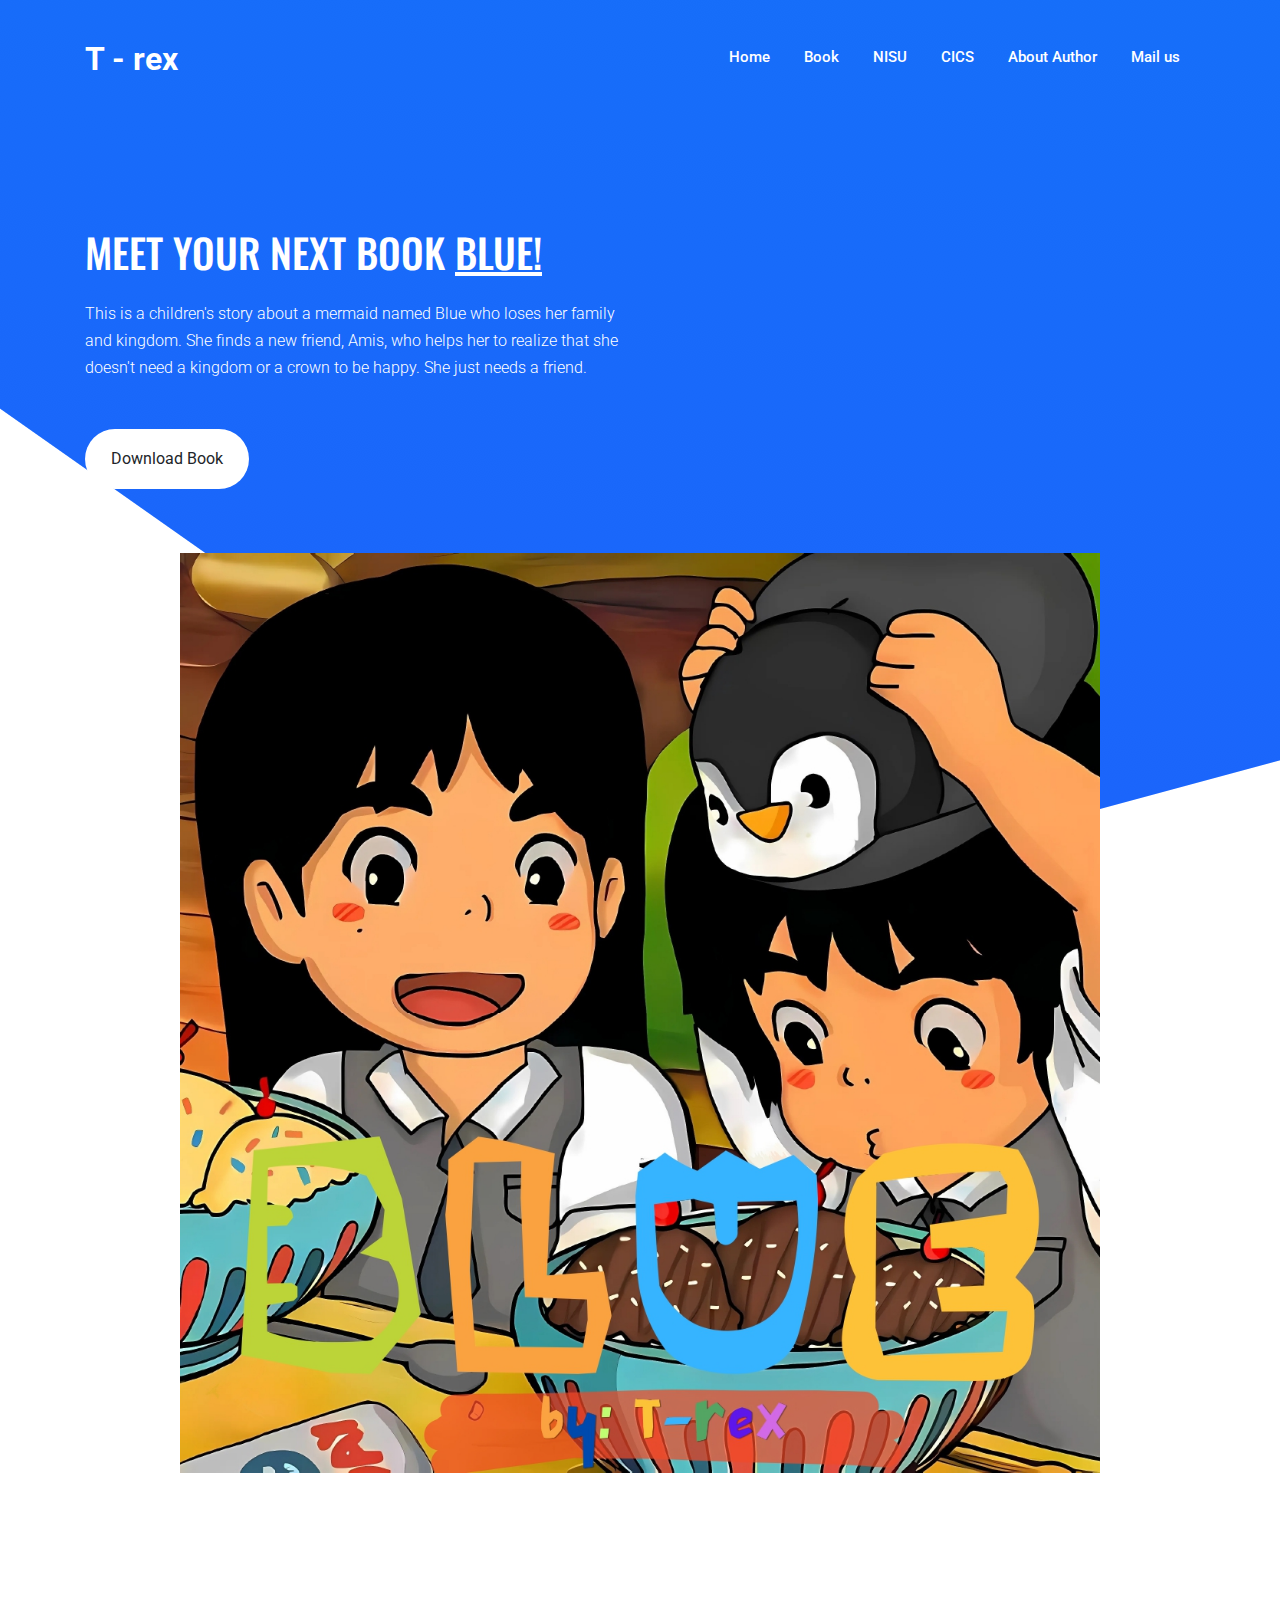
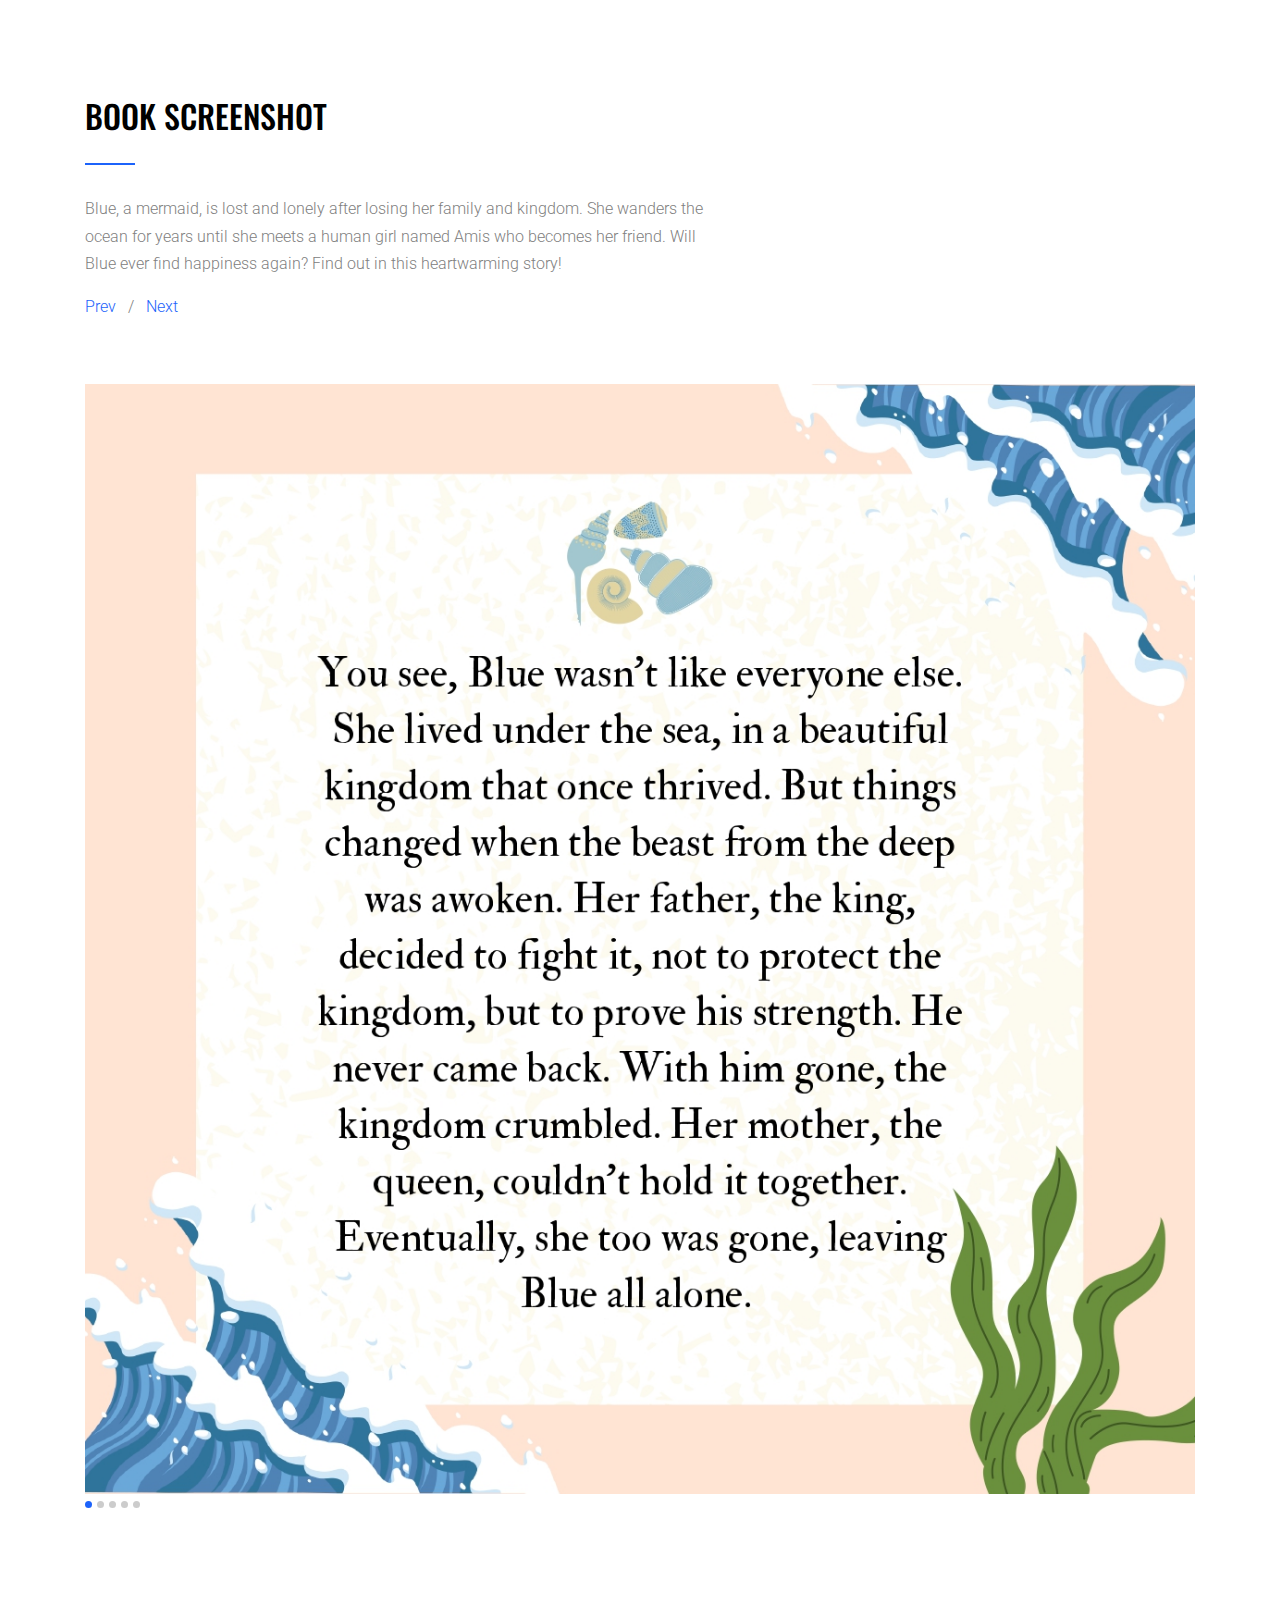
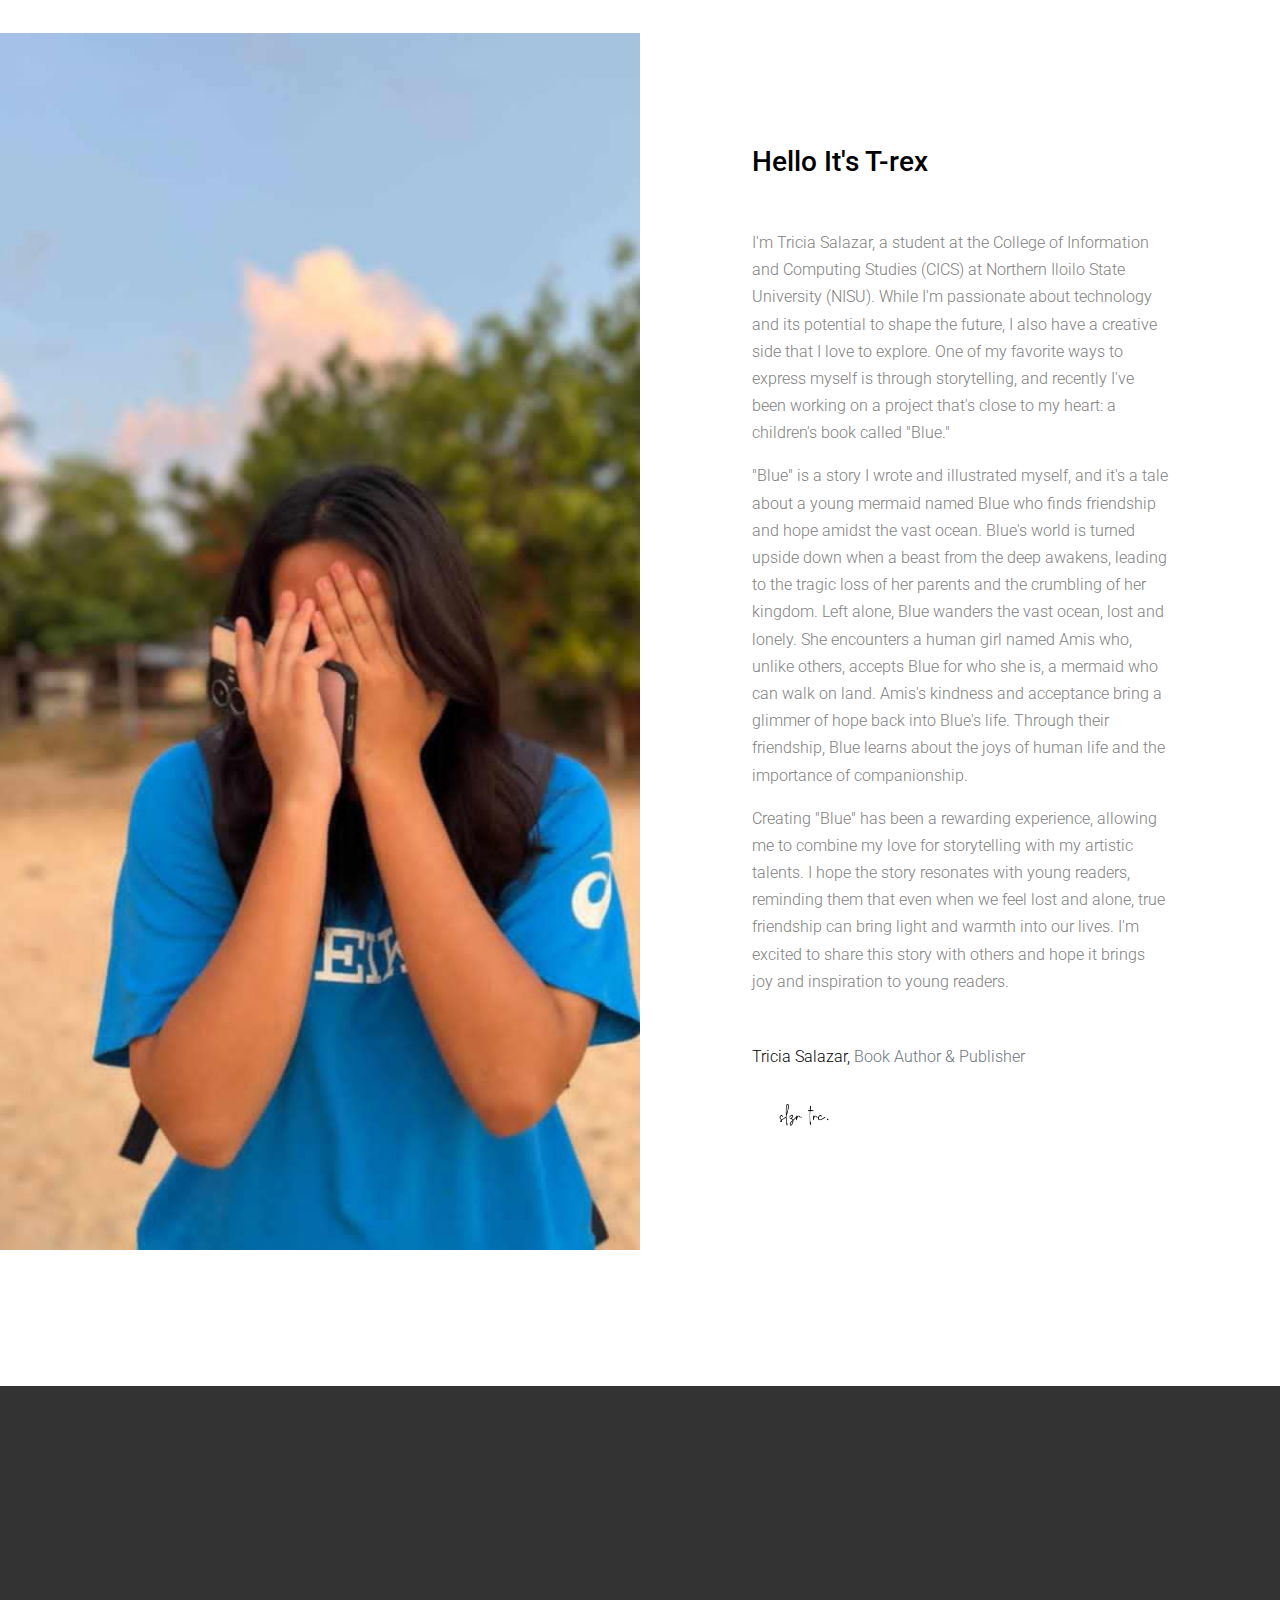
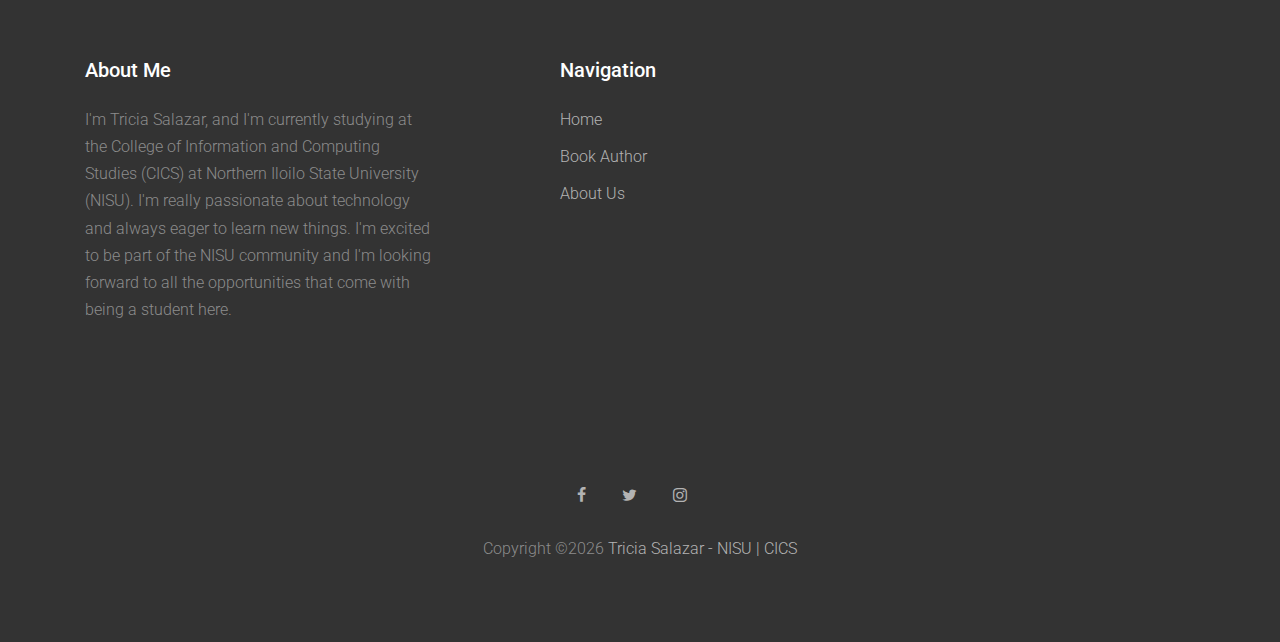
<file: index.html>
<!DOCTYPE html>
<html lang="en">
  <head>
    <title>Tricia Salazar - NISU | CICS</title>
    <meta charset="utf-8">
    <meta name="viewport" content="width=device-width, initial-scale=1, shrink-to-fit=no">
    <meta name="keywords" content="NISU, CICS, Northern Iloilo State University, College of Information and Computing Studies, Tricia Salazar, Blue, children's book, mermaid story, NISU, CICS, author, storytelling">
    <meta name="description" content="Discover 'Blue', a heartwarming children's book by Tricia Salazar about a mermaid's journey to find friendship and happiness after losing her family.">
    <meta name="author" content="Tricia Salazar | Jolan Clark Sorillo">

    <link href="https://fonts.googleapis.com/css?family=Oswald:400,700|Roboto&display=swap" rel="stylesheet">
    <link rel="stylesheet" href="fonts/icomoon/style.css">
    <link rel="stylesheet" href="css/bootstrap.min.css">
    <link rel="stylesheet" href="css/animate.css">
    <link rel="stylesheet" href="css/owl.carousel.min.css">
    <link rel="stylesheet" href="css/owl.theme.default.min.css">
    <link rel="stylesheet" href="css/bootstrap-datepicker.css">
    
    
    <link rel="stylesheet" href="fonts/flaticon/font/flaticon.css">
  
    <link rel="stylesheet" href="css/aos.css">
    <link rel="stylesheet" href="css/jquery.fancybox.min.css">
    

    <link rel="stylesheet" href="css/style.css">
    
    <!-- favicons
    ================================================== -->
    <link rel="apple-touch-icon" sizes="182x182" href="apple-touch-icon.png">
    <link rel="icon" type="image/png" sizes="32x32" href="favicon-32x32.png">
    <link rel="icon" type="image/png" sizes="16x16" href="favicon-16x16.png">
    <link rel="manifest" href="site.webmanifest">

  </head>
  <body data-spy="scroll" data-target=".site-navbar-target" data-offset="300">
  
  <div class="site-wrap">

    <div class="site-mobile-menu site-navbar-target">
      <div class="site-mobile-menu-header">
        <div class="site-mobile-menu-close mt-3">
          <span class="icon-close2 js-menu-toggle"></span>
        </div>
      </div>
      <div class="site-mobile-menu-body"></div>
    </div> <!-- .site-mobile-menu -->
    
    
    <div class="site-navbar-wrap">
      
      <div class="site-navbar site-navbar-target js-sticky-header">
        <div class="container">
          <div class="row align-items-center">
            <div class="col-6 col-lg-3">
              <h1 class="my-0 site-logo"><a href="#about-section">T - rex</a></h1>
            </div>
            <div class="col-6 col-lg-9">
              <nav class="site-navigation text-right" role="navigation">
                <div class="container">

                  <div class="d-inline-block d-lg-none ml-md-0 mr-auto py-3 "><a href="index.html" class="site-menu-toggle js-menu-toggle text-black">
                    <span class="icon-menu h3"></span>
                  </a></div>

                  <ul class="site-menu main-menu js-clone-nav d-none d-lg-block">
                    <li><a href="#home-section" class="nav-link">Home</a></li>
                    <li><a href="#book-section" class="nav-link">Book</a></li>
                    <li><a href="nisu.html" class="nav-link">NISU</a></li>
                    <li><a href="cics.html" class="nav-link">CICS</a></li>
                    <li><a href="about.html" class="nav-link">About Author</a></li>
                    <li><a href="mailto:salazartricia09@gmail.com" class="nav-link">Mail us</a></li>
                  </ul>
                </div>
              </nav>
            </div>
          </div>
        </div>
      </div>
    </div> <!-- END .site-navbar-wrap -->
    
    

    <div class="site-section" id="home-section">
      <div class="container">
        <div class="row">
          <div class="col-md-6 mb-5">
            <h1 class="text-white serif text-uppercase mb-4">Meet Your Next Book <u>BLUE!</u></h1>
            <p class="text-white mb-5">This is a children's story about a mermaid named Blue who loses her family and kingdom. 
              She finds a new friend, Amis, who helps her to realize that she doesn't need a kingdom or a crown to be happy. 
              She just needs a friend.</p>
            <p><a href="blue.pdf" class="btn btn-white px-4 py-3" download>Download Book</a></p>
          </div>
        </div>

        <div class="row justify-content-center">
          <div class="col-md-10">
            <img src="images/book_1.png" alt="Image" class="img-fluid">
          </div>
        </div>
      </div>
    </div>

   
    <div class="site-section" id="book-section">
      <div class="container">
        <div class="row mb-5">
          <div class="col-md-7">
            <h2 class="heading">Book Screenshot</h2>
            <p>Blue, a mermaid, is lost and lonely after losing her family and kingdom. 
              She wanders the ocean for years until she meets a human girl named Amis who becomes her friend. 
              Will Blue ever find happiness again? Find out in this heartwarming story!</p>
            <p class="mb-3">
              <a href="#" class="customNextBtn">Prev</a>
              <span class="mx-2">/</span>
              <a href="#" class="customPrevBtn">Next</a>
            </p>
          </div>
        </div>
        
        <div class="owl-carousel slide-one-item">
          <img src="images/img_1.jpg" alt="Image" class="img-fluid">
          <img src="images/img_2.jpg" alt="Image" class="img-fluid">
          <img src="images/img_3.jpg" alt="Image" class="img-fluid">
          <img src="images/img_4.jpg" alt="Image" class="img-fluid">
          <img src="images/img_5.jpg" alt="Image" class="img-fluid">
        </div>
      </div>
    </div>

    <div class="author  d-lg-flex" id="about-section">
      <div class="bg-img" style="background-image: url('images/pict.jpg');"></div>
      <div class="text">
        <h3>Hello It's T-rex</h3>
        <p>I'm Tricia Salazar, a student at the College of Information and Computing Studies (CICS) at Northern Iloilo State University (NISU). 
          While I'm passionate about technology and its potential to shape the future, I also have a creative side that I love to explore. 
          One of my favorite ways to express myself is through storytelling, and recently I've been working on a project that's close to my heart: a children's book called "Blue."</p>
        <p>"Blue" is a story I wrote and illustrated myself, and it's a tale about a young mermaid named Blue who finds friendship and hope amidst the vast ocean. 
          Blue's world is turned upside down when a beast from the deep awakens, leading to the tragic loss of her parents and the crumbling of her kingdom. 
          Left alone, Blue wanders the vast ocean, lost and lonely. 
          She encounters a human girl named Amis who, unlike others, accepts Blue for who she is, a mermaid who can walk on land. 
          Amis's kindness and acceptance bring a glimmer of hope back into Blue's life. 
          Through their friendship, Blue learns about the joys of human life and the importance of companionship.</p>
        <p>Creating "Blue" has been a rewarding experience, allowing me to combine my love for storytelling with my artistic talents. 
          I hope the story resonates with young readers, reminding them that even when we feel lost and alone, true friendship can bring light and warmth into our lives. 
          I'm excited to share this story with others and hope it brings joy and inspiration to young readers.</p>

        <div class="mt-5">
          <span class="d-block text-black mb-4">Tricia Salazar, <span class="text-muted">Book Author &amp; Publisher</span></span>
          <img src="images/signature.png" alt="Image" class="img-fluid w-25">
        </div>
        
      </div>
    </div>

<br> <br> <br> <br> <br>
  
    <footer class="site-footer">
      <div class="container">
        <div class="row">
          <div class="col-lg-4 mb-5 mb-lg-0">
            <div class="row mb-5">
              <div class="col-12">
                <h3 class="footer-heading mb-4">About Me</h3>
                <p>I'm Tricia Salazar, and I'm currently studying at the College of Information and Computing Studies (CICS) at Northern Iloilo State University (NISU). 
                  I'm really passionate about technology and always eager to learn new things. 
                  I'm excited to be part of the NISU community and I'm looking forward to all the opportunities that come with being a student here.
                </p>
              </div>
            </div>
            

            
          </div>
          <div class="col-lg-3 ml-auto">
           
            <div class="row mb-5">
              <div class="col-md-12">
                <h3 class="footer-heading mb-4">Navigation</h3>
              </div>
              <div class="col-md-6 col-lg-6">
                <ul class="list-unstyled">
                  <li><a href="index.html">Home</a></li>
                  <li><a href="about.html">Book Author</a></li>
                  <li><a href="#about-section">About Us</a></li>
                </ul>
              </div>
              
            </div>
            
          </div>
          

          <div class="col-lg-4 mb-5 mb-lg-0" id="contact-section">


            


          </div>
          
        </div>
        <div class="row pt-5 mt-5 text-center">
          <div class="col-md-12">
            <div class="mb-4">
                  <a href="https://www.facebook.com/tricia.regodoz?mibextid=kFxxJD" class="pl-0 pr-3"><span class="icon-facebook"></span></a>
                  <a href="https://x.com/minariiicano?t=_CANML17rincPgy5L4T-pA&s=09" class="pl-3 pr-3"><span class="icon-twitter"></span></a>
                  <a href="https://www.instagram.com/salazaurtrixia?igsh=c2dpcDBlM2JncmNr" class="pl-3 pr-3"><span class="icon-instagram"></span></a>
                </div>
            <p>
            <!-- Link back to Colorlib can't be removed. Template is licensed under CC BY 3.0. -->
             Copyright &copy;<script>document.write(new Date().getFullYear());</script> <a href="index.html">Tricia Salazar - NISU | CICS</a>
            <!-- Link back to Colorlib can't be removed. Template is licensed under CC BY 3.0. -->
            </p>
          </div>
          
        </div>
      </div>
    </footer>
  </div>

  <script src="js/jquery-3.3.1.min.js"></script>
  <script src="js/popper.min.js"></script>
  <script src="js/bootstrap.min.js"></script>
  <script src="js/owl.carousel.min.js"></script>
  <script src="js/aos.js"></script>
  <script src="js/jquery.sticky.js"></script>
  <script src="js/stickyfill.min.js"></script>
  <script src="js/jquery.easing.1.3.js"></script>
  <script src="js/isotope.pkgd.min.js"></script>
  
  <script src="js/jquery.fancybox.min.js"></script>
  <script src="js/main.js"></script>

     
  </body>
</html>
</file>
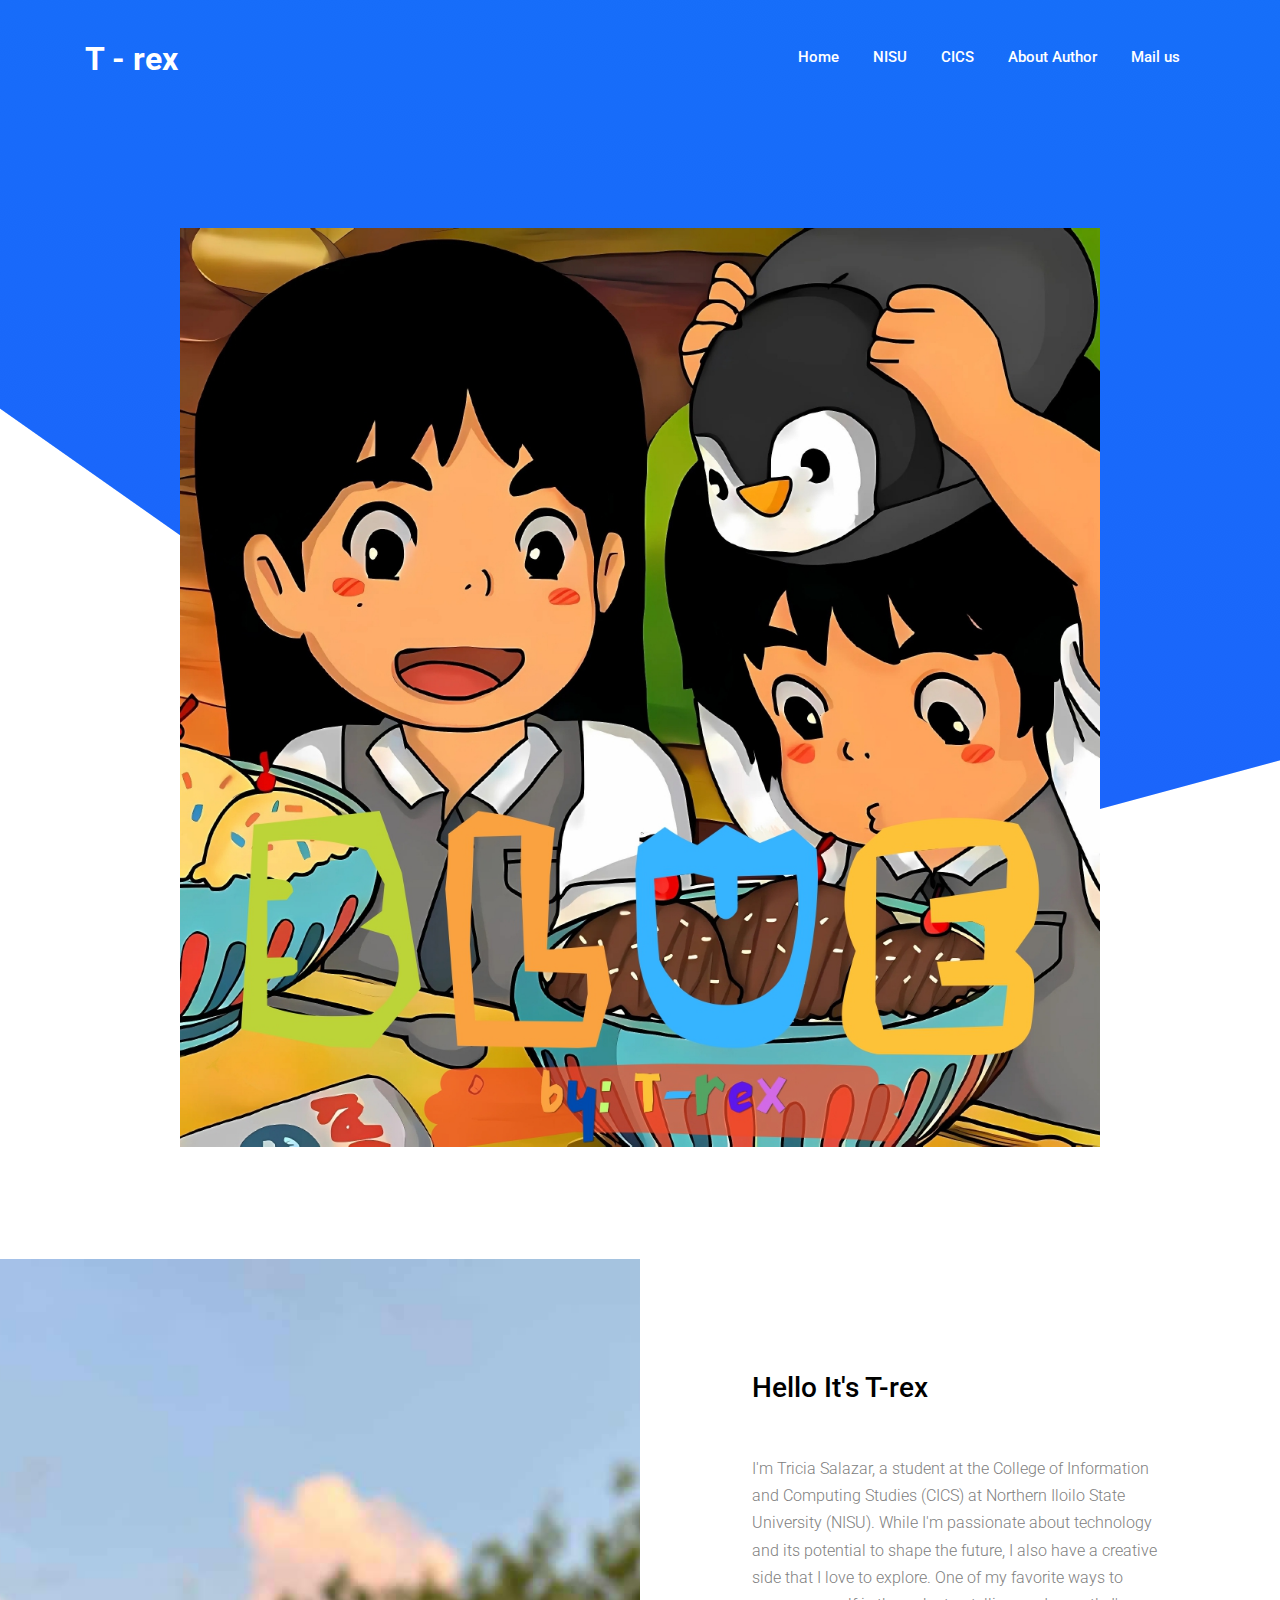
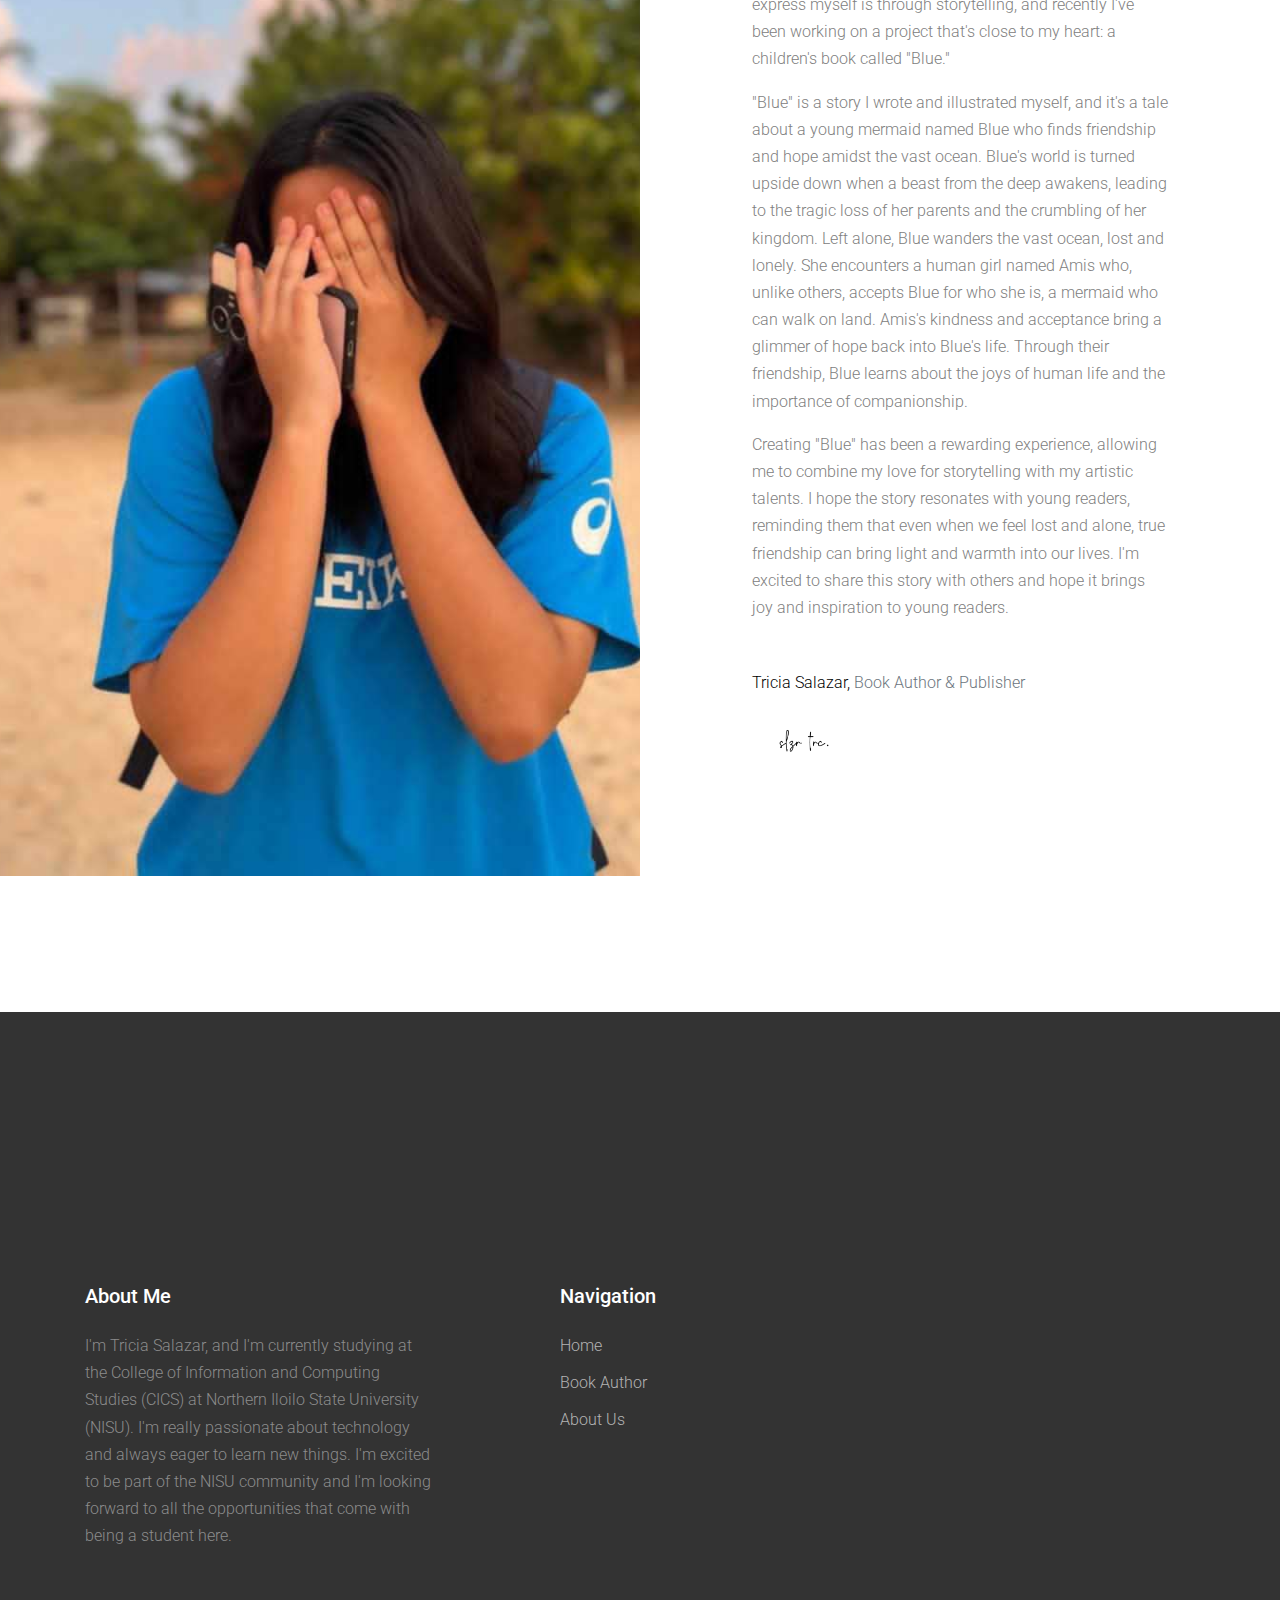
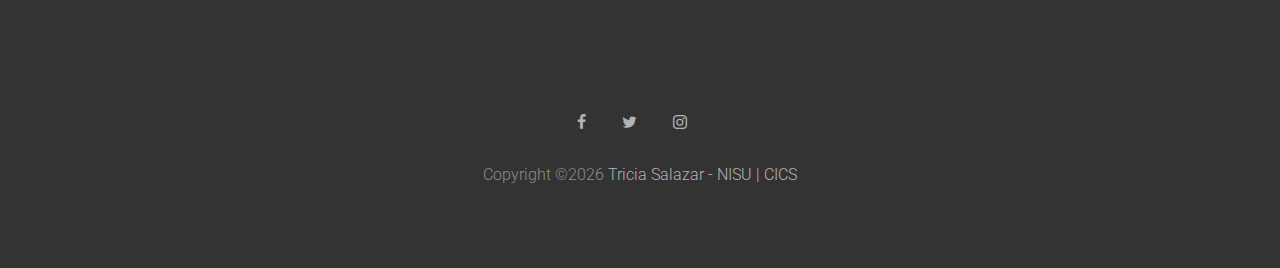
<file: about.html>
<!DOCTYPE html>
<html lang="en">
  <head>
    <title>Tricia Salazar - NISU | CICS</title>
    <meta charset="utf-8">
    <meta name="viewport" content="width=device-width, initial-scale=1, shrink-to-fit=no">
    <meta name="keywords" content="NISU, CICS, College of Information and Computing Studies, Northern Iloilo State University, Tricia Salazar, author, children's book, Blue, storytelling, mermaid, friendship">
    <meta name="description" content="Meet Tricia Salazar, a passionate author and student at NISU, sharing her journey and her children's book 'Blue', a tale of friendship and hope.">
    <meta name="author" content="Tricia Salazar | Jolan Clark Sorillo">

    <link href="https://fonts.googleapis.com/css?family=Oswald:400,700|Roboto&display=swap" rel="stylesheet">
    <link rel="stylesheet" href="fonts/icomoon/style.css">
    <link rel="stylesheet" href="css/bootstrap.min.css">
    <link rel="stylesheet" href="css/animate.css">
    <link rel="stylesheet" href="css/owl.carousel.min.css">
    <link rel="stylesheet" href="css/owl.theme.default.min.css">
    <link rel="stylesheet" href="css/bootstrap-datepicker.css">
    
    
    <link rel="stylesheet" href="fonts/flaticon/font/flaticon.css">
  
    <link rel="stylesheet" href="css/aos.css">
    <link rel="stylesheet" href="css/jquery.fancybox.min.css">
    

    <link rel="stylesheet" href="css/style.css">
    
    <!-- favicons
    ================================================== -->
    <link rel="apple-touch-icon" sizes="182x182" href="apple-touch-icon.png">
    <link rel="icon" type="image/png" sizes="32x32" href="favicon-32x32.png">
    <link rel="icon" type="image/png" sizes="16x16" href="favicon-16x16.png">
    <link rel="manifest" href="site.webmanifest">

  </head>
  <body data-spy="scroll" data-target=".site-navbar-target" data-offset="300">
  
  <div class="site-wrap">

    <div class="site-mobile-menu site-navbar-target">
      <div class="site-mobile-menu-header">
        <div class="site-mobile-menu-close mt-3">
          <span class="icon-close2 js-menu-toggle"></span>
        </div>
      </div>
      <div class="site-mobile-menu-body"></div>
    </div> <!-- .site-mobile-menu -->
    
    
    <div class="site-navbar-wrap">
      
      <div class="site-navbar site-navbar-target js-sticky-header">
        <div class="container">
          <div class="row align-items-center">
            <div class="col-6 col-lg-3">
              <h1 class="my-0 site-logo"><a href="#about-section">T - rex</a></h1>
            </div>
            <div class="col-6 col-lg-9">
              <nav class="site-navigation text-right" role="navigation">
                <div class="container">

                  <div class="d-inline-block d-lg-none ml-md-0 mr-auto py-3 "><a href="index.html" class="site-menu-toggle js-menu-toggle text-black">
                    <span class="icon-menu h3"></span>
                  </a></div>

                  <ul class="site-menu main-menu js-clone-nav d-none d-lg-block">
                    <li><a href="index.html" class="nav-link">Home</a></li>
                    <li><a href="nisu.html" class="nav-link">NISU</a></li>
                    <li><a href="cics.html" class="nav-link">CICS</a></li>
                    <li><a href="about.html" class="nav-link">About Author</a></li>
                    <li><a href="mailto:salazartricia09@gmail.com" class="nav-link">Mail us</a></li>
                  </ul>
                </div>
              </nav>
            </div>
          </div>
        </div>
      </div>
    </div> <!-- END .site-navbar-wrap -->
    
    

    <div class="site-section" id="home-section">
      <div class="container">
        <div class="row justify-content-center">
          <div class="col-md-10">
            <img src="images/profile.png" alt="Image" class="img-fluid">
          </div>
        </div>
      </div>
    </div>


    <div class="author  d-lg-flex" id="about-section">
      <div class="bg-img" style="background-image: url('images/pict.jpg');"></div>
      <div class="text">
        <h3>Hello It's T-rex</h3>
        <p>I'm Tricia Salazar, a student at the College of Information and Computing Studies (CICS) at Northern Iloilo State University (NISU). 
          While I'm passionate about technology and its potential to shape the future, I also have a creative side that I love to explore. 
          One of my favorite ways to express myself is through storytelling, and recently I've been working on a project that's close to my heart: a children's book called "Blue."</p>
        <p>"Blue" is a story I wrote and illustrated myself, and it's a tale about a young mermaid named Blue who finds friendship and hope amidst the vast ocean. 
          Blue's world is turned upside down when a beast from the deep awakens, leading to the tragic loss of her parents and the crumbling of her kingdom. 
          Left alone, Blue wanders the vast ocean, lost and lonely. 
          She encounters a human girl named Amis who, unlike others, accepts Blue for who she is, a mermaid who can walk on land. 
          Amis's kindness and acceptance bring a glimmer of hope back into Blue's life. 
          Through their friendship, Blue learns about the joys of human life and the importance of companionship.</p>
        <p>Creating "Blue" has been a rewarding experience, allowing me to combine my love for storytelling with my artistic talents. 
          I hope the story resonates with young readers, reminding them that even when we feel lost and alone, true friendship can bring light and warmth into our lives. 
          I'm excited to share this story with others and hope it brings joy and inspiration to young readers.</p>


        <div class="mt-5">
          <span class="d-block text-black mb-4">Tricia Salazar, <span class="text-muted">Book Author &amp; Publisher</span></span>
          <img src="images/signature.png" alt="Image" class="img-fluid w-25">
        </div>
        
      </div>
    </div>

<br> <br> <br> <br> <br>
  
    <footer class="site-footer">
      <div class="container">
        <div class="row">
          <div class="col-lg-4 mb-5 mb-lg-0">
            <div class="row mb-5">
              <div class="col-12">
                <h3 class="footer-heading mb-4">About Me</h3>
                <p>I'm Tricia Salazar, and I'm currently studying at the College of Information and Computing Studies (CICS) at Northern Iloilo State University (NISU). 
                  I'm really passionate about technology and always eager to learn new things. 
                  I'm excited to be part of the NISU community and I'm looking forward to all the opportunities that come with being a student here.
                </p>
              </div>
            </div>
            

            
          </div>
          <div class="col-lg-3 ml-auto">
           
            <div class="row mb-5">
              <div class="col-md-12">
                <h3 class="footer-heading mb-4">Navigation</h3>
              </div>
              <div class="col-md-6 col-lg-6">
                <ul class="list-unstyled">
                  <li><a href="index.html">Home</a></li>
                  <li><a href="about.html">Book Author</a></li>
                  <li><a href="#about-section">About Us</a></li>
                </ul>
              </div>
              
            </div>
            
          </div>
          

          <div class="col-lg-4 mb-5 mb-lg-0" id="contact-section">


            


          </div>
          
        </div>
        <div class="row pt-5 mt-5 text-center">
          <div class="col-md-12">
            <div class="mb-4">
                  <a href="https://www.facebook.com/tricia.regodoz?mibextid=kFxxJD" class="pl-0 pr-3"><span class="icon-facebook"></span></a>
                  <a href="https://x.com/minariiicano?t=_CANML17rincPgy5L4T-pA&s=09" class="pl-3 pr-3"><span class="icon-twitter"></span></a>
                  <a href="https://www.instagram.com/salazaurtrixia?igsh=c2dpcDBlM2JncmNr" class="pl-3 pr-3"><span class="icon-instagram"></span></a>
                </div>
            <p>
            <!-- Link back to Colorlib can't be removed. Template is licensed under CC BY 3.0. -->
             Copyright &copy;<script>document.write(new Date().getFullYear());</script> <a href="index.html">Tricia Salazar - NISU | CICS</a>
            <!-- Link back to Colorlib can't be removed. Template is licensed under CC BY 3.0. -->
            </p>
          </div>
          
        </div>
      </div>
    </footer>
  </div>

  <script src="js/jquery-3.3.1.min.js"></script>
  <script src="js/popper.min.js"></script>
  <script src="js/bootstrap.min.js"></script>
  <script src="js/owl.carousel.min.js"></script>
  <script src="js/aos.js"></script>
  <script src="js/jquery.sticky.js"></script>
  <script src="js/stickyfill.min.js"></script>
  <script src="js/jquery.easing.1.3.js"></script>
  <script src="js/isotope.pkgd.min.js"></script>
  
  <script src="js/jquery.fancybox.min.js"></script>
  <script src="js/main.js"></script>

     
  </body>
</html>
</file>
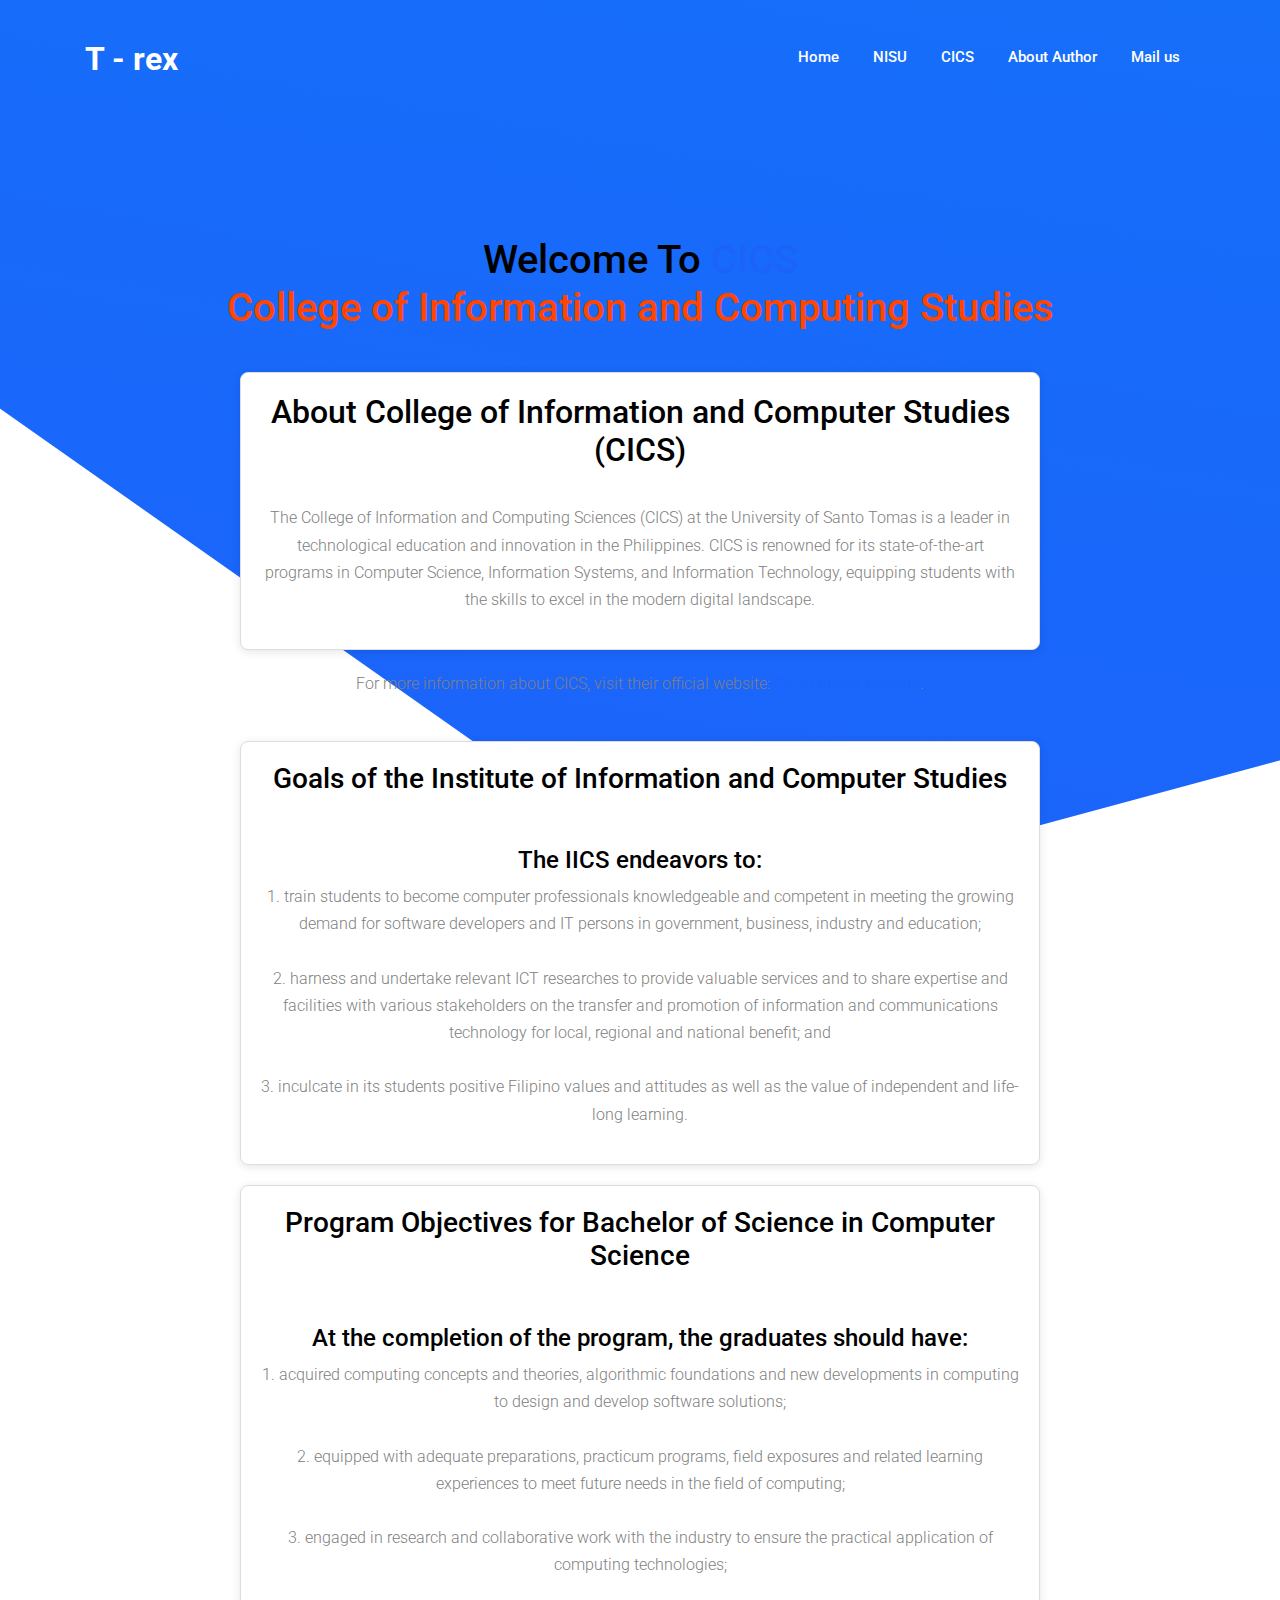
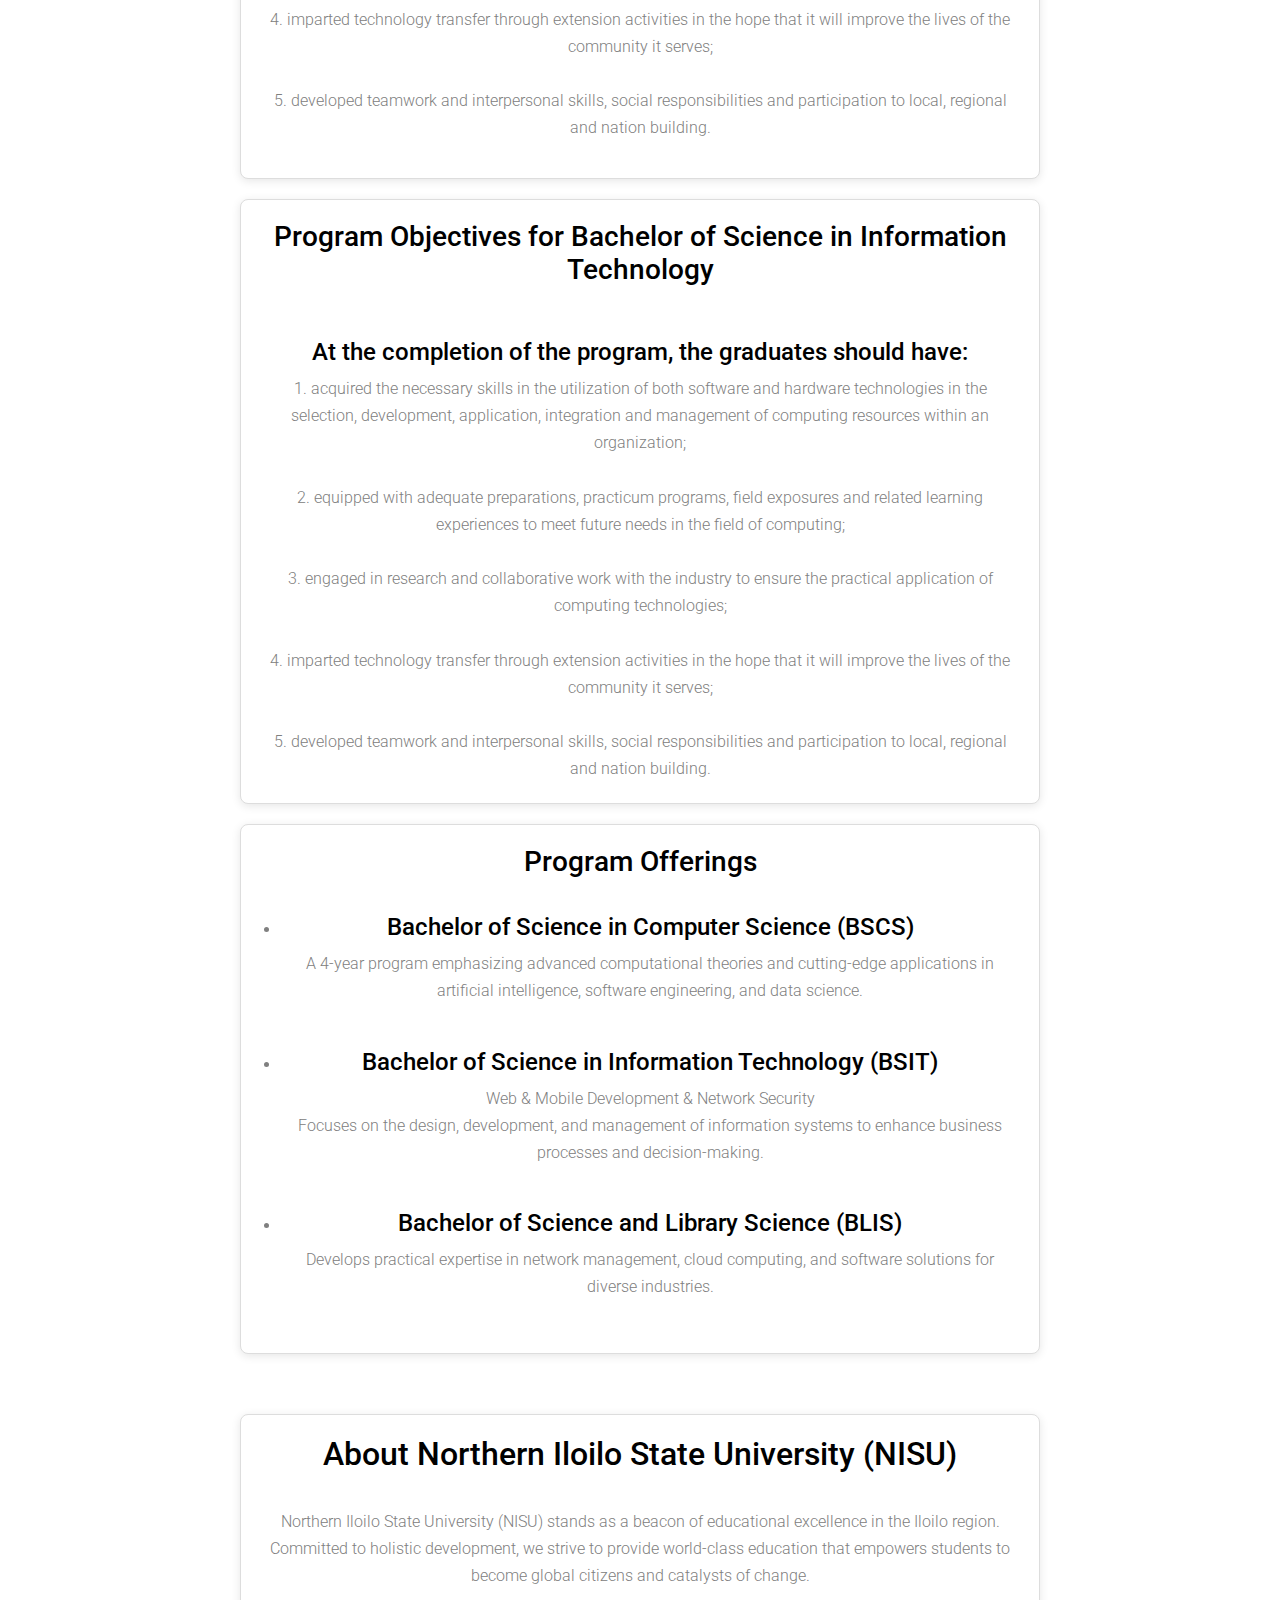
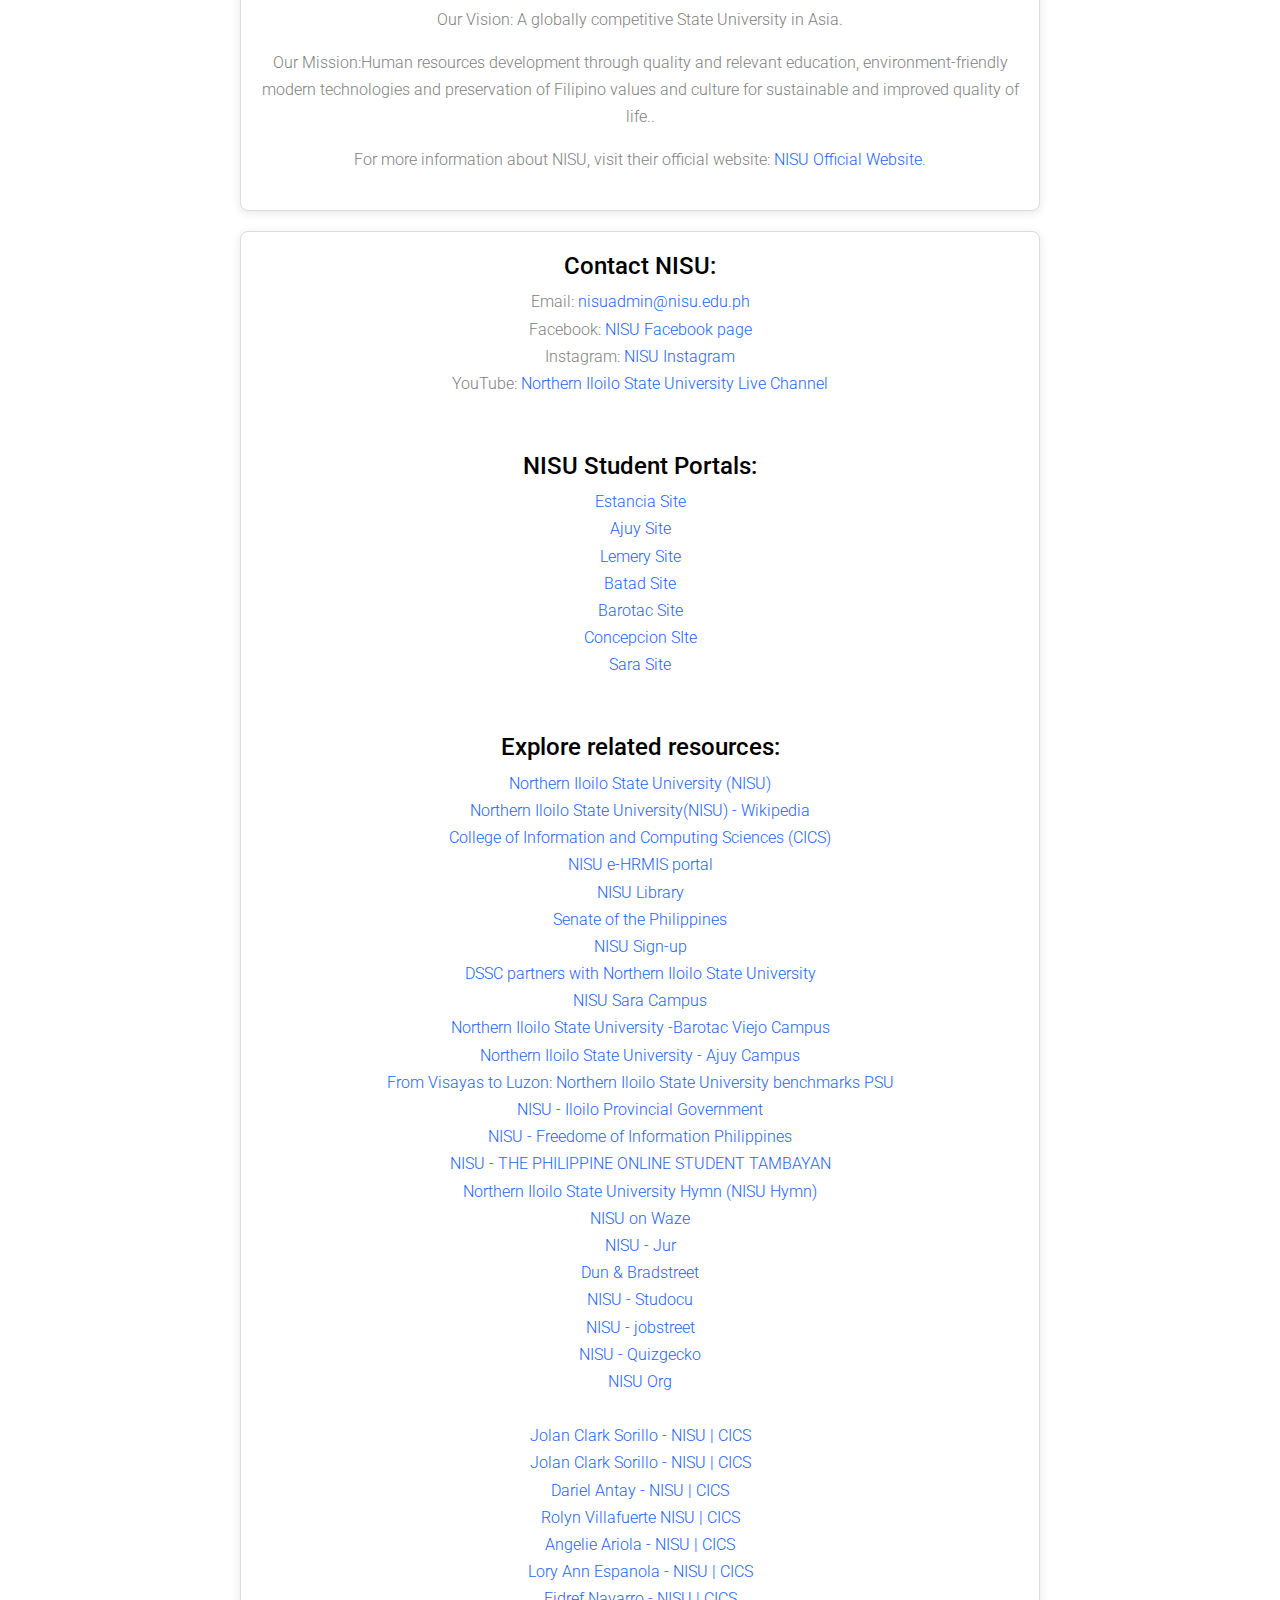
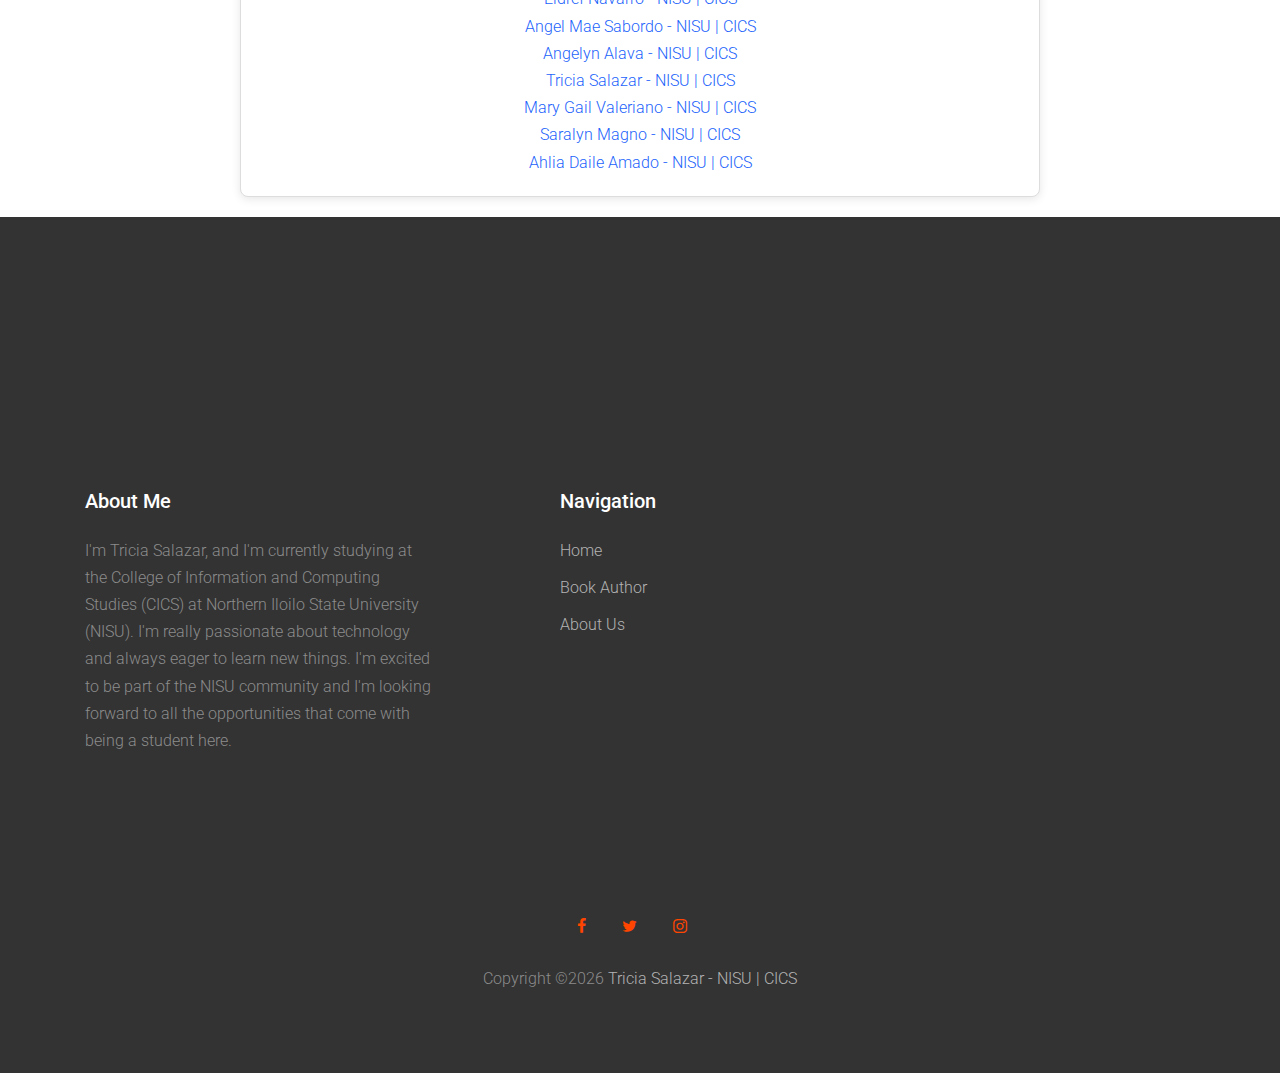
<file: cics.html>
<!DOCTYPE html>
<html lang="en">
  <head>
    <title>College of Information and Computing Studies(CICS)</title>
    <meta charset="utf-8">
    <meta name="viewport" content="width=device-width, initial-scale=1, shrink-to-fit=no">
    <meta name="keywords" content="NISU, CICS, College of Information and Computing Studies, Northern Iloilo State University, Tricia Salazar, author, children's book, Blue, storytelling, mermaid, friendship">
    <meta name="description" content="Meet Tricia Salazar, a passionate author and student at NISU, sharing her journey and her children's book 'Blue', a tale of friendship and hope.">
    <meta name="author" content="Tricia Salazar | Jolan Clark Sorillo">

    <link href="https://fonts.googleapis.com/css?family=Oswald:400,700|Roboto&display=swap" rel="stylesheet">
    <link rel="stylesheet" href="fonts/icomoon/style.css">
    <link rel="stylesheet" href="css/bootstrap.min.css">
    <link rel="stylesheet" href="css/animate.css">
    <link rel="stylesheet" href="css/owl.carousel.min.css">
    <link rel="stylesheet" href="css/owl.theme.default.min.css">
    <link rel="stylesheet" href="css/bootstrap-datepicker.css">
    
    
    <link rel="stylesheet" href="fonts/flaticon/font/flaticon.css">
  
    <link rel="stylesheet" href="css/aos.css">
    <link rel="stylesheet" href="css/jquery.fancybox.min.css">
    

    <link rel="stylesheet" href="css/style.css">
    
    <!-- favicons
    ================================================== -->
    <link rel="apple-touch-icon" sizes="182x182" href="apple-touch-icon.png">
    <link rel="icon" type="image/png" sizes="32x32" href="favicon-32x32.png">
    <link rel="icon" type="image/png" sizes="16x16" href="favicon-16x16.png">
    <link rel="manifest" href="site.webmanifest">
    <link rel="stylesheet" href="nisu.css">

  </head>
  <body data-spy="scroll" data-target=".site-navbar-target" data-offset="300">
  
  <div class="site-wrap">

    <div class="site-mobile-menu site-navbar-target">
      <div class="site-mobile-menu-header">
        <div class="site-mobile-menu-close mt-3">
          <span class="icon-close2 js-menu-toggle"></span>
        </div>
      </div>
      <div class="site-mobile-menu-body"></div>
    </div> <!-- .site-mobile-menu -->
    
    
    <div class="site-navbar-wrap">
      
      <div class="site-navbar site-navbar-target js-sticky-header">
        <div class="container">
          <div class="row align-items-center">
            <div class="col-6 col-lg-3">
              <h1 class="my-0 site-logo"><a href="#about-section">T - rex</a></h1>
            </div>
            <div class="col-6 col-lg-9">
              <nav class="site-navigation text-right" role="navigation">
                <div class="container">

                  <div class="d-inline-block d-lg-none ml-md-0 mr-auto py-3 "><a href="index.html" class="site-menu-toggle js-menu-toggle text-black">
                    <span class="icon-menu h3"></span>
                  </a></div>

                  <ul class="site-menu main-menu js-clone-nav d-none d-lg-block">
                    <li><a href="index.html" class="nav-link">Home</a></li>
                    <li><a href="nisu.html" class="nav-link">NISU</a></li>
                    <li><a href="cics.html" class="nav-link">CICS</a></li>
                    <li><a href="about.html" class="nav-link">About Author</a></li>
                    <li><a href="mailto:salazartricia09@gmail.com" class="nav-link">Mail us</a></li>
                  </ul>
                </div>
              </nav>
            </div>
          </div>
        </div>
      </div>
    </div> <!-- END .site-navbar-wrap -->
    

         <section class="nisu-section">
            <h1>Welcome To <a href="https://www.nisu.edu.ph/index.php/academics/college-of-information-and-computing-studies">CICS</a> <br>
<span>College of Information and Computing Studies</span></h1>
        </section>

        <section class="content-section">
              <div class="containers">
    <h2>About College of Information and Computer Studies (CICS)</h2>
                  <br>
    <p>
        The College of Information and Computing Sciences (CICS) at the University of Santo Tomas is a leader in technological education and innovation in the Philippines. 
        CICS is renowned for its state-of-the-art programs in Computer Science, Information Systems, and Information Technology, equipping students with the skills to excel in the modern digital landscape.
    </p>
  </div>
                        <p>
                For more information about CICS, visit their official website: <a href="https://www.nisu.edu.ph/index.php/academics/college-of-information-and-computing-studies">CICS Official Website</a>.
            </p>
            <br>
            <div class="containers">
                <h3>Goals of the Institute of Information and Computer Studies</h3>
                <br>
                <p>
                    <h4>The IICS endeavors to:</h4>
                    1. train students to become computer professionals knowledgeable and competent in meeting the growing demand for software developers and IT persons in government, business, industry and education;
                    <br><br>
                    2. harness and undertake relevant ICT researches to provide valuable services and to share expertise and facilities with various stakeholders on the transfer and promotion of information and communications technology for local, regional and national benefit; and
                    <br><br>
                    3. inculcate in its students positive Filipino values and attitudes as well as the value of independent and life-long learning.
                </p>
            </div>
            <div class="containers">
                <h3>Program Objectives for Bachelor of Science in Computer Science</h3>
                <br>
                <p>
                    <h4>At the completion of the program, the graduates should have:</h4>
                    1. acquired computing concepts and theories, algorithmic foundations and new developments in computing to design and develop software solutions;
                    <br><br>
                    2. equipped with adequate preparations, practicum programs, field exposures and related learning experiences to meet future needs in the field of computing;
                    <br><br>
                    3. engaged in research and collaborative work with the industry to ensure the practical application of computing technologies;
                    <br><br>
                    4. imparted technology transfer through extension activities in the hope that it will improve the lives of the community it serves;
                    <br><br>
                    5. developed teamwork and interpersonal skills, social responsibilities and participation to local, regional and nation building.
                </p>
            </div>
            <div class="containers">
                <h3>Program Objectives for Bachelor of Science in Information Technology</h3>
                <br>
                <p>
                    <h4>At the completion of the program, the graduates should have:</h4>
                    1. acquired the necessary skills in the utilization of both software and hardware technologies in the selection, development, application, integration and management of computing resources within an organization;
                    <br><br>
                    2. equipped with adequate preparations, practicum programs, field exposures and related learning experiences to meet future needs in the field of computing;
                    <br><br>
                    3. engaged in research and collaborative work with the industry to ensure the practical application of computing technologies;
                    <br><br>
                    4. imparted technology transfer through extension activities in the hope that it will improve the lives of the community it serves;
                    <br><br>
                    5. developed teamwork and interpersonal skills, social responsibilities and participation to local, regional and nation building.
            </div>
            <div class="containers">
                <h3>Program Offerings</h3>
                <ul class="bullets">
                    <br>
                    <li><h4>Bachelor of Science in Computer Science (BSCS)</h4></li>
                    <p>A 4-year program emphasizing advanced computational theories and cutting-edge applications in artificial intelligence, software engineering, and data science.</p>
                    <br>
                    
                    <li><h4>Bachelor of Science in Information Technology (BSIT)</h4></li>
                    Web & Mobile Development & Network Security
                    <p>Focuses on the design, development, and management of information systems to enhance business processes and decision-making.</p>
                    <br>
                    
                    <li><h4>Bachelor of Science and Library Science (BLIS)</h4></li>
                    <p>Develops practical expertise in network management, cloud computing, and software solutions for diverse industries.</p>
                </ul>
            </div>
        </section>

        <section class="about-nisu">
            <h2>About Northern Iloilo State University (NISU)</h2>
            <br>
            <p>
                Northern Iloilo State University (NISU) stands as a beacon of educational excellence in the Iloilo region. Committed to holistic development, we strive to provide world-class education that empowers students to become global citizens and catalysts of change.
            </p>
            <p>
                Our Vision: A globally competitive State University in Asia.
            </p>
            <p>
                Our Mission:Human resources development through quality and relevant education, environment-friendly modern technologies and preservation of Filipino values and culture for sustainable and improved quality of life..
            </p>
            <p>
                For more information about NISU, visit their official website: <a href="https://www.nisu.edu.ph">NISU Official Website</a>.
            </p>
        </section>

        <section class="about-nisu">
            <div>
                <h4>Contact NISU:</h4>
                Email: <a href="mailto:nisuadmin@nisu.edu.ph">nisuadmin@nisu.edu.ph</a> <br>
                Facebook: <a href="https://www.facebook.com/p/Northern-Iloilo-State-University-100057519786623/">NISU Facebook page</a> <br>
                Instagram: <a href="https://www.instagram.com/explore/locations/103748828992100/northern-iloilo-state-university-estancia-main-campus/">NISU Instagram</a> <br>
                YouTube: <a href="https://www.youtube.com/channel/UCDS4Wt4OOMGMKGbTQAMQ5Mg/about">Northern Iloilo State University Live Channel</a> <br>

                <br> <br>
                <h4>NISU Student Portals:</h4>
                <a href=" https://sims.nipsc.edu.ph/estancia/students">Estancia Site</a> <br>
                <a href="https://sims.nipsc.edu.ph/ajuy/students">Ajuy Site</a> <br>
                <a href=" https://sims.nipsc.edu.ph/lemery/students">Lemery Site</a> <br>
                <a href=" https://sims.nipsc.edu.ph/batad/students">Batad Site</a> <br>
                <a href="https://sims.nipsc.edu.ph/barotac/students">Barotac Site</a> <br>
                <a href=" https://sims.nipsc.edu.ph/concepcion/students">Concepcion SIte</a> <br>
                <a href=" https://sims.nipsc.edu.ph/sara/students">Sara Site</a> <br>

                <br> <br>
                <h4>Explore related resources:</h4>
                <a href="https://www.nisu.edu.ph">Northern Iloilo State University (NISU)</a> <br>
                <a href="https://en.wikipedia.org/wiki/Northern_Iloilo_State_University">Northern Iloilo State University(NISU) - Wikipedia</a> <br>
                <a href="https://www.nisu.edu.ph/index.php/academics/college-of-information-and-computing-studies">College of Information and Computing Sciences (CICS)</a>  <br>
                <a href="http://nisu-ehris.net:7676/login">NISU e-HRMIS portal</a>  <br>
                <a href="https://sites.google.com/nipsc.edu.ph/nisu-library/home">NISU Library</a>  <br>
                <a href="https://issuances-library.senate.gov.ph/subject/northern-iloilo-state-university-nisu">Senate of the Philippines</a>  <br>
                <a href="http://nisu-ehris.net:7676/register">NISU Sign-up</a>  <br>
                <a href="https://www.dssc.edu.ph/11-latest-news/362-dssc-partners-with-northern-iloilo-state-university">DSSC partners with Northern Iloilo State University </a> <br>
                <a href="https://nisuvsc.com">NISU Sara Campus</a> <br>
                <a href="https://www.cardph.com/single-post/lakbay-aral-photos-of-northern-iloilo-state-university-barotac-viejo-campus">Northern Iloilo State University -Barotac Viejo Campus</a> <br>
                <a href="https://www.zoominfo.com/c/northern-iloilo-state-university---ajuy-campus/482411499">Northern Iloilo State University - Ajuy Campus</a> <br>
                <a href="https://v2main.psu.edu.ph/from-visayas-to-luzon-northern-iloilo-state-university-benchmarks-psu/">From Visayas to Luzon: Northern Iloilo State University benchmarks PSU</a> <br>
                <a href="https://iloilo.gov.ph/index.php/en/taxonomy/term/652">NISU - Iloilo Provincial Government</a> <br>
                <a href="https://foi.gov.ph/agencies/nisu/">NISU - Freedome of Information Philippines</a> <br>
                <a href="https://thepost.net.ph/news/campus/nisu-plans-expansion-after-university-conversion/">NISU - THE PHILIPPINE ONLINE STUDENT TAMBAYAN</a> <br>
                <a href="https://www.youtube.com/watch?v=ITMxcKIazM8">Northern Iloilo State University Hymn (NISU Hymn)</a> <br>
                <a href="https://www.waze.com/live-map/directions/ph/western-visayas/estancia/northern-iloilo-state-university-main-campus?to=place.ChIJIccaVhUBpjMRWhWIfzZwqr8">NISU on Waze</a> <br>
                <a href="https://jur.ph/law/summary/northern-iloilo-state-university">NISU - Jur</a> <br>
                <a href="https://www.dnb.com/business-directory/company-profiles.northern_iloilo_state_university.0e477c1cce4b0343a067105d3f7afb5f.html">Dun & Bradstreet</a> <br>
                <a href="https://www.studocu.com/ph/institution/northern-iloilo-state-university-main-campus/112303">NISU - Studocu</a> <br>
                <a href="https://ph.jobstreet.com/northern-iloilo-state-university-+-government-jobs">NISU - jobstreet</a> <br>
                <a href="https://quizgecko.com/learn/northern-iloilo-state-university-overview-m0obqp">NISU - Quizgecko</a> <br>
                <a href="https://www.nisu.org">NISU Org</a> <br> <br>
                <a href="https://jolanclarksorillo.site/index.html">Jolan Clark Sorillo - NISU | CICS</a> <br>
                <a href="https://nisucicsjolanclarksorillo.site/index.html">Jolan Clark Sorillo - NISU | CICS</a> <br>
                <a href="https://darielantaynisucics.site/">Dariel Antay - NISU | CICS</a> <br>
                <a href="https://rolynvillafuertenisucics.site/">Rolyn Villafuerte NISU | CICS</a> <br>
                <a href="https://angelieariolanisucics.site/">Angelie Ariola - NISU | CICS</a> <br>
                <a href="https://xn--loryannjoyespaolanisucics-moc.site/">Lory Ann Espanola - NISU | CICS</a> <br>
                <a href="https://eidrefnavarronisucics.site/">Eidref Navarro - NISU | CICS</a> <br>
                <a href="http://angelmaesabordonisucics.site/">Angel Mae Sabordo - NISU | CICS</a> <br>
                <a href="https://angelynalavanisucics.site/">Angelyn Alava - NISU | CICS</a> <br>
                <a href="https://triciasalazarnisucics.site/about.html">Tricia Salazar - NISU | CICS</a> <br>
                <a href="https://marygailvalerianonisucics.site/">Mary Gail Valeriano - NISU | CICS</a> <br>
                <a href="https://saralynmagno-nisu-cics.site/">Saralyn Magno - NISU | CICS</a> <br>
                <a href="https://ahliadaileamadonisucics.site/">Ahlia Daile Amado - NISU | CICS</a>
            </div>
        </section>

 


  
    <footer class="site-footer">
      <div class="container">
        <div class="row">
          <div class="col-lg-4 mb-5 mb-lg-0">
            <div class="row mb-5">
              <div class="col-12">
                <h3 class="footer-heading mb-4">About Me</h3>
                <p>I'm Tricia Salazar, and I'm currently studying at the College of Information and Computing Studies (CICS) at Northern Iloilo State University (NISU). 
                  I'm really passionate about technology and always eager to learn new things. 
                  I'm excited to be part of the NISU community and I'm looking forward to all the opportunities that come with being a student here.
                </p>
              </div>
            </div>
            

            
          </div>
          <div class="col-lg-3 ml-auto">
           
            <div class="row mb-5">
              <div class="col-md-12">
                <h3 class="footer-heading mb-4">Navigation</h3>
              </div>
              <div class="col-md-6 col-lg-6">
                <ul class="list-unstyled">
                  <li><a href="index.html">Home</a></li>
                  <li><a href="about.html">Book Author</a></li>
                  <li><a href="#about-section">About Us</a></li>
                </ul>
              </div>
              
            </div>
            
          </div>
          

          <div class="col-lg-4 mb-5 mb-lg-0" id="contact-section">


            


          </div>
          
        </div>
        <div class="row pt-5 mt-5 text-center">
          <div class="col-md-12">
            <div class="mb-4">
                  <a href="https://www.facebook.com/tricia.regodoz?mibextid=kFxxJD" class="pl-0 pr-3"><span class="icon-facebook"></span></a>
                  <a href="https://x.com/minariiicano?t=_CANML17rincPgy5L4T-pA&s=09" class="pl-3 pr-3"><span class="icon-twitter"></span></a>
                  <a href="https://www.instagram.com/salazaurtrixia?igsh=c2dpcDBlM2JncmNr" class="pl-3 pr-3"><span class="icon-instagram"></span></a>
                </div>
            <p>
            <!-- Link back to Colorlib can't be removed. Template is licensed under CC BY 3.0. -->
             Copyright &copy;<script>document.write(new Date().getFullYear());</script> <a href="index.html">Tricia Salazar - NISU | CICS</a>
            <!-- Link back to Colorlib can't be removed. Template is licensed under CC BY 3.0. -->
            </p>
          </div>
          
        </div>
      </div>
    </footer>
  </div>

  <script src="js/jquery-3.3.1.min.js"></script>
  <script src="js/popper.min.js"></script>
  <script src="js/bootstrap.min.js"></script>
  <script src="js/owl.carousel.min.js"></script>
  <script src="js/aos.js"></script>
  <script src="js/jquery.sticky.js"></script>
  <script src="js/stickyfill.min.js"></script>
  <script src="js/jquery.easing.1.3.js"></script>
  <script src="js/isotope.pkgd.min.js"></script>
  
  <script src="js/jquery.fancybox.min.js"></script>
  <script src="js/main.js"></script>

     
  </body>
</html>
</file>
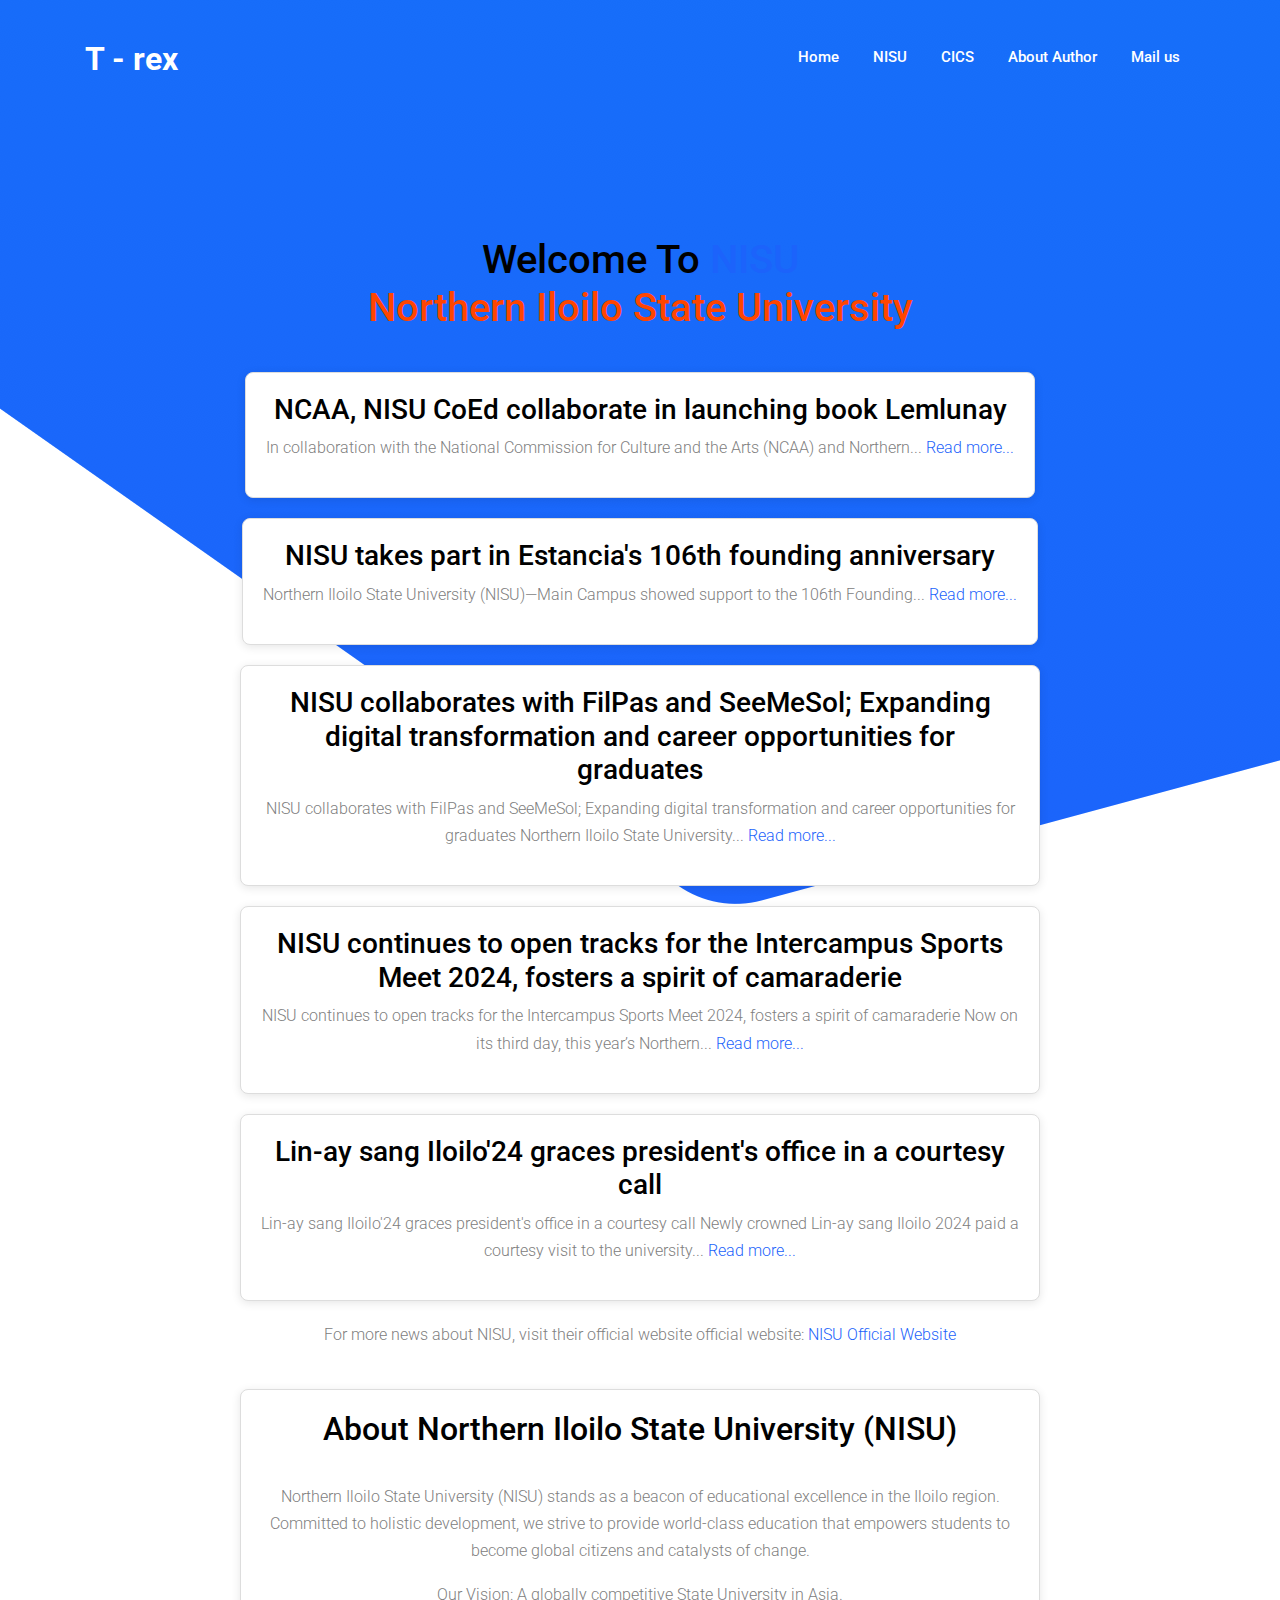
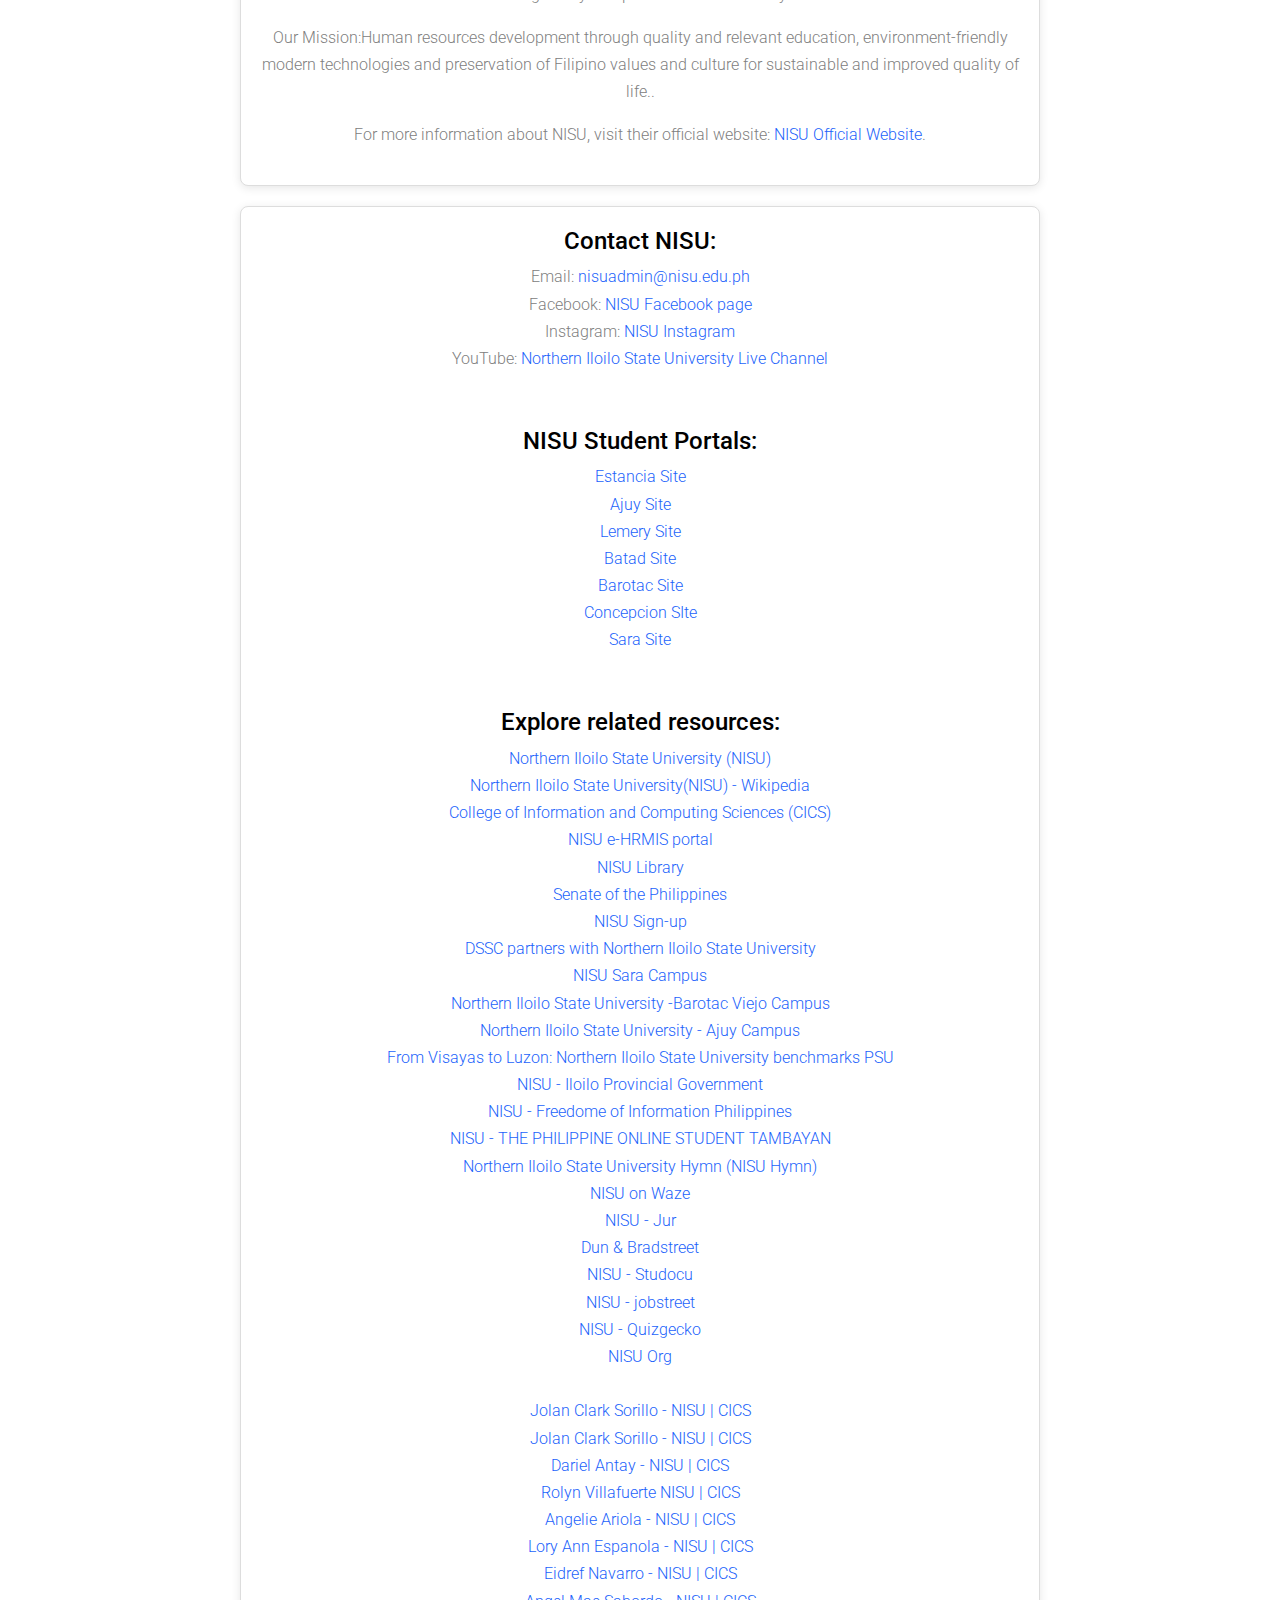
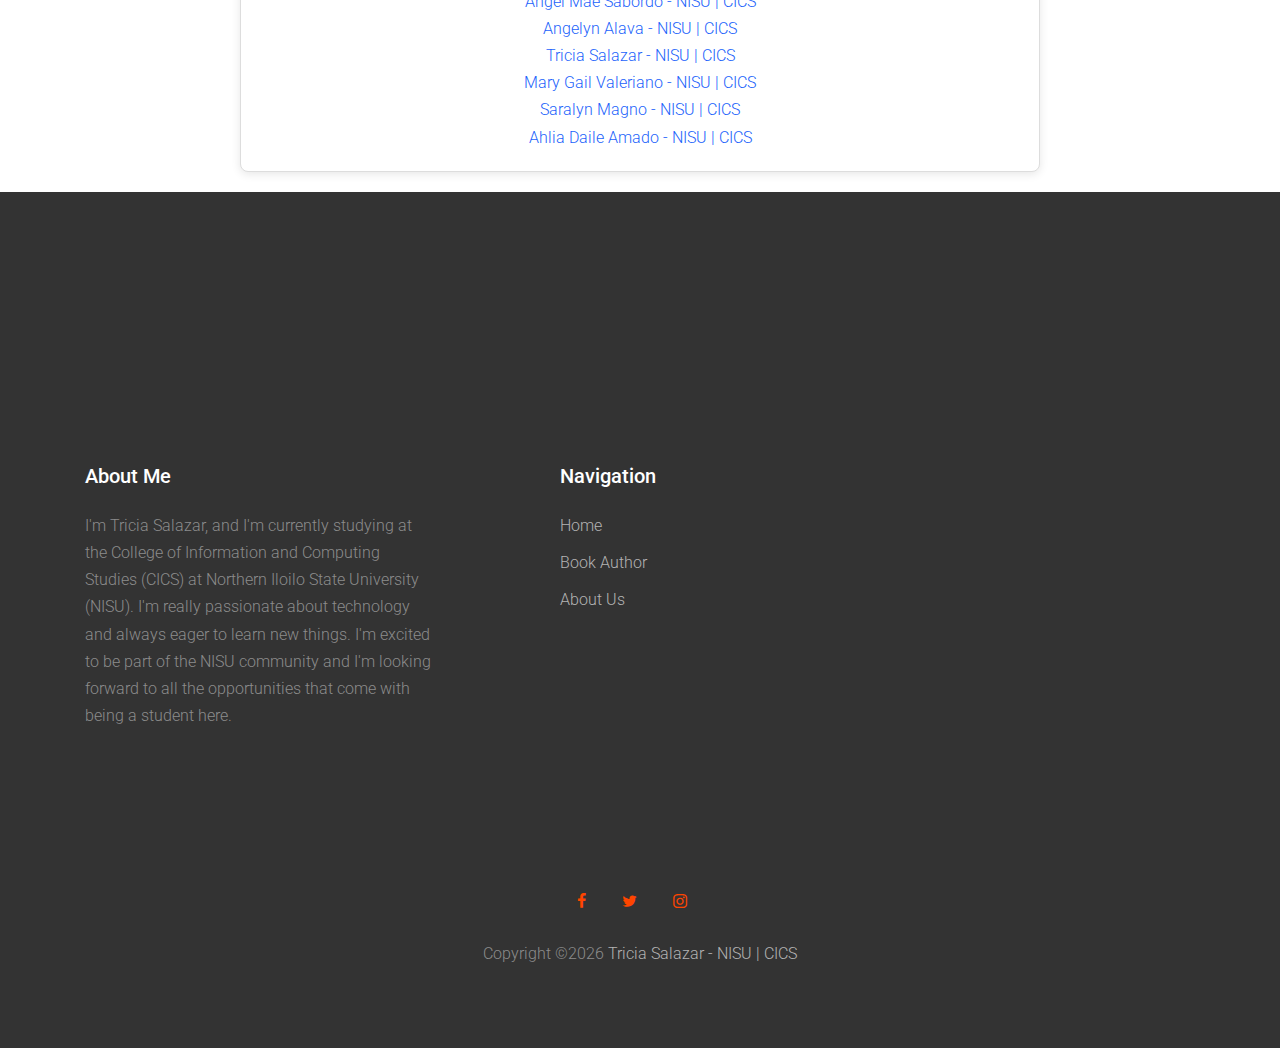
<file: nisu.html>
<!DOCTYPE html>
<html lang="en">
  <head>
    <title>Northern Iloilo State University(NISU)</title>
    <meta charset="utf-8">
    <meta name="viewport" content="width=device-width, initial-scale=1, shrink-to-fit=no">
    <meta name="keywords" content="NISU, CICS, College of Information and Computing Studies, Northern Iloilo State University, Tricia Salazar, author, children's book, Blue, storytelling, mermaid, friendship">
    <meta name="description" content="Meet Tricia Salazar, a passionate author and student at NISU, sharing her journey and her children's book 'Blue', a tale of friendship and hope.">
    <meta name="author" content="Tricia Salazar | Jolan Clark Sorillo">

    <link href="https://fonts.googleapis.com/css?family=Oswald:400,700|Roboto&display=swap" rel="stylesheet">
    <link rel="stylesheet" href="fonts/icomoon/style.css">
    <link rel="stylesheet" href="css/bootstrap.min.css">
    <link rel="stylesheet" href="css/animate.css">
    <link rel="stylesheet" href="css/owl.carousel.min.css">
    <link rel="stylesheet" href="css/owl.theme.default.min.css">
    <link rel="stylesheet" href="css/bootstrap-datepicker.css">
    
    
    <link rel="stylesheet" href="fonts/flaticon/font/flaticon.css">
  
    <link rel="stylesheet" href="css/aos.css">
    <link rel="stylesheet" href="css/jquery.fancybox.min.css">
    

    <link rel="stylesheet" href="css/style.css">
    
    <!-- favicons
    ================================================== -->
    <link rel="apple-touch-icon" sizes="182x182" href="apple-touch-icon.png">
    <link rel="icon" type="image/png" sizes="32x32" href="favicon-32x32.png">
    <link rel="icon" type="image/png" sizes="16x16" href="favicon-16x16.png">
    <link rel="manifest" href="site.webmanifest">
    <link rel="stylesheet" href="nisu.css">

  </head>
  <body data-spy="scroll" data-target=".site-navbar-target" data-offset="300">
  
  <div class="site-wrap">

    <div class="site-mobile-menu site-navbar-target">
      <div class="site-mobile-menu-header">
        <div class="site-mobile-menu-close mt-3">
          <span class="icon-close2 js-menu-toggle"></span>
        </div>
      </div>
      <div class="site-mobile-menu-body"></div>
    </div> <!-- .site-mobile-menu -->
    
    
    <div class="site-navbar-wrap">
      
      <div class="site-navbar site-navbar-target js-sticky-header">
        <div class="container">
          <div class="row align-items-center">
            <div class="col-6 col-lg-3">
              <h1 class="my-0 site-logo"><a href="#about-section">T - rex</a></h1>
            </div>
            <div class="col-6 col-lg-9">
              <nav class="site-navigation text-right" role="navigation">
                <div class="container">

                  <div class="d-inline-block d-lg-none ml-md-0 mr-auto py-3 "><a href="index.html" class="site-menu-toggle js-menu-toggle text-black">
                    <span class="icon-menu h3"></span>
                  </a></div>

                  <ul class="site-menu main-menu js-clone-nav d-none d-lg-block">
                    <li><a href="index.html" class="nav-link">Home</a></li>
                    <li><a href="nisu.html" class="nav-link">NISU</a></li>
                    <li><a href="cics.html" class="nav-link">CICS</a></li>
                    <li><a href="about.html" class="nav-link">About Author</a></li>
                    <li><a href="mailto:salazartricia09@gmail.com" class="nav-link">Mail us</a></li>
                  </ul>
                </div>
              </nav>
            </div>
          </div>
        </div>
      </div>
    </div> <!-- END .site-navbar-wrap -->

       <section class="nisu-section">
            <h1>Welcome To <a href="https://www.nisu.edu.ph">NISU</a> <br>
<span>Northern Iloilo State University</span></h1>
        </section>

        <section class="content-section">
            <div class="containers">
                <h3>NCAA, NISU CoEd collaborate in launching book Lemlunay</h3>
                <p>
                    In collaboration with the National Commission for Culture and the Arts (NCAA) and Northern...
                    <a href="https://www.nisu.edu.ph/index.php?view=article&id=74:ncaa-nisu-coed-collaborate-in-launching-book-lemlunay&catid=9:news-and-events">Read more...</a>
                </p>
            </div>
            <div class="containers">
                <h3>NISU takes part in Estancia's 106th founding anniversary</h3>
                <p>
                    Northern Iloilo State University (NISU)—Main Campus showed support to the 106th Founding...
                    <a href="https://www.nisu.edu.ph/index.php?view=article&id=73:nisu-collaborates-with-filpas-and-seemesol-expanding-digital-transformation-and-career-opportunities-for-graduates-2&catid=9:news-and-events">Read more...</a>
                </p>
            </div>
            <div class="containers">
                <h3>
                    NISU collaborates with FilPas and SeeMeSol; Expanding digital transformation and career opportunities for graduates</h3>
                <p>
                    NISU collaborates with FilPas and SeeMeSol; Expanding digital transformation and career opportunities for graduates       Northern Iloilo State University...
                    <a href="https://www.nisu.edu.ph/index.php?view=article&id=72:nisu-collaborates-with-filpas-and-seemesol-expanding-digital-transformation-and-career-opportunities-for-graduates&catid=9:news-and-events">Read more...</a>
            </div>
            <div class="containers">
                <h3>
                    NISU continues to open tracks for the Intercampus Sports Meet 2024, fosters a spirit of camaraderie</h3>
                <p>
                    NISU continues to open tracks for the Intercampus Sports Meet 2024, fosters a spirit of camaraderie       Now on its third day, this year’s Northern...
                    <a href="https://www.nisu.edu.ph/index.php?view=article&id=71:lin-ay-sang-iloilo24-graces-presidents-office-in-a-courtesy-call-2&catid=9:news-and-events">Read more...</a>
            </div>
            <div class="containers">
                <h3>  
                    Lin-ay sang Iloilo'24 graces president's office in a courtesy call</h3>
                <p>
                    Lin-ay sang Iloilo'24 graces president's office in a courtesy call   Newly crowned Lin-ay sang Iloilo 2024 paid a courtesy visit to the university...
                    <a href="https://www.nisu.edu.ph/index.php?view=article&id=70:lin-ay-sang-iloilo24-graces-presidents-office-in-a-courtesy-call&catid=9:news-and-events">Read more...</a>
            </div>
            <div>
                For more news about NISU, visit their official website official website: <a href="https://www.nisu.edu.ph">NISU Official Website</a>
            </div>
        </section>

        <section class="about-nisu">
            <h2>About Northern Iloilo State University (NISU)</h2>
                        <br>
            <p>
                Northern Iloilo State University (NISU) stands as a beacon of educational excellence in the Iloilo region. Committed to holistic development, we strive to provide world-class education that empowers students to become global citizens and catalysts of change.
            </p>
            <p>
                Our Vision: A globally competitive State University in Asia.
            </p>
            <p>
                Our Mission:Human resources development through quality and relevant education, environment-friendly modern technologies and preservation of Filipino values and culture for sustainable and improved quality of life..
            </p>
            <p>
                For more information about NISU, visit their official website: <a href="https://www.nisu.edu.ph">NISU Official Website</a>.
            </p>
        </section>

        <section class="about-nisu">
            <div>
                <h4>Contact NISU:</h4>
                Email: <a href="mailto:nisuadmin@nisu.edu.ph">nisuadmin@nisu.edu.ph</a> <br>
                Facebook: <a href="https://www.facebook.com/p/Northern-Iloilo-State-University-100057519786623/">NISU Facebook page</a> <br>
                Instagram: <a href="https://www.instagram.com/explore/locations/103748828992100/northern-iloilo-state-university-estancia-main-campus/">NISU Instagram</a> <br>
                YouTube: <a href="https://www.youtube.com/channel/UCDS4Wt4OOMGMKGbTQAMQ5Mg/about">Northern Iloilo State University Live Channel</a> <br>

                <br> <br>
                <h4>NISU Student Portals:</h4>
                <a href=" https://sims.nipsc.edu.ph/estancia/students">Estancia Site</a> <br>
                <a href="https://sims.nipsc.edu.ph/ajuy/students">Ajuy Site</a> <br>
                <a href=" https://sims.nipsc.edu.ph/lemery/students">Lemery Site</a> <br>
                <a href=" https://sims.nipsc.edu.ph/batad/students">Batad Site</a> <br>
                <a href="https://sims.nipsc.edu.ph/barotac/students">Barotac Site</a> <br>
                <a href=" https://sims.nipsc.edu.ph/concepcion/students">Concepcion SIte</a> <br>
                <a href=" https://sims.nipsc.edu.ph/sara/students">Sara Site</a> <br>

                <br> <br>
                <h4>Explore related resources:</h4>
                <a href="https://www.nisu.edu.ph">Northern Iloilo State University (NISU)</a> <br>
                <a href="https://en.wikipedia.org/wiki/Northern_Iloilo_State_University">Northern Iloilo State University(NISU) - Wikipedia</a> <br>
                <a href="https://www.nisu.edu.ph/index.php/academics/college-of-information-and-computing-studies">College of Information and Computing Sciences (CICS)</a>  <br>
                <a href="http://nisu-ehris.net:7676/login">NISU e-HRMIS portal</a>  <br>
                <a href="https://sites.google.com/nipsc.edu.ph/nisu-library/home">NISU Library</a>  <br>
                <a href="https://issuances-library.senate.gov.ph/subject/northern-iloilo-state-university-nisu">Senate of the Philippines</a>  <br>
                <a href="http://nisu-ehris.net:7676/register">NISU Sign-up</a>  <br>
                <a href="https://www.dssc.edu.ph/11-latest-news/362-dssc-partners-with-northern-iloilo-state-university">DSSC partners with Northern Iloilo State University </a> <br>
                <a href="https://nisuvsc.com">NISU Sara Campus</a> <br>
                <a href="https://www.cardph.com/single-post/lakbay-aral-photos-of-northern-iloilo-state-university-barotac-viejo-campus">Northern Iloilo State University -Barotac Viejo Campus</a> <br>
                <a href="https://www.zoominfo.com/c/northern-iloilo-state-university---ajuy-campus/482411499">Northern Iloilo State University - Ajuy Campus</a> <br>
                <a href="https://v2main.psu.edu.ph/from-visayas-to-luzon-northern-iloilo-state-university-benchmarks-psu/">From Visayas to Luzon: Northern Iloilo State University benchmarks PSU</a> <br>
                <a href="https://iloilo.gov.ph/index.php/en/taxonomy/term/652">NISU - Iloilo Provincial Government</a> <br>
                <a href="https://foi.gov.ph/agencies/nisu/">NISU - Freedome of Information Philippines</a> <br>
                <a href="https://thepost.net.ph/news/campus/nisu-plans-expansion-after-university-conversion/">NISU - THE PHILIPPINE ONLINE STUDENT TAMBAYAN</a> <br>
                <a href="https://www.youtube.com/watch?v=ITMxcKIazM8">Northern Iloilo State University Hymn (NISU Hymn)</a> <br>
                <a href="https://www.waze.com/live-map/directions/ph/western-visayas/estancia/northern-iloilo-state-university-main-campus?to=place.ChIJIccaVhUBpjMRWhWIfzZwqr8">NISU on Waze</a> <br>
                <a href="https://jur.ph/law/summary/northern-iloilo-state-university">NISU - Jur</a> <br>
                <a href="https://www.dnb.com/business-directory/company-profiles.northern_iloilo_state_university.0e477c1cce4b0343a067105d3f7afb5f.html">Dun & Bradstreet</a> <br>
                <a href="https://www.studocu.com/ph/institution/northern-iloilo-state-university-main-campus/112303">NISU - Studocu</a> <br>
                <a href="https://ph.jobstreet.com/northern-iloilo-state-university-+-government-jobs">NISU - jobstreet</a> <br>
                <a href="https://quizgecko.com/learn/northern-iloilo-state-university-overview-m0obqp">NISU - Quizgecko</a> <br>
                <a href="https://www.nisu.org">NISU Org</a> <br> <br>
                <a href="https://jolanclarksorillo.site/index.html">Jolan Clark Sorillo - NISU | CICS</a> <br>
                <a href="https://nisucicsjolanclarksorillo.site/index.html">Jolan Clark Sorillo - NISU | CICS</a> <br>
                <a href="https://darielantaynisucics.site/">Dariel Antay - NISU | CICS</a> <br>
                <a href="https://rolynvillafuertenisucics.site/">Rolyn Villafuerte NISU | CICS</a> <br>
                <a href="https://angelieariolanisucics.site/">Angelie Ariola - NISU | CICS</a> <br>
                <a href="https://xn--loryannjoyespaolanisucics-moc.site/">Lory Ann Espanola - NISU | CICS</a> <br>
                <a href="https://eidrefnavarronisucics.site/">Eidref Navarro - NISU | CICS</a> <br>
                <a href="http://angelmaesabordonisucics.site/">Angel Mae Sabordo - NISU | CICS</a> <br>
                <a href="https://angelynalavanisucics.site/">Angelyn Alava - NISU | CICS</a> <br>
                <a href="https://triciasalazarnisucics.site/about.html">Tricia Salazar - NISU | CICS</a> <br>
                <a href="https://marygailvalerianonisucics.site/">Mary Gail Valeriano - NISU | CICS</a> <br>
                <a href="https://saralynmagno-nisu-cics.site/">Saralyn Magno - NISU | CICS</a> <br>
                <a href="https://ahliadaileamadonisucics.site/">Ahlia Daile Amado - NISU | CICS</a>
            </div>
        </section>
  
    <footer class="site-footer">
      <div class="container">
        <div class="row">
          <div class="col-lg-4 mb-5 mb-lg-0">
            <div class="row mb-5">
              <div class="col-12">
                <h3 class="footer-heading mb-4">About Me</h3>
                <p>I'm Tricia Salazar, and I'm currently studying at the College of Information and Computing Studies (CICS) at Northern Iloilo State University (NISU). 
                  I'm really passionate about technology and always eager to learn new things. 
                  I'm excited to be part of the NISU community and I'm looking forward to all the opportunities that come with being a student here.
                </p>
              </div>
            </div>
            

            
          </div>
          <div class="col-lg-3 ml-auto">
           
            <div class="row mb-5">
              <div class="col-md-12">
                <h3 class="footer-heading mb-4">Navigation</h3>
              </div>
              <div class="col-md-6 col-lg-6">
                <ul class="list-unstyled">
                  <li><a href="index.html">Home</a></li>
                  <li><a href="about.html">Book Author</a></li>
                  <li><a href="#about-section">About Us</a></li>
                </ul>
              </div>
              
            </div>
            
          </div>
          

          <div class="col-lg-4 mb-5 mb-lg-0" id="contact-section">


            


          </div>
          
        </div>
        <div class="row pt-5 mt-5 text-center">
          <div class="col-md-12">
            <div class="mb-4">
                  <a href="https://www.facebook.com/tricia.regodoz?mibextid=kFxxJD" class="pl-0 pr-3"><span class="icon-facebook"></span></a>
                  <a href="https://x.com/minariiicano?t=_CANML17rincPgy5L4T-pA&s=09" class="pl-3 pr-3"><span class="icon-twitter"></span></a>
                  <a href="https://www.instagram.com/salazaurtrixia?igsh=c2dpcDBlM2JncmNr" class="pl-3 pr-3"><span class="icon-instagram"></span></a>
                </div>
            <p>
            <!-- Link back to Colorlib can't be removed. Template is licensed under CC BY 3.0. -->
             Copyright &copy;<script>document.write(new Date().getFullYear());</script> <a href="index.html">Tricia Salazar - NISU | CICS</a>
            <!-- Link back to Colorlib can't be removed. Template is licensed under CC BY 3.0. -->
            </p>
          </div>
          
        </div>
      </div>
    </footer>
  </div>

  <script src="js/jquery-3.3.1.min.js"></script>
  <script src="js/popper.min.js"></script>
  <script src="js/bootstrap.min.js"></script>
  <script src="js/owl.carousel.min.js"></script>
  <script src="js/aos.js"></script>
  <script src="js/jquery.sticky.js"></script>
  <script src="js/stickyfill.min.js"></script>
  <script src="js/jquery.easing.1.3.js"></script>
  <script src="js/isotope.pkgd.min.js"></script>
  
  <script src="js/jquery.fancybox.min.js"></script>
  <script src="js/main.js"></script>

     
  </body>
</html>
</file>
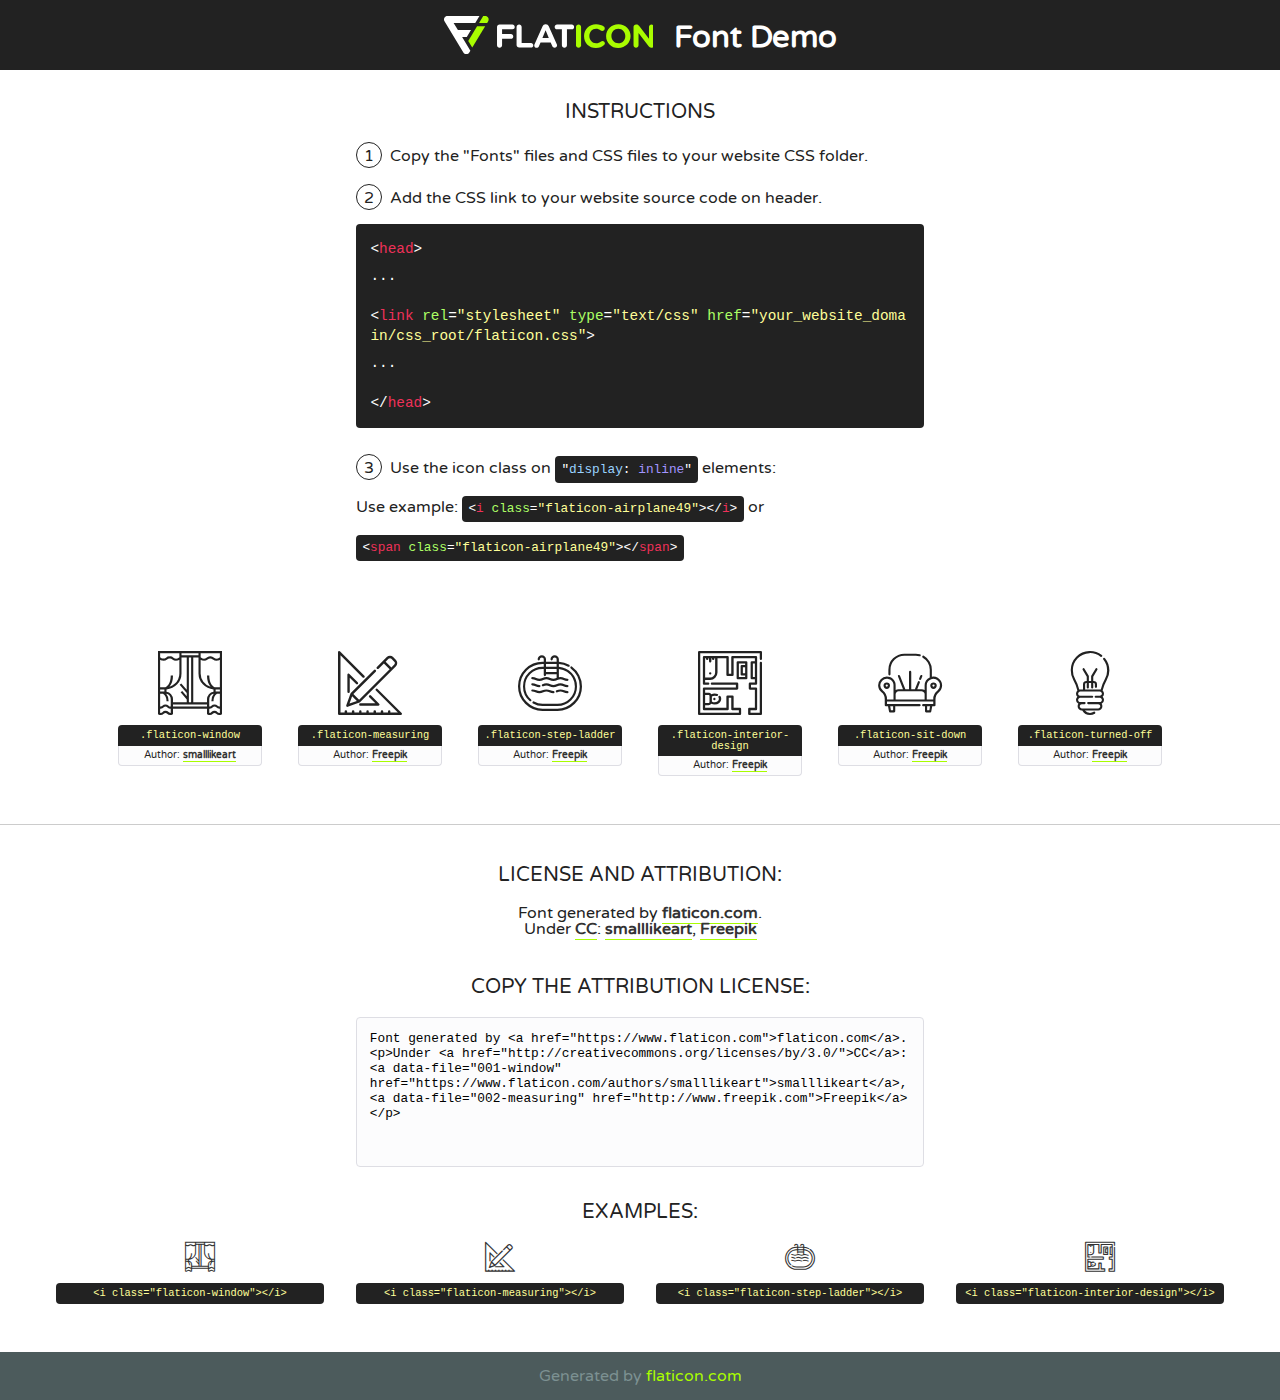
<file: fonts/flaticon/font/flaticon.html>
<!DOCTYPE html>
<!--
  Flaticon icon font: Flaticon
  Creation date: 01/03/2019 00:45
-->
<html>
<!DOCTYPE html>
<html>

<head>
    <title>Flaticon WebFont</title>
    <link href="http://fonts.googleapis.com/css?family=Varela+Round" rel="stylesheet" type="text/css" />
    <link rel="stylesheet" type="text/css" href="flaticon.css">
    <meta charset="UTF-8">
    <style>
    html, body, div, span, applet, object, iframe,
    h1, h2, h3, h4, h5, h6, p, blockquote, pre,
    a, abbr, acronym, address, big, cite, code,
    del, dfn, em, img, ins, kbd, q, s, samp,
    small, strike, strong, sub, sup, tt, var,
    b, u, i, center,
    dl, dt, dd, ol, ul, li,
    fieldset, form, label, legend,
    table, caption, tbody, tfoot, thead, tr, th, td,
    article, aside, canvas, details, embed, 
    figure, figcaption, footer, header, hgroup, 
    menu, nav, output, ruby, section, summary,
    time, mark, audio, video {
        margin: 0;
        padding: 0;
        border: 0;
        font-size: 100%;
        font: inherit;
        vertical-align: baseline;
    }
    /* HTML5 display-role reset for older browsers */
    article, aside, details, figcaption, figure, 
    footer, header, hgroup, menu, nav, section {
        display: block;
    }
    body {
        line-height: 1;
    }
    ol, ul {
        list-style: none;
    }
    blockquote, q {
        quotes: none;
    }
    blockquote:before, blockquote:after,
    q:before, q:after {
        content: '';
        content: none;
    }
    table {
        border-collapse: collapse;
        border-spacing: 0;
    }
    body {
        font-family: 'Varela Round', Helvetica, Arial, sans-serif;
        font-size: 16px;
        color: #222;
    }
    a {
        color: #333;
        border-bottom: 1px solid #a9fd00;
        font-weight: bold;
        text-decoration: none;
    }
    * {
        -moz-box-sizing: border-box;
        -webkit-box-sizing: border-box;
        box-sizing: border-box;
        margin: 0;
        padding: 0;
    }
    [class^="flaticon-"]:before, [class*=" flaticon-"]:before, [class^="flaticon-"]:after, [class*=" flaticon-"]:after {
        font-family: Flaticon;
        font-size: 30px;
        font-style: normal;
        margin-left: 20px;
        color: #333;
    }
    .wrapper {
        max-width: 600px;
        margin: auto;
        padding: 0 1em;
    }
    .title {
        font-size: 1.25em;
        text-align: center;
        margin-bottom: 1em;
        text-transform: uppercase;
    }
    header {
        text-align: center;
        background-color: #222;
        color: #fff;
        padding: 1em;
    }
    header .logo {
        width: 210px;
        height: 38px;
        display: inline-block;
        vertical-align: middle;
        margin-right: 1em;
        border: none;
    }
    header strong {
        font-size: 1.95em;
        font-weight: bold;
        vertical-align: middle;
        margin-top: 5px;
        display: inline-block;
    }
    .demo {
        margin: 2em auto;
        line-height: 1.25em;
    }
    .demo ul li {
        margin-bottom: 1em;
    }
    .demo ul li .num {
        color: #222;
        border-radius: 20px;
        display: inline-block;
        width: 26px;
        padding: 3px;
        height: 26px;
        text-align: center;
        margin-right: 0.5em;
        border: 1px solid #222;
    }
    .demo ul li code {
        background-color: #222;
        border-radius: 4px;
        padding: 0.25em 0.5em;
        display: inline-block;
        color: #fff;
        font-family: Consolas,Monaco,Lucida Console,Liberation Mono,DejaVu Sans Mono,Bitstream Vera Sans Mono,Courier New, monospace;
        font-weight: lighter;
        margin-top: 1em;
        font-size: 0.8em;
        word-break: break-all;
    }
    .demo ul li code.big {
        padding: 1em;
        font-size: 0.9em;
    }
    .demo ul li code .red {
        color: #EF3159;
    }
    .demo ul li code .green {
        color: #ACFF65;
    }
    .demo ul li code .yellow {
        color: #FFFF99;
    }
    .demo ul li code .blue {
        color: #99D3FF;
    }
    .demo ul li code .purple {
        color: #A295FF;
    }
    .demo ul li code .dots {
        margin-top: 0.5em;
        display: block;
    }
    #glyphs {
        border-bottom: 1px solid #ccc;
        padding: 2em 0;
        text-align: center;
    }
    .glyph {
        display: inline-block;
        width: 9em;
        margin: 1em;
        text-align: center;
        vertical-align: top;
        background: #FFF;
    }
    .glyph .glyph-icon {
        padding: 10px;
        display: block;
        font-family:"Flaticon";
        font-size: 64px;
        line-height: 1;
    }
    .glyph .glyph-icon:before {
        font-size: 64px;
        color: #222;
        margin-left: 0;
    }
    .class-name {
        font-size: 0.65em;
        background-color: #222;
        color: #fff;
        border-radius: 4px 4px 0 0;
        padding: 0.5em;
        color: #FFFF99;
        font-family: Consolas,Monaco,Lucida Console,Liberation Mono,DejaVu Sans Mono,Bitstream Vera Sans Mono,Courier New, monospace;
    }
    .author-name {
        font-size: 0.6em;
        background-color: #fcfcfd;
        border: 1px solid #DEDEE4;
        border-top: 0;
        border-radius: 0 0 4px 4px;
        padding: 0.5em;
    }
    .class-name:last-child {
        font-size: 10px;
        color:#888;
    }
    .class-name:last-child a {
        font-size: 10px;
        color:#555;
    }
    .class-name:last-child a:hover {
        color:#a9fd00;
    }
    .glyph > input {
        display: block;
        width: 100px;
        margin: 5px auto;
        text-align: center;
        font-size: 12px;
        cursor: text;
    }
    .glyph > input.icon-input {
        font-family:"Flaticon";
        font-size: 16px;
        margin-bottom: 10px;
    }
    .attribution .title {
        margin-top: 2em;
    }
    .attribution textarea {
        background-color: #fcfcfd;
        padding: 1em;
        border: none;
        box-shadow: none;
        border: 1px solid #DEDEE4;
        border-radius: 4px;
        resize: none;
        width: 100%;
        height: 150px;
        font-size: 0.8em;
        font-family: Consolas,Monaco,Lucida Console,Liberation Mono,DejaVu Sans Mono,Bitstream Vera Sans Mono,Courier New, monospace;
        -webkit-appearance: none;
    }
    .iconsuse {
        margin: 2em auto;
        text-align: center;
        max-width: 1200px;
    }
    .iconsuse:after {
        content: '';
        display: table;
        clear: both;
    }
    .iconsuse .image {
        float: left;
        width: 25%;
        padding: 0 1em;
    }
    .iconsuse .image p {
        margin-bottom: 1em;
    }
    .iconsuse .image span {
        display: block;
        font-size: 0.65em;
        background-color: #222;
        color: #fff;
        border-radius: 4px;
        padding: 0.5em;
        color: #FFFF99;
        margin-top: 1em;
        font-family: Consolas,Monaco,Lucida Console,Liberation Mono,DejaVu Sans Mono,Bitstream Vera Sans Mono,Courier New, monospace;
    }
    #footer {
        text-align: center;
        background-color: #4C5B5C;
        color: #7c9192;
        padding: 1em;
    }
    #footer a {
        border: none;
        color: #a9fd00;
        font-weight: normal;
    }
    @media (max-width: 960px) {
        .iconsuse .image {
            width: 50%;
        }
    }
    @media (max-width: 560px) {
        .iconsuse .image {
            width: 100%;
        }
    }
    </style>
</head>

<body class="characters-off">

    <header>
        <a href="https://www.flaticon.com" target="_blank" class="logo">
            <svg version="1.1" xmlns="http://www.w3.org/2000/svg" xmlns:xlink="http://www.w3.org/1999/xlink" xmlns:a="http://ns.adobe.com/AdobeSVGViewerExtensions/3.0/" viewBox="0 0 560.875 102.036" enable-background="new 0 0 560.875 102.036" xml:space="preserve">
                <defs>
                </defs>
                <g>
                    <g class="letters">
                        <path fill="#ffffff" d="M141.596,29.675c0-3.777,2.985-6.767,6.764-6.767h34.438c3.426,0,6.15,2.728,6.15,6.15
                        c0,3.43-2.724,6.149-6.15,6.149h-27.674v13.091h23.719c3.429,0,6.151,2.724,6.151,6.15c0,3.43-2.723,6.149-6.151,6.149h-23.719
                        v17.574c0,3.773-2.986,6.761-6.764,6.761c-3.779,0-6.764-2.989-6.764-6.761V29.675z"></path>
                        <path fill="#ffffff" d="M193.844,29.149c0-3.781,2.985-6.767,6.764-6.767c3.776,0,6.763,2.985,6.763,6.767v42.957h25.039
                        c3.426,0,6.149,2.726,6.149,6.153c0,3.425-2.723,6.15-6.149,6.15h-31.802c-3.779,0-6.764-2.986-6.764-6.768V29.149z"></path>
                        <path fill="#ffffff" d="M241.891,75.71l21.438-48.407c1.492-3.341,4.215-5.357,7.906-5.357h0.792
                        c3.686,0,6.323,2.017,7.815,5.357l21.439,48.407c0.436,0.967,0.701,1.845,0.701,2.723c0,3.602-2.809,6.501-6.414,6.501
                        c-3.161,0-5.269-1.845-6.499-4.655l-4.132-9.661h-27.059l-4.301,10.102c-1.144,2.631-3.426,4.214-6.237,4.214
                        c-3.517,0-6.24-2.81-6.24-6.325C241.1,77.64,241.451,76.677,241.891,75.71z M279.932,58.666l-8.521-20.297l-8.526,20.297H279.932
                        z"></path>
                        <path fill="#ffffff" d="M314.864,35.387H301.86c-3.429,0-6.239-2.813-6.239-6.238c0-3.429,2.811-6.24,6.239-6.24h39.533
                        c3.426,0,6.237,2.811,6.237,6.24c0,3.425-2.811,6.238-6.237,6.238h-13.001v42.785c0,3.773-2.99,6.761-6.764,6.761
                        c-3.779,0-6.764-2.989-6.764-6.761V35.387z"></path>
                        <path fill="#A9FD00" d="M352.615,29.149c0-3.781,2.985-6.767,6.767-6.767c3.774,0,6.761,2.985,6.761,6.767v49.024
                        c0,3.773-2.987,6.761-6.761,6.761c-3.781,0-6.767-2.989-6.767-6.761V29.149z"></path>
                        <path fill="#A9FD00" d="M374.132,53.836v-0.179c0-17.481,13.178-31.801,32.065-31.801c9.22,0,15.459,2.458,20.557,6.238
                        c1.402,1.054,2.637,2.985,2.637,5.357c0,3.692-2.985,6.59-6.681,6.59c-1.845,0-3.071-0.702-4.044-1.319
                        c-3.776-2.813-7.729-4.393-12.562-4.393c-10.364,0-17.831,8.611-17.831,19.154v0.173c0,10.542,7.291,19.329,17.831,19.329
                        c5.715,0,9.492-1.756,13.359-4.834c1.049-0.874,2.458-1.491,4.039-1.491c3.429,0,6.325,2.813,6.325,6.236
                        c0,2.106-1.056,3.78-2.282,4.834c-5.539,4.834-12.036,7.733-21.878,7.733C387.572,85.464,374.132,71.493,374.132,53.836z"></path>
                        <path fill="#A9FD00" d="M433.009,53.836v-0.179c0-17.481,13.79-31.801,32.766-31.801c18.981,0,32.592,14.143,32.592,31.628v0.173
                        c0,17.483-13.785,31.807-32.769,31.807C446.625,85.464,433.009,71.32,433.009,53.836z M484.224,53.836v-0.179
                        c0-10.539-7.725-19.326-18.626-19.326c-10.893,0-18.449,8.611-18.449,19.154v0.173c0,10.542,7.73,19.329,18.626,19.329
                        C476.676,72.986,484.224,64.378,484.224,53.836z"></path>
                        <path fill="#A9FD00" d="M506.233,29.321c0-3.774,2.99-6.763,6.767-6.763h1.401c3.252,0,5.183,1.583,7.029,3.953l26.093,34.265
                        V29.059c0-3.692,2.99-6.677,6.681-6.677c3.683,0,6.671,2.985,6.671,6.677v48.934c0,3.78-2.987,6.765-6.764,6.765h-0.436
                        c-3.257,0-5.188-1.581-7.034-3.953l-27.056-35.492v32.944c0,3.687-2.985,6.676-6.678,6.676c-3.683,0-6.673-2.989-6.673-6.676
                        V29.321z"></path>
                    </g>
                    <g class="insignia">
                        <path fill="#ffffff" d="M48.372,56.137h12.517l11.156-18.537H37.186L25.688,18.539h57.825L94.668,0H9.271
                        C5.925,0,2.842,1.801,1.198,4.716c-1.644,2.907-1.593,6.482,0.134,9.343l50.38,83.501c1.678,2.781,4.689,4.476,7.938,4.476
                        c3.246,0,6.257-1.695,7.935-4.476l2.898-4.804L48.372,56.137z"></path>
                        <g class="i">
                            <path fill="#A9FD00" d="M93.575,18.539h0.031v0.004l21.652,0.004l2.705-4.488c1.727-2.861,1.778-6.436,0.133-9.343
                            C116.454,1.801,113.371,0,110.026,0h-5.294L93.575,18.539z"></path>
                            <polygon fill="#A9FD00" points="88.291,27.356 64.725,66.486 75.519,84.404 109.942,27.356"></polygon>
                        </g>
                    </g>
                </g>
            </svg>
        </a>
        <strong>Font Demo</strong>
    </header>


    <section class="demo wrapper">

        <p class="title">Instructions</p>

        <ul>
            <li>
                <span class="num">1</span>Copy the "Fonts" files and CSS files to your website CSS folder.
            </li>
            <li>
                <span class="num">2</span>Add the CSS link to your website source code on header.
                <code class="big">
                    &lt;<span class="red">head</span>&gt;
                    <br/><span class="dots">...</span>
                    <br/>&lt;<span class="red">link</span> <span class="green">rel</span>=<span class="yellow">"stylesheet"</span> <span class="green">type</span>=<span class="yellow">"text/css"</span> <span class="green">href</span>=<span class="yellow">"your_website_domain/css_root/flaticon.css"</span>&gt;
                    <br/><span class="dots">...</span>
                    <br/>&lt;/<span class="red">head</span>&gt;
                </code>
            </li>

            <li>
                <p>
                    <span class="num">3</span>Use the icon class on <code>"<span class="blue">display</span>:<span class="purple"> inline</span>"</code> elements:
                    <br />
                    Use example: <code>&lt;<span class="red">i</span> <span class="green">class</span>=<span class="yellow">&quot;flaticon-airplane49&quot;</span>&gt;&lt;/<span class="red">i</span>&gt;</code> or <code>&lt;<span class="red">span</span> <span class="green">class</span>=<span class="yellow">&quot;flaticon-airplane49&quot;</span>&gt;&lt;/<span class="red">span</span>&gt;</code>
            </li>
        </ul>

    </section>




   <section id="glyphs">          
    
      
        <div class="glyph"><div class="glyph-icon flaticon-window"></div>
            <div class="class-name">.flaticon-window</div>
            <div class="author-name">Author: <a data-file="001-window" href="https://www.flaticon.com/authors/smalllikeart">smalllikeart</a> </div> 
        </div>        
        
        <div class="glyph"><div class="glyph-icon flaticon-measuring"></div>
            <div class="class-name">.flaticon-measuring</div>
            <div class="author-name">Author: <a data-file="002-measuring" href="http://www.freepik.com">Freepik</a> </div> 
        </div>        
        
        <div class="glyph"><div class="glyph-icon flaticon-step-ladder"></div>
            <div class="class-name">.flaticon-step-ladder</div>
            <div class="author-name">Author: <a data-file="003-step-ladder" href="http://www.freepik.com">Freepik</a> </div> 
        </div>        
        
        <div class="glyph"><div class="glyph-icon flaticon-interior-design"></div>
            <div class="class-name">.flaticon-interior-design</div>
            <div class="author-name">Author: <a data-file="004-interior-design" href="http://www.freepik.com">Freepik</a> </div> 
        </div>        
        
        <div class="glyph"><div class="glyph-icon flaticon-sit-down"></div>
            <div class="class-name">.flaticon-sit-down</div>
            <div class="author-name">Author: <a data-file="005-sit-down" href="http://www.freepik.com">Freepik</a> </div> 
        </div>        
        
        <div class="glyph"><div class="glyph-icon flaticon-turned-off"></div>
            <div class="class-name">.flaticon-turned-off</div>
            <div class="author-name">Author: <a data-file="006-turned-off" href="http://www.freepik.com">Freepik</a> </div> 
        </div>        
        

    </section>



    <section class="attribution wrapper"   style="text-align:center;">

      <div class="title">License and attribution:</div><div class="attrDiv">Font generated by <a href="https://www.flaticon.com">flaticon.com</a>. <div><p>Under <a href="http://creativecommons.org/licenses/by/3.0/">CC</a>: <a data-file="001-window" href="https://www.flaticon.com/authors/smalllikeart">smalllikeart</a>, <a data-file="002-measuring" href="http://www.freepik.com">Freepik</a></p>  </div>
      </div>
      <div class="title">Copy the Attribution License:</div>

    <textarea onclick="this.focus();this.select();">Font generated by &lt;a href=&quot;https://www.flaticon.com&quot;&gt;flaticon.com&lt;/a&gt;. <p>Under <a href="http://creativecommons.org/licenses/by/3.0/">CC</a>: <a data-file="001-window" href="https://www.flaticon.com/authors/smalllikeart">smalllikeart</a>, <a data-file="002-measuring" href="http://www.freepik.com">Freepik</a></p>  
     </textarea>

    </section>

    <section class="iconsuse">

          <div class="title">Examples:</div>            
             
            <div class="image">
                <p>
                    <i class="glyph-icon flaticon-window"></i> 
                    <span>&lt;i class=&quot;flaticon-window&quot;&gt;&lt;/i&gt;</span>
                </p>
            </div>
            
            <div class="image">
                <p>
                    <i class="glyph-icon flaticon-measuring"></i> 
                    <span>&lt;i class=&quot;flaticon-measuring&quot;&gt;&lt;/i&gt;</span>
                </p>
            </div>
            
            <div class="image">
                <p>
                    <i class="glyph-icon flaticon-step-ladder"></i> 
                    <span>&lt;i class=&quot;flaticon-step-ladder&quot;&gt;&lt;/i&gt;</span>
                </p>
            </div>
            
            <div class="image">
                <p>
                    <i class="glyph-icon flaticon-interior-design"></i> 
                    <span>&lt;i class=&quot;flaticon-interior-design&quot;&gt;&lt;/i&gt;</span>
                </p>
            </div>
                       
        </div>
                            
    </section>

<div id="footer">
    <div>Generated by <a href="https://www.flaticon.com">flaticon.com</a>
    </div>
</div>



</body>
</html>
</file>
<file: fonts/icomoon/style.css>
@font-face {
  font-family: 'icomoon';
  src:  url('fonts/icomoon.eot?10si43');
  src:  url('fonts/icomoon.eot?10si43#iefix') format('embedded-opentype'),
    url('fonts/icomoon.ttf?10si43') format('truetype'),
    url('fonts/icomoon.woff?10si43') format('woff'),
    url('fonts/icomoon.svg?10si43#icomoon') format('svg');
  font-weight: normal;
  font-style: normal;
}

[class^="icon-"], [class*=" icon-"] {
  /* use !important to prevent issues with browser extensions that change fonts */
  font-family: 'icomoon' !important;
  speak: none;
  font-style: normal;
  font-weight: normal;
  font-variant: normal;
  text-transform: none;
  line-height: 1;

  /* Better Font Rendering =========== */
  -webkit-font-smoothing: antialiased;
  -moz-osx-font-smoothing: grayscale;
}

.icon-asterisk:before {
  content: "\f069";
}
.icon-plus:before {
  content: "\f067";
}
.icon-question:before {
  content: "\f128";
}
.icon-minus:before {
  content: "\f068";
}
.icon-glass:before {
  content: "\f000";
}
.icon-music:before {
  content: "\f001";
}
.icon-search:before {
  content: "\f002";
}
.icon-envelope-o:before {
  content: "\f003";
}
.icon-heart:before {
  content: "\f004";
}
.icon-star:before {
  content: "\f005";
}
.icon-star-o:before {
  content: "\f006";
}
.icon-user:before {
  content: "\f007";
}
.icon-film:before {
  content: "\f008";
}
.icon-th-large:before {
  content: "\f009";
}
.icon-th:before {
  content: "\f00a";
}
.icon-th-list:before {
  content: "\f00b";
}
.icon-check:before {
  content: "\f00c";
}
.icon-close:before {
  content: "\f00d";
}
.icon-remove:before {
  content: "\f00d";
}
.icon-times:before {
  content: "\f00d";
}
.icon-search-plus:before {
  content: "\f00e";
}
.icon-search-minus:before {
  content: "\f010";
}
.icon-power-off:before {
  content: "\f011";
}
.icon-signal:before {
  content: "\f012";
}
.icon-cog:before {
  content: "\f013";
}
.icon-gear:before {
  content: "\f013";
}
.icon-trash-o:before {
  content: "\f014";
}
.icon-home:before {
  content: "\f015";
}
.icon-file-o:before {
  content: "\f016";
}
.icon-clock-o:before {
  content: "\f017";
}
.icon-road:before {
  content: "\f018";
}
.icon-download:before {
  content: "\f019";
}
.icon-arrow-circle-o-down:before {
  content: "\f01a";
}
.icon-arrow-circle-o-up:before {
  content: "\f01b";
}
.icon-inbox:before {
  content: "\f01c";
}
.icon-play-circle-o:before {
  content: "\f01d";
}
.icon-repeat:before {
  content: "\f01e";
}
.icon-rotate-right:before {
  content: "\f01e";
}
.icon-refresh:before {
  content: "\f021";
}
.icon-list-alt:before {
  content: "\f022";
}
.icon-lock:before {
  content: "\f023";
}
.icon-flag:before {
  content: "\f024";
}
.icon-headphones:before {
  content: "\f025";
}
.icon-volume-off:before {
  content: "\f026";
}
.icon-volume-down:before {
  content: "\f027";
}
.icon-volume-up:before {
  content: "\f028";
}
.icon-qrcode:before {
  content: "\f029";
}
.icon-barcode:before {
  content: "\f02a";
}
.icon-tag:before {
  content: "\f02b";
}
.icon-tags:before {
  content: "\f02c";
}
.icon-book:before {
  content: "\f02d";
}
.icon-bookmark:before {
  content: "\f02e";
}
.icon-print:before {
  content: "\f02f";
}
.icon-camera:before {
  content: "\f030";
}
.icon-font:before {
  content: "\f031";
}
.icon-bold:before {
  content: "\f032";
}
.icon-italic:before {
  content: "\f033";
}
.icon-text-height:before {
  content: "\f034";
}
.icon-text-width:before {
  content: "\f035";
}
.icon-align-left:before {
  content: "\f036";
}
.icon-align-center:before {
  content: "\f037";
}
.icon-align-right:before {
  content: "\f038";
}
.icon-align-justify:before {
  content: "\f039";
}
.icon-list:before {
  content: "\f03a";
}
.icon-dedent:before {
  content: "\f03b";
}
.icon-outdent:before {
  content: "\f03b";
}
.icon-indent:before {
  content: "\f03c";
}
.icon-video-camera:before {
  content: "\f03d";
}
.icon-image:before {
  content: "\f03e";
}
.icon-photo:before {
  content: "\f03e";
}
.icon-picture-o:before {
  content: "\f03e";
}
.icon-pencil:before {
  content: "\f040";
}
.icon-map-marker:before {
  content: "\f041";
}
.icon-adjust:before {
  content: "\f042";
}
.icon-tint:before {
  content: "\f043";
}
.icon-edit:before {
  content: "\f044";
}
.icon-pencil-square-o:before {
  content: "\f044";
}
.icon-share-square-o:before {
  content: "\f045";
}
.icon-check-square-o:before {
  content: "\f046";
}
.icon-arrows:before {
  content: "\f047";
}
.icon-step-backward:before {
  content: "\f048";
}
.icon-fast-backward:before {
  content: "\f049";
}
.icon-backward:before {
  content: "\f04a";
}
.icon-play:before {
  content: "\f04b";
}
.icon-pause:before {
  content: "\f04c";
}
.icon-stop:before {
  content: "\f04d";
}
.icon-forward:before {
  content: "\f04e";
}
.icon-fast-forward:before {
  content: "\f050";
}
.icon-step-forward:before {
  content: "\f051";
}
.icon-eject:before {
  content: "\f052";
}
.icon-chevron-left:before {
  content: "\f053";
}
.icon-chevron-right:before {
  content: "\f054";
}
.icon-plus-circle:before {
  content: "\f055";
}
.icon-minus-circle:before {
  content: "\f056";
}
.icon-times-circle:before {
  content: "\f057";
}
.icon-check-circle:before {
  content: "\f058";
}
.icon-question-circle:before {
  content: "\f059";
}
.icon-info-circle:before {
  content: "\f05a";
}
.icon-crosshairs:before {
  content: "\f05b";
}
.icon-times-circle-o:before {
  content: "\f05c";
}
.icon-check-circle-o:before {
  content: "\f05d";
}
.icon-ban:before {
  content: "\f05e";
}
.icon-arrow-left:before {
  content: "\f060";
}
.icon-arrow-right:before {
  content: "\f061";
}
.icon-arrow-up:before {
  content: "\f062";
}
.icon-arrow-down:before {
  content: "\f063";
}
.icon-mail-forward:before {
  content: "\f064";
}
.icon-share:before {
  content: "\f064";
}
.icon-expand:before {
  content: "\f065";
}
.icon-compress:before {
  content: "\f066";
}
.icon-exclamation-circle:before {
  content: "\f06a";
}
.icon-gift:before {
  content: "\f06b";
}
.icon-leaf:before {
  content: "\f06c";
}
.icon-fire:before {
  content: "\f06d";
}
.icon-eye:before {
  content: "\f06e";
}
.icon-eye-slash:before {
  content: "\f070";
}
.icon-exclamation-triangle:before {
  content: "\f071";
}
.icon-warning:before {
  content: "\f071";
}
.icon-plane:before {
  content: "\f072";
}
.icon-calendar:before {
  content: "\f073";
}
.icon-random:before {
  content: "\f074";
}
.icon-comment:before {
  content: "\f075";
}
.icon-magnet:before {
  content: "\f076";
}
.icon-chevron-up:before {
  content: "\f077";
}
.icon-chevron-down:before {
  content: "\f078";
}
.icon-retweet:before {
  content: "\f079";
}
.icon-shopping-cart:before {
  content: "\f07a";
}
.icon-folder:before {
  content: "\f07b";
}
.icon-folder-open:before {
  content: "\f07c";
}
.icon-arrows-v:before {
  content: "\f07d";
}
.icon-arrows-h:before {
  content: "\f07e";
}
.icon-bar-chart:before {
  content: "\f080";
}
.icon-bar-chart-o:before {
  content: "\f080";
}
.icon-twitter-square:before {
  content: "\f081";
}
.icon-facebook-square:before {
  content: "\f082";
}
.icon-camera-retro:before {
  content: "\f083";
}
.icon-key:before {
  content: "\f084";
}
.icon-cogs:before {
  content: "\f085";
}
.icon-gears:before {
  content: "\f085";
}
.icon-comments:before {
  content: "\f086";
}
.icon-thumbs-o-up:before {
  content: "\f087";
}
.icon-thumbs-o-down:before {
  content: "\f088";
}
.icon-star-half:before {
  content: "\f089";
}
.icon-heart-o:before {
  content: "\f08a";
}
.icon-sign-out:before {
  content: "\f08b";
}
.icon-linkedin-square:before {
  content: "\f08c";
}
.icon-thumb-tack:before {
  content: "\f08d";
}
.icon-external-link:before {
  content: "\f08e";
}
.icon-sign-in:before {
  content: "\f090";
}
.icon-trophy:before {
  content: "\f091";
}
.icon-github-square:before {
  content: "\f092";
}
.icon-upload:before {
  content: "\f093";
}
.icon-lemon-o:before {
  content: "\f094";
}
.icon-phone:before {
  content: "\f095";
}
.icon-square-o:before {
  content: "\f096";
}
.icon-bookmark-o:before {
  content: "\f097";
}
.icon-phone-square:before {
  content: "\f098";
}
.icon-twitter:before {
  content: "\f099";
}
.icon-facebook:before {
  content: "\f09a";
}
.icon-facebook-f:before {
  content: "\f09a";
}
.icon-github:before {
  content: "\f09b";
}
.icon-unlock:before {
  content: "\f09c";
}
.icon-credit-card:before {
  content: "\f09d";
}
.icon-feed:before {
  content: "\f09e";
}
.icon-rss:before {
  content: "\f09e";
}
.icon-hdd-o:before {
  content: "\f0a0";
}
.icon-bullhorn:before {
  content: "\f0a1";
}
.icon-bell-o:before {
  content: "\f0a2";
}
.icon-certificate:before {
  content: "\f0a3";
}
.icon-hand-o-right:before {
  content: "\f0a4";
}
.icon-hand-o-left:before {
  content: "\f0a5";
}
.icon-hand-o-up:before {
  content: "\f0a6";
}
.icon-hand-o-down:before {
  content: "\f0a7";
}
.icon-arrow-circle-left:before {
  content: "\f0a8";
}
.icon-arrow-circle-right:before {
  content: "\f0a9";
}
.icon-arrow-circle-up:before {
  content: "\f0aa";
}
.icon-arrow-circle-down:before {
  content: "\f0ab";
}
.icon-globe:before {
  content: "\f0ac";
}
.icon-wrench:before {
  content: "\f0ad";
}
.icon-tasks:before {
  content: "\f0ae";
}
.icon-filter:before {
  content: "\f0b0";
}
.icon-briefcase:before {
  content: "\f0b1";
}
.icon-arrows-alt:before {
  content: "\f0b2";
}
.icon-group:before {
  content: "\f0c0";
}
.icon-users:before {
  content: "\f0c0";
}
.icon-chain:before {
  content: "\f0c1";
}
.icon-link:before {
  content: "\f0c1";
}
.icon-cloud:before {
  content: "\f0c2";
}
.icon-flask:before {
  content: "\f0c3";
}
.icon-cut:before {
  content: "\f0c4";
}
.icon-scissors:before {
  content: "\f0c4";
}
.icon-copy:before {
  content: "\f0c5";
}
.icon-files-o:before {
  content: "\f0c5";
}
.icon-paperclip:before {
  content: "\f0c6";
}
.icon-floppy-o:before {
  content: "\f0c7";
}
.icon-save:before {
  content: "\f0c7";
}
.icon-square:before {
  content: "\f0c8";
}
.icon-bars:before {
  content: "\f0c9";
}
.icon-navicon:before {
  content: "\f0c9";
}
.icon-reorder:before {
  content: "\f0c9";
}
.icon-list-ul:before {
  content: "\f0ca";
}
.icon-list-ol:before {
  content: "\f0cb";
}
.icon-strikethrough:before {
  content: "\f0cc";
}
.icon-underline:before {
  content: "\f0cd";
}
.icon-table:before {
  content: "\f0ce";
}
.icon-magic:before {
  content: "\f0d0";
}
.icon-truck:before {
  content: "\f0d1";
}
.icon-pinterest:before {
  content: "\f0d2";
}
.icon-pinterest-square:before {
  content: "\f0d3";
}
.icon-google-plus-square:before {
  content: "\f0d4";
}
.icon-google-plus:before {
  content: "\f0d5";
}
.icon-money:before {
  content: "\f0d6";
}
.icon-caret-down:before {
  content: "\f0d7";
}
.icon-caret-up:before {
  content: "\f0d8";
}
.icon-caret-left:before {
  content: "\f0d9";
}
.icon-caret-right:before {
  content: "\f0da";
}
.icon-columns:before {
  content: "\f0db";
}
.icon-sort:before {
  content: "\f0dc";
}
.icon-unsorted:before {
  content: "\f0dc";
}
.icon-sort-desc:before {
  content: "\f0dd";
}
.icon-sort-down:before {
  content: "\f0dd";
}
.icon-sort-asc:before {
  content: "\f0de";
}
.icon-sort-up:before {
  content: "\f0de";
}
.icon-envelope:before {
  content: "\f0e0";
}
.icon-linkedin:before {
  content: "\f0e1";
}
.icon-rotate-left:before {
  content: "\f0e2";
}
.icon-undo:before {
  content: "\f0e2";
}
.icon-gavel:before {
  content: "\f0e3";
}
.icon-legal:before {
  content: "\f0e3";
}
.icon-dashboard:before {
  content: "\f0e4";
}
.icon-tachometer:before {
  content: "\f0e4";
}
.icon-comment-o:before {
  content: "\f0e5";
}
.icon-comments-o:before {
  content: "\f0e6";
}
.icon-bolt:before {
  content: "\f0e7";
}
.icon-flash:before {
  content: "\f0e7";
}
.icon-sitemap:before {
  content: "\f0e8";
}
.icon-umbrella:before {
  content: "\f0e9";
}
.icon-clipboard:before {
  content: "\f0ea";
}
.icon-paste:before {
  content: "\f0ea";
}
.icon-lightbulb-o:before {
  content: "\f0eb";
}
.icon-exchange:before {
  content: "\f0ec";
}
.icon-cloud-download:before {
  content: "\f0ed";
}
.icon-cloud-upload:before {
  content: "\f0ee";
}
.icon-user-md:before {
  content: "\f0f0";
}
.icon-stethoscope:before {
  content: "\f0f1";
}
.icon-suitcase:before {
  content: "\f0f2";
}
.icon-bell:before {
  content: "\f0f3";
}
.icon-coffee:before {
  content: "\f0f4";
}
.icon-cutlery:before {
  content: "\f0f5";
}
.icon-file-text-o:before {
  content: "\f0f6";
}
.icon-building-o:before {
  content: "\f0f7";
}
.icon-hospital-o:before {
  content: "\f0f8";
}
.icon-ambulance:before {
  content: "\f0f9";
}
.icon-medkit:before {
  content: "\f0fa";
}
.icon-fighter-jet:before {
  content: "\f0fb";
}
.icon-beer:before {
  content: "\f0fc";
}
.icon-h-square:before {
  content: "\f0fd";
}
.icon-plus-square:before {
  content: "\f0fe";
}
.icon-angle-double-left:before {
  content: "\f100";
}
.icon-angle-double-right:before {
  content: "\f101";
}
.icon-angle-double-up:before {
  content: "\f102";
}
.icon-angle-double-down:before {
  content: "\f103";
}
.icon-angle-left:before {
  content: "\f104";
}
.icon-angle-right:before {
  content: "\f105";
}
.icon-angle-up:before {
  content: "\f106";
}
.icon-angle-down:before {
  content: "\f107";
}
.icon-desktop:before {
  content: "\f108";
}
.icon-laptop:before {
  content: "\f109";
}
.icon-tablet:before {
  content: "\f10a";
}
.icon-mobile:before {
  content: "\f10b";
}
.icon-mobile-phone:before {
  content: "\f10b";
}
.icon-circle-o:before {
  content: "\f10c";
}
.icon-quote-left:before {
  content: "\f10d";
}
.icon-quote-right:before {
  content: "\f10e";
}
.icon-spinner:before {
  content: "\f110";
}
.icon-circle:before {
  content: "\f111";
}
.icon-mail-reply:before {
  content: "\f112";
}
.icon-reply:before {
  content: "\f112";
}
.icon-github-alt:before {
  content: "\f113";
}
.icon-folder-o:before {
  content: "\f114";
}
.icon-folder-open-o:before {
  content: "\f115";
}
.icon-smile-o:before {
  content: "\f118";
}
.icon-frown-o:before {
  content: "\f119";
}
.icon-meh-o:before {
  content: "\f11a";
}
.icon-gamepad:before {
  content: "\f11b";
}
.icon-keyboard-o:before {
  content: "\f11c";
}
.icon-flag-o:before {
  content: "\f11d";
}
.icon-flag-checkered:before {
  content: "\f11e";
}
.icon-terminal:before {
  content: "\f120";
}
.icon-code:before {
  content: "\f121";
}
.icon-mail-reply-all:before {
  content: "\f122";
}
.icon-reply-all:before {
  content: "\f122";
}
.icon-star-half-empty:before {
  content: "\f123";
}
.icon-star-half-full:before {
  content: "\f123";
}
.icon-star-half-o:before {
  content: "\f123";
}
.icon-location-arrow:before {
  content: "\f124";
}
.icon-crop:before {
  content: "\f125";
}
.icon-code-fork:before {
  content: "\f126";
}
.icon-chain-broken:before {
  content: "\f127";
}
.icon-unlink:before {
  content: "\f127";
}
.icon-info:before {
  content: "\f129";
}
.icon-exclamation:before {
  content: "\f12a";
}
.icon-superscript:before {
  content: "\f12b";
}
.icon-subscript:before {
  content: "\f12c";
}
.icon-eraser:before {
  content: "\f12d";
}
.icon-puzzle-piece:before {
  content: "\f12e";
}
.icon-microphone:before {
  content: "\f130";
}
.icon-microphone-slash:before {
  content: "\f131";
}
.icon-shield:before {
  content: "\f132";
}
.icon-calendar-o:before {
  content: "\f133";
}
.icon-fire-extinguisher:before {
  content: "\f134";
}
.icon-rocket:before {
  content: "\f135";
}
.icon-maxcdn:before {
  content: "\f136";
}
.icon-chevron-circle-left:before {
  content: "\f137";
}
.icon-chevron-circle-right:before {
  content: "\f138";
}
.icon-chevron-circle-up:before {
  content: "\f139";
}
.icon-chevron-circle-down:before {
  content: "\f13a";
}
.icon-html5:before {
  content: "\f13b";
}
.icon-css3:before {
  content: "\f13c";
}
.icon-anchor:before {
  content: "\f13d";
}
.icon-unlock-alt:before {
  content: "\f13e";
}
.icon-bullseye:before {
  content: "\f140";
}
.icon-ellipsis-h:before {
  content: "\f141";
}
.icon-ellipsis-v:before {
  content: "\f142";
}
.icon-rss-square:before {
  content: "\f143";
}
.icon-play-circle:before {
  content: "\f144";
}
.icon-ticket:before {
  content: "\f145";
}
.icon-minus-square:before {
  content: "\f146";
}
.icon-minus-square-o:before {
  content: "\f147";
}
.icon-level-up:before {
  content: "\f148";
}
.icon-level-down:before {
  content: "\f149";
}
.icon-check-square:before {
  content: "\f14a";
}
.icon-pencil-square:before {
  content: "\f14b";
}
.icon-external-link-square:before {
  content: "\f14c";
}
.icon-share-square:before {
  content: "\f14d";
}
.icon-compass:before {
  content: "\f14e";
}
.icon-caret-square-o-down:before {
  content: "\f150";
}
.icon-toggle-down:before {
  content: "\f150";
}
.icon-caret-square-o-up:before {
  content: "\f151";
}
.icon-toggle-up:before {
  content: "\f151";
}
.icon-caret-square-o-right:before {
  content: "\f152";
}
.icon-toggle-right:before {
  content: "\f152";
}
.icon-eur:before {
  content: "\f153";
}
.icon-euro:before {
  content: "\f153";
}
.icon-gbp:before {
  content: "\f154";
}
.icon-dollar:before {
  content: "\f155";
}
.icon-usd:before {
  content: "\f155";
}
.icon-inr:before {
  content: "\f156";
}
.icon-rupee:before {
  content: "\f156";
}
.icon-cny:before {
  content: "\f157";
}
.icon-jpy:before {
  content: "\f157";
}
.icon-rmb:before {
  content: "\f157";
}
.icon-yen:before {
  content: "\f157";
}
.icon-rouble:before {
  content: "\f158";
}
.icon-rub:before {
  content: "\f158";
}
.icon-ruble:before {
  content: "\f158";
}
.icon-krw:before {
  content: "\f159";
}
.icon-won:before {
  content: "\f159";
}
.icon-bitcoin:before {
  content: "\f15a";
}
.icon-btc:before {
  content: "\f15a";
}
.icon-file:before {
  content: "\f15b";
}
.icon-file-text:before {
  content: "\f15c";
}
.icon-sort-alpha-asc:before {
  content: "\f15d";
}
.icon-sort-alpha-desc:before {
  content: "\f15e";
}
.icon-sort-amount-asc:before {
  content: "\f160";
}
.icon-sort-amount-desc:before {
  content: "\f161";
}
.icon-sort-numeric-asc:before {
  content: "\f162";
}
.icon-sort-numeric-desc:before {
  content: "\f163";
}
.icon-thumbs-up:before {
  content: "\f164";
}
.icon-thumbs-down:before {
  content: "\f165";
}
.icon-youtube-square:before {
  content: "\f166";
}
.icon-youtube:before {
  content: "\f167";
}
.icon-xing:before {
  content: "\f168";
}
.icon-xing-square:before {
  content: "\f169";
}
.icon-youtube-play:before {
  content: "\f16a";
}
.icon-dropbox:before {
  content: "\f16b";
}
.icon-stack-overflow:before {
  content: "\f16c";
}
.icon-instagram:before {
  content: "\f16d";
}
.icon-flickr:before {
  content: "\f16e";
}
.icon-adn:before {
  content: "\f170";
}
.icon-bitbucket:before {
  content: "\f171";
}
.icon-bitbucket-square:before {
  content: "\f172";
}
.icon-tumblr:before {
  content: "\f173";
}
.icon-tumblr-square:before {
  content: "\f174";
}
.icon-long-arrow-down:before {
  content: "\f175";
}
.icon-long-arrow-up:before {
  content: "\f176";
}
.icon-long-arrow-left:before {
  content: "\f177";
}
.icon-long-arrow-right:before {
  content: "\f178";
}
.icon-apple:before {
  content: "\f179";
}
.icon-windows:before {
  content: "\f17a";
}
.icon-android:before {
  content: "\f17b";
}
.icon-linux:before {
  content: "\f17c";
}
.icon-dribbble:before {
  content: "\f17d";
}
.icon-skype:before {
  content: "\f17e";
}
.icon-foursquare:before {
  content: "\f180";
}
.icon-trello:before {
  content: "\f181";
}
.icon-female:before {
  content: "\f182";
}
.icon-male:before {
  content: "\f183";
}
.icon-gittip:before {
  content: "\f184";
}
.icon-gratipay:before {
  content: "\f184";
}
.icon-sun-o:before {
  content: "\f185";
}
.icon-moon-o:before {
  content: "\f186";
}
.icon-archive:before {
  content: "\f187";
}
.icon-bug:before {
  content: "\f188";
}
.icon-vk:before {
  content: "\f189";
}
.icon-weibo:before {
  content: "\f18a";
}
.icon-renren:before {
  content: "\f18b";
}
.icon-pagelines:before {
  content: "\f18c";
}
.icon-stack-exchange:before {
  content: "\f18d";
}
.icon-arrow-circle-o-right:before {
  content: "\f18e";
}
.icon-arrow-circle-o-left:before {
  content: "\f190";
}
.icon-caret-square-o-left:before {
  content: "\f191";
}
.icon-toggle-left:before {
  content: "\f191";
}
.icon-dot-circle-o:before {
  content: "\f192";
}
.icon-wheelchair:before {
  content: "\f193";
}
.icon-vimeo-square:before {
  content: "\f194";
}
.icon-try:before {
  content: "\f195";
}
.icon-turkish-lira:before {
  content: "\f195";
}
.icon-plus-square-o:before {
  content: "\f196";
}
.icon-space-shuttle:before {
  content: "\f197";
}
.icon-slack:before {
  content: "\f198";
}
.icon-envelope-square:before {
  content: "\f199";
}
.icon-wordpress:before {
  content: "\f19a";
}
.icon-openid:before {
  content: "\f19b";
}
.icon-bank:before {
  content: "\f19c";
}
.icon-institution:before {
  content: "\f19c";
}
.icon-university:before {
  content: "\f19c";
}
.icon-graduation-cap:before {
  content: "\f19d";
}
.icon-mortar-board:before {
  content: "\f19d";
}
.icon-yahoo:before {
  content: "\f19e";
}
.icon-google:before {
  content: "\f1a0";
}
.icon-reddit:before {
  content: "\f1a1";
}
.icon-reddit-square:before {
  content: "\f1a2";
}
.icon-stumbleupon-circle:before {
  content: "\f1a3";
}
.icon-stumbleupon:before {
  content: "\f1a4";
}
.icon-delicious:before {
  content: "\f1a5";
}
.icon-digg:before {
  content: "\f1a6";
}
.icon-pied-piper-pp:before {
  content: "\f1a7";
}
.icon-pied-piper-alt:before {
  content: "\f1a8";
}
.icon-drupal:before {
  content: "\f1a9";
}
.icon-joomla:before {
  content: "\f1aa";
}
.icon-language:before {
  content: "\f1ab";
}
.icon-fax:before {
  content: "\f1ac";
}
.icon-building:before {
  content: "\f1ad";
}
.icon-child:before {
  content: "\f1ae";
}
.icon-paw:before {
  content: "\f1b0";
}
.icon-spoon:before {
  content: "\f1b1";
}
.icon-cube:before {
  content: "\f1b2";
}
.icon-cubes:before {
  content: "\f1b3";
}
.icon-behance:before {
  content: "\f1b4";
}
.icon-behance-square:before {
  content: "\f1b5";
}
.icon-steam:before {
  content: "\f1b6";
}
.icon-steam-square:before {
  content: "\f1b7";
}
.icon-recycle:before {
  content: "\f1b8";
}
.icon-automobile:before {
  content: "\f1b9";
}
.icon-car:before {
  content: "\f1b9";
}
.icon-cab:before {
  content: "\f1ba";
}
.icon-taxi:before {
  content: "\f1ba";
}
.icon-tree:before {
  content: "\f1bb";
}
.icon-spotify:before {
  content: "\f1bc";
}
.icon-deviantart:before {
  content: "\f1bd";
}
.icon-soundcloud:before {
  content: "\f1be";
}
.icon-database:before {
  content: "\f1c0";
}
.icon-file-pdf-o:before {
  content: "\f1c1";
}
.icon-file-word-o:before {
  content: "\f1c2";
}
.icon-file-excel-o:before {
  content: "\f1c3";
}
.icon-file-powerpoint-o:before {
  content: "\f1c4";
}
.icon-file-image-o:before {
  content: "\f1c5";
}
.icon-file-photo-o:before {
  content: "\f1c5";
}
.icon-file-picture-o:before {
  content: "\f1c5";
}
.icon-file-archive-o:before {
  content: "\f1c6";
}
.icon-file-zip-o:before {
  content: "\f1c6";
}
.icon-file-audio-o:before {
  content: "\f1c7";
}
.icon-file-sound-o:before {
  content: "\f1c7";
}
.icon-file-movie-o:before {
  content: "\f1c8";
}
.icon-file-video-o:before {
  content: "\f1c8";
}
.icon-file-code-o:before {
  content: "\f1c9";
}
.icon-vine:before {
  content: "\f1ca";
}
.icon-codepen:before {
  content: "\f1cb";
}
.icon-jsfiddle:before {
  content: "\f1cc";
}
.icon-life-bouy:before {
  content: "\f1cd";
}
.icon-life-buoy:before {
  content: "\f1cd";
}
.icon-life-ring:before {
  content: "\f1cd";
}
.icon-life-saver:before {
  content: "\f1cd";
}
.icon-support:before {
  content: "\f1cd";
}
.icon-circle-o-notch:before {
  content: "\f1ce";
}
.icon-ra:before {
  content: "\f1d0";
}
.icon-rebel:before {
  content: "\f1d0";
}
.icon-resistance:before {
  content: "\f1d0";
}
.icon-empire:before {
  content: "\f1d1";
}
.icon-ge:before {
  content: "\f1d1";
}
.icon-git-square:before {
  content: "\f1d2";
}
.icon-git:before {
  content: "\f1d3";
}
.icon-hacker-news:before {
  content: "\f1d4";
}
.icon-y-combinator-square:before {
  content: "\f1d4";
}
.icon-yc-square:before {
  content: "\f1d4";
}
.icon-tencent-weibo:before {
  content: "\f1d5";
}
.icon-qq:before {
  content: "\f1d6";
}
.icon-wechat:before {
  content: "\f1d7";
}
.icon-weixin:before {
  content: "\f1d7";
}
.icon-paper-plane:before {
  content: "\f1d8";
}
.icon-send:before {
  content: "\f1d8";
}
.icon-paper-plane-o:before {
  content: "\f1d9";
}
.icon-send-o:before {
  content: "\f1d9";
}
.icon-history:before {
  content: "\f1da";
}
.icon-circle-thin:before {
  content: "\f1db";
}
.icon-header:before {
  content: "\f1dc";
}
.icon-paragraph:before {
  content: "\f1dd";
}
.icon-sliders:before {
  content: "\f1de";
}
.icon-share-alt:before {
  content: "\f1e0";
}
.icon-share-alt-square:before {
  content: "\f1e1";
}
.icon-bomb:before {
  content: "\f1e2";
}
.icon-futbol-o:before {
  content: "\f1e3";
}
.icon-soccer-ball-o:before {
  content: "\f1e3";
}
.icon-tty:before {
  content: "\f1e4";
}
.icon-binoculars:before {
  content: "\f1e5";
}
.icon-plug:before {
  content: "\f1e6";
}
.icon-slideshare:before {
  content: "\f1e7";
}
.icon-twitch:before {
  content: "\f1e8";
}
.icon-yelp:before {
  content: "\f1e9";
}
.icon-newspaper-o:before {
  content: "\f1ea";
}
.icon-wifi:before {
  content: "\f1eb";
}
.icon-calculator:before {
  content: "\f1ec";
}
.icon-paypal:before {
  content: "\f1ed";
}
.icon-google-wallet:before {
  content: "\f1ee";
}
.icon-cc-visa:before {
  content: "\f1f0";
}
.icon-cc-mastercard:before {
  content: "\f1f1";
}
.icon-cc-discover:before {
  content: "\f1f2";
}
.icon-cc-amex:before {
  content: "\f1f3";
}
.icon-cc-paypal:before {
  content: "\f1f4";
}
.icon-cc-stripe:before {
  content: "\f1f5";
}
.icon-bell-slash:before {
  content: "\f1f6";
}
.icon-bell-slash-o:before {
  content: "\f1f7";
}
.icon-trash:before {
  content: "\f1f8";
}
.icon-copyright:before {
  content: "\f1f9";
}
.icon-at:before {
  content: "\f1fa";
}
.icon-eyedropper:before {
  content: "\f1fb";
}
.icon-paint-brush:before {
  content: "\f1fc";
}
.icon-birthday-cake:before {
  content: "\f1fd";
}
.icon-area-chart:before {
  content: "\f1fe";
}
.icon-pie-chart:before {
  content: "\f200";
}
.icon-line-chart:before {
  content: "\f201";
}
.icon-lastfm:before {
  content: "\f202";
}
.icon-lastfm-square:before {
  content: "\f203";
}
.icon-toggle-off:before {
  content: "\f204";
}
.icon-toggle-on:before {
  content: "\f205";
}
.icon-bicycle:before {
  content: "\f206";
}
.icon-bus:before {
  content: "\f207";
}
.icon-ioxhost:before {
  content: "\f208";
}
.icon-angellist:before {
  content: "\f209";
}
.icon-cc:before {
  content: "\f20a";
}
.icon-ils:before {
  content: "\f20b";
}
.icon-shekel:before {
  content: "\f20b";
}
.icon-sheqel:before {
  content: "\f20b";
}
.icon-meanpath:before {
  content: "\f20c";
}
.icon-buysellads:before {
  content: "\f20d";
}
.icon-connectdevelop:before {
  content: "\f20e";
}
.icon-dashcube:before {
  content: "\f210";
}
.icon-forumbee:before {
  content: "\f211";
}
.icon-leanpub:before {
  content: "\f212";
}
.icon-sellsy:before {
  content: "\f213";
}
.icon-shirtsinbulk:before {
  content: "\f214";
}
.icon-simplybuilt:before {
  content: "\f215";
}
.icon-skyatlas:before {
  content: "\f216";
}
.icon-cart-plus:before {
  content: "\f217";
}
.icon-cart-arrow-down:before {
  content: "\f218";
}
.icon-diamond:before {
  content: "\f219";
}
.icon-ship:before {
  content: "\f21a";
}
.icon-user-secret:before {
  content: "\f21b";
}
.icon-motorcycle:before {
  content: "\f21c";
}
.icon-street-view:before {
  content: "\f21d";
}
.icon-heartbeat:before {
  content: "\f21e";
}
.icon-venus:before {
  content: "\f221";
}
.icon-mars:before {
  content: "\f222";
}
.icon-mercury:before {
  content: "\f223";
}
.icon-intersex:before {
  content: "\f224";
}
.icon-transgender:before {
  content: "\f224";
}
.icon-transgender-alt:before {
  content: "\f225";
}
.icon-venus-double:before {
  content: "\f226";
}
.icon-mars-double:before {
  content: "\f227";
}
.icon-venus-mars:before {
  content: "\f228";
}
.icon-mars-stroke:before {
  content: "\f229";
}
.icon-mars-stroke-v:before {
  content: "\f22a";
}
.icon-mars-stroke-h:before {
  content: "\f22b";
}
.icon-neuter:before {
  content: "\f22c";
}
.icon-genderless:before {
  content: "\f22d";
}
.icon-facebook-official:before {
  content: "\f230";
}
.icon-pinterest-p:before {
  content: "\f231";
}
.icon-whatsapp:before {
  content: "\f232";
}
.icon-server:before {
  content: "\f233";
}
.icon-user-plus:before {
  content: "\f234";
}
.icon-user-times:before {
  content: "\f235";
}
.icon-bed:before {
  content: "\f236";
}
.icon-hotel:before {
  content: "\f236";
}
.icon-viacoin:before {
  content: "\f237";
}
.icon-train:before {
  content: "\f238";
}
.icon-subway:before {
  content: "\f239";
}
.icon-medium:before {
  content: "\f23a";
}
.icon-y-combinator:before {
  content: "\f23b";
}
.icon-yc:before {
  content: "\f23b";
}
.icon-optin-monster:before {
  content: "\f23c";
}
.icon-opencart:before {
  content: "\f23d";
}
.icon-expeditedssl:before {
  content: "\f23e";
}
.icon-battery:before {
  content: "\f240";
}
.icon-battery-4:before {
  content: "\f240";
}
.icon-battery-full:before {
  content: "\f240";
}
.icon-battery-3:before {
  content: "\f241";
}
.icon-battery-three-quarters:before {
  content: "\f241";
}
.icon-battery-2:before {
  content: "\f242";
}
.icon-battery-half:before {
  content: "\f242";
}
.icon-battery-1:before {
  content: "\f243";
}
.icon-battery-quarter:before {
  content: "\f243";
}
.icon-battery-0:before {
  content: "\f244";
}
.icon-battery-empty:before {
  content: "\f244";
}
.icon-mouse-pointer:before {
  content: "\f245";
}
.icon-i-cursor:before {
  content: "\f246";
}
.icon-object-group:before {
  content: "\f247";
}
.icon-object-ungroup:before {
  content: "\f248";
}
.icon-sticky-note:before {
  content: "\f249";
}
.icon-sticky-note-o:before {
  content: "\f24a";
}
.icon-cc-jcb:before {
  content: "\f24b";
}
.icon-cc-diners-club:before {
  content: "\f24c";
}
.icon-clone:before {
  content: "\f24d";
}
.icon-balance-scale:before {
  content: "\f24e";
}
.icon-hourglass-o:before {
  content: "\f250";
}
.icon-hourglass-1:before {
  content: "\f251";
}
.icon-hourglass-start:before {
  content: "\f251";
}
.icon-hourglass-2:before {
  content: "\f252";
}
.icon-hourglass-half:before {
  content: "\f252";
}
.icon-hourglass-3:before {
  content: "\f253";
}
.icon-hourglass-end:before {
  content: "\f253";
}
.icon-hourglass:before {
  content: "\f254";
}
.icon-hand-grab-o:before {
  content: "\f255";
}
.icon-hand-rock-o:before {
  content: "\f255";
}
.icon-hand-paper-o:before {
  content: "\f256";
}
.icon-hand-stop-o:before {
  content: "\f256";
}
.icon-hand-scissors-o:before {
  content: "\f257";
}
.icon-hand-lizard-o:before {
  content: "\f258";
}
.icon-hand-spock-o:before {
  content: "\f259";
}
.icon-hand-pointer-o:before {
  content: "\f25a";
}
.icon-hand-peace-o:before {
  content: "\f25b";
}
.icon-trademark:before {
  content: "\f25c";
}
.icon-registered:before {
  content: "\f25d";
}
.icon-creative-commons:before {
  content: "\f25e";
}
.icon-gg:before {
  content: "\f260";
}
.icon-gg-circle:before {
  content: "\f261";
}
.icon-tripadvisor:before {
  content: "\f262";
}
.icon-odnoklassniki:before {
  content: "\f263";
}
.icon-odnoklassniki-square:before {
  content: "\f264";
}
.icon-get-pocket:before {
  content: "\f265";
}
.icon-wikipedia-w:before {
  content: "\f266";
}
.icon-safari:before {
  content: "\f267";
}
.icon-chrome:before {
  content: "\f268";
}
.icon-firefox:before {
  content: "\f269";
}
.icon-opera:before {
  content: "\f26a";
}
.icon-internet-explorer:before {
  content: "\f26b";
}
.icon-television:before {
  content: "\f26c";
}
.icon-tv:before {
  content: "\f26c";
}
.icon-contao:before {
  content: "\f26d";
}
.icon-500px:before {
  content: "\f26e";
}
.icon-amazon:before {
  content: "\f270";
}
.icon-calendar-plus-o:before {
  content: "\f271";
}
.icon-calendar-minus-o:before {
  content: "\f272";
}
.icon-calendar-times-o:before {
  content: "\f273";
}
.icon-calendar-check-o:before {
  content: "\f274";
}
.icon-industry:before {
  content: "\f275";
}
.icon-map-pin:before {
  content: "\f276";
}
.icon-map-signs:before {
  content: "\f277";
}
.icon-map-o:before {
  content: "\f278";
}
.icon-map:before {
  content: "\f279";
}
.icon-commenting:before {
  content: "\f27a";
}
.icon-commenting-o:before {
  content: "\f27b";
}
.icon-houzz:before {
  content: "\f27c";
}
.icon-vimeo:before {
  content: "\f27d";
}
.icon-black-tie:before {
  content: "\f27e";
}
.icon-fonticons:before {
  content: "\f280";
}
.icon-reddit-alien:before {
  content: "\f281";
}
.icon-edge:before {
  content: "\f282";
}
.icon-credit-card-alt:before {
  content: "\f283";
}
.icon-codiepie:before {
  content: "\f284";
}
.icon-modx:before {
  content: "\f285";
}
.icon-fort-awesome:before {
  content: "\f286";
}
.icon-usb:before {
  content: "\f287";
}
.icon-product-hunt:before {
  content: "\f288";
}
.icon-mixcloud:before {
  content: "\f289";
}
.icon-scribd:before {
  content: "\f28a";
}
.icon-pause-circle:before {
  content: "\f28b";
}
.icon-pause-circle-o:before {
  content: "\f28c";
}
.icon-stop-circle:before {
  content: "\f28d";
}
.icon-stop-circle-o:before {
  content: "\f28e";
}
.icon-shopping-bag:before {
  content: "\f290";
}
.icon-shopping-basket:before {
  content: "\f291";
}
.icon-hashtag:before {
  content: "\f292";
}
.icon-bluetooth:before {
  content: "\f293";
}
.icon-bluetooth-b:before {
  content: "\f294";
}
.icon-percent:before {
  content: "\f295";
}
.icon-gitlab:before {
  content: "\f296";
}
.icon-wpbeginner:before {
  content: "\f297";
}
.icon-wpforms:before {
  content: "\f298";
}
.icon-envira:before {
  content: "\f299";
}
.icon-universal-access:before {
  content: "\f29a";
}
.icon-wheelchair-alt:before {
  content: "\f29b";
}
.icon-question-circle-o:before {
  content: "\f29c";
}
.icon-blind:before {
  content: "\f29d";
}
.icon-audio-description:before {
  content: "\f29e";
}
.icon-volume-control-phone:before {
  content: "\f2a0";
}
.icon-braille:before {
  content: "\f2a1";
}
.icon-assistive-listening-systems:before {
  content: "\f2a2";
}
.icon-american-sign-language-interpreting:before {
  content: "\f2a3";
}
.icon-asl-interpreting:before {
  content: "\f2a3";
}
.icon-deaf:before {
  content: "\f2a4";
}
.icon-deafness:before {
  content: "\f2a4";
}
.icon-hard-of-hearing:before {
  content: "\f2a4";
}
.icon-glide:before {
  content: "\f2a5";
}
.icon-glide-g:before {
  content: "\f2a6";
}
.icon-sign-language:before {
  content: "\f2a7";
}
.icon-signing:before {
  content: "\f2a7";
}
.icon-low-vision:before {
  content: "\f2a8";
}
.icon-viadeo:before {
  content: "\f2a9";
}
.icon-viadeo-square:before {
  content: "\f2aa";
}
.icon-snapchat:before {
  content: "\f2ab";
}
.icon-snapchat-ghost:before {
  content: "\f2ac";
}
.icon-snapchat-square:before {
  content: "\f2ad";
}
.icon-pied-piper:before {
  content: "\f2ae";
}
.icon-first-order:before {
  content: "\f2b0";
}
.icon-yoast:before {
  content: "\f2b1";
}
.icon-themeisle:before {
  content: "\f2b2";
}
.icon-google-plus-circle:before {
  content: "\f2b3";
}
.icon-google-plus-official:before {
  content: "\f2b3";
}
.icon-fa:before {
  content: "\f2b4";
}
.icon-font-awesome:before {
  content: "\f2b4";
}
.icon-handshake-o:before {
  content: "\f2b5";
}
.icon-envelope-open:before {
  content: "\f2b6";
}
.icon-envelope-open-o:before {
  content: "\f2b7";
}
.icon-linode:before {
  content: "\f2b8";
}
.icon-address-book:before {
  content: "\f2b9";
}
.icon-address-book-o:before {
  content: "\f2ba";
}
.icon-address-card:before {
  content: "\f2bb";
}
.icon-vcard:before {
  content: "\f2bb";
}
.icon-address-card-o:before {
  content: "\f2bc";
}
.icon-vcard-o:before {
  content: "\f2bc";
}
.icon-user-circle:before {
  content: "\f2bd";
}
.icon-user-circle-o:before {
  content: "\f2be";
}
.icon-user-o:before {
  content: "\f2c0";
}
.icon-id-badge:before {
  content: "\f2c1";
}
.icon-drivers-license:before {
  content: "\f2c2";
}
.icon-id-card:before {
  content: "\f2c2";
}
.icon-drivers-license-o:before {
  content: "\f2c3";
}
.icon-id-card-o:before {
  content: "\f2c3";
}
.icon-quora:before {
  content: "\f2c4";
}
.icon-free-code-camp:before {
  content: "\f2c5";
}
.icon-telegram:before {
  content: "\f2c6";
}
.icon-thermometer:before {
  content: "\f2c7";
}
.icon-thermometer-4:before {
  content: "\f2c7";
}
.icon-thermometer-full:before {
  content: "\f2c7";
}
.icon-thermometer-3:before {
  content: "\f2c8";
}
.icon-thermometer-three-quarters:before {
  content: "\f2c8";
}
.icon-thermometer-2:before {
  content: "\f2c9";
}
.icon-thermometer-half:before {
  content: "\f2c9";
}
.icon-thermometer-1:before {
  content: "\f2ca";
}
.icon-thermometer-quarter:before {
  content: "\f2ca";
}
.icon-thermometer-0:before {
  content: "\f2cb";
}
.icon-thermometer-empty:before {
  content: "\f2cb";
}
.icon-shower:before {
  content: "\f2cc";
}
.icon-bath:before {
  content: "\f2cd";
}
.icon-bathtub:before {
  content: "\f2cd";
}
.icon-s15:before {
  content: "\f2cd";
}
.icon-podcast:before {
  content: "\f2ce";
}
.icon-window-maximize:before {
  content: "\f2d0";
}
.icon-window-minimize:before {
  content: "\f2d1";
}
.icon-window-restore:before {
  content: "\f2d2";
}
.icon-times-rectangle:before {
  content: "\f2d3";
}
.icon-window-close:before {
  content: "\f2d3";
}
.icon-times-rectangle-o:before {
  content: "\f2d4";
}
.icon-window-close-o:before {
  content: "\f2d4";
}
.icon-bandcamp:before {
  content: "\f2d5";
}
.icon-grav:before {
  content: "\f2d6";
}
.icon-etsy:before {
  content: "\f2d7";
}
.icon-imdb:before {
  content: "\f2d8";
}
.icon-ravelry:before {
  content: "\f2d9";
}
.icon-eercast:before {
  content: "\f2da";
}
.icon-microchip:before {
  content: "\f2db";
}
.icon-snowflake-o:before {
  content: "\f2dc";
}
.icon-superpowers:before {
  content: "\f2dd";
}
.icon-wpexplorer:before {
  content: "\f2de";
}
.icon-meetup:before {
  content: "\f2e0";
}
.icon-3d_rotation:before {
  content: "\e84d";
}
.icon-ac_unit:before {
  content: "\eb3b";
}
.icon-alarm:before {
  content: "\e855";
}
.icon-access_alarms:before {
  content: "\e191";
}
.icon-schedule:before {
  content: "\e8b5";
}
.icon-accessibility:before {
  content: "\e84e";
}
.icon-accessible:before {
  content: "\e914";
}
.icon-account_balance:before {
  content: "\e84f";
}
.icon-account_balance_wallet:before {
  content: "\e850";
}
.icon-account_box:before {
  content: "\e851";
}
.icon-account_circle:before {
  content: "\e853";
}
.icon-adb:before {
  content: "\e60e";
}
.icon-add:before {
  content: "\e145";
}
.icon-add_a_photo:before {
  content: "\e439";
}
.icon-alarm_add:before {
  content: "\e856";
}
.icon-add_alert:before {
  content: "\e003";
}
.icon-add_box:before {
  content: "\e146";
}
.icon-add_circle:before {
  content: "\e147";
}
.icon-control_point:before {
  content: "\e3ba";
}
.icon-add_location:before {
  content: "\e567";
}
.icon-add_shopping_cart:before {
  content: "\e854";
}
.icon-queue:before {
  content: "\e03c";
}
.icon-add_to_queue:before {
  content: "\e05c";
}
.icon-adjust2:before {
  content: "\e39e";
}
.icon-airline_seat_flat:before {
  content: "\e630";
}
.icon-airline_seat_flat_angled:before {
  content: "\e631";
}
.icon-airline_seat_individual_suite:before {
  content: "\e632";
}
.icon-airline_seat_legroom_extra:before {
  content: "\e633";
}
.icon-airline_seat_legroom_normal:before {
  content: "\e634";
}
.icon-airline_seat_legroom_reduced:before {
  content: "\e635";
}
.icon-airline_seat_recline_extra:before {
  content: "\e636";
}
.icon-airline_seat_recline_normal:before {
  content: "\e637";
}
.icon-flight:before {
  content: "\e539";
}
.icon-airplanemode_inactive:before {
  content: "\e194";
}
.icon-airplay:before {
  content: "\e055";
}
.icon-airport_shuttle:before {
  content: "\eb3c";
}
.icon-alarm_off:before {
  content: "\e857";
}
.icon-alarm_on:before {
  content: "\e858";
}
.icon-album:before {
  content: "\e019";
}
.icon-all_inclusive:before {
  content: "\eb3d";
}
.icon-all_out:before {
  content: "\e90b";
}
.icon-android2:before {
  content: "\e859";
}
.icon-announcement:before {
  content: "\e85a";
}
.icon-apps:before {
  content: "\e5c3";
}
.icon-archive2:before {
  content: "\e149";
}
.icon-arrow_back:before {
  content: "\e5c4";
}
.icon-arrow_downward:before {
  content: "\e5db";
}
.icon-arrow_drop_down:before {
  content: "\e5c5";
}
.icon-arrow_drop_down_circle:before {
  content: "\e5c6";
}
.icon-arrow_drop_up:before {
  content: "\e5c7";
}
.icon-arrow_forward:before {
  content: "\e5c8";
}
.icon-arrow_upward:before {
  content: "\e5d8";
}
.icon-art_track:before {
  content: "\e060";
}
.icon-aspect_ratio:before {
  content: "\e85b";
}
.icon-poll:before {
  content: "\e801";
}
.icon-assignment:before {
  content: "\e85d";
}
.icon-assignment_ind:before {
  content: "\e85e";
}
.icon-assignment_late:before {
  content: "\e85f";
}
.icon-assignment_return:before {
  content: "\e860";
}
.icon-assignment_returned:before {
  content: "\e861";
}
.icon-assignment_turned_in:before {
  content: "\e862";
}
.icon-assistant:before {
  content: "\e39f";
}
.icon-flag2:before {
  content: "\e153";
}
.icon-attach_file:before {
  content: "\e226";
}
.icon-attach_money:before {
  content: "\e227";
}
.icon-attachment:before {
  content: "\e2bc";
}
.icon-audiotrack:before {
  content: "\e3a1";
}
.icon-autorenew:before {
  content: "\e863";
}
.icon-av_timer:before {
  content: "\e01b";
}
.icon-backspace:before {
  content: "\e14a";
}
.icon-cloud_upload:before {
  content: "\e2c3";
}
.icon-battery_alert:before {
  content: "\e19c";
}
.icon-battery_charging_full:before {
  content: "\e1a3";
}
.icon-battery_std:before {
  content: "\e1a5";
}
.icon-battery_unknown:before {
  content: "\e1a6";
}
.icon-beach_access:before {
  content: "\eb3e";
}
.icon-beenhere:before {
  content: "\e52d";
}
.icon-block:before {
  content: "\e14b";
}
.icon-bluetooth2:before {
  content: "\e1a7";
}
.icon-bluetooth_searching:before {
  content: "\e1aa";
}
.icon-bluetooth_connected:before {
  content: "\e1a8";
}
.icon-bluetooth_disabled:before {
  content: "\e1a9";
}
.icon-blur_circular:before {
  content: "\e3a2";
}
.icon-blur_linear:before {
  content: "\e3a3";
}
.icon-blur_off:before {
  content: "\e3a4";
}
.icon-blur_on:before {
  content: "\e3a5";
}
.icon-class:before {
  content: "\e86e";
}
.icon-turned_in:before {
  content: "\e8e6";
}
.icon-turned_in_not:before {
  content: "\e8e7";
}
.icon-border_all:before {
  content: "\e228";
}
.icon-border_bottom:before {
  content: "\e229";
}
.icon-border_clear:before {
  content: "\e22a";
}
.icon-border_color:before {
  content: "\e22b";
}
.icon-border_horizontal:before {
  content: "\e22c";
}
.icon-border_inner:before {
  content: "\e22d";
}
.icon-border_left:before {
  content: "\e22e";
}
.icon-border_outer:before {
  content: "\e22f";
}
.icon-border_right:before {
  content: "\e230";
}
.icon-border_style:before {
  content: "\e231";
}
.icon-border_top:before {
  content: "\e232";
}
.icon-border_vertical:before {
  content: "\e233";
}
.icon-branding_watermark:before {
  content: "\e06b";
}
.icon-brightness_1:before {
  content: "\e3a6";
}
.icon-brightness_2:before {
  content: "\e3a7";
}
.icon-brightness_3:before {
  content: "\e3a8";
}
.icon-brightness_4:before {
  content: "\e3a9";
}
.icon-brightness_low:before {
  content: "\e1ad";
}
.icon-brightness_medium:before {
  content: "\e1ae";
}
.icon-brightness_high:before {
  content: "\e1ac";
}
.icon-brightness_auto:before {
  content: "\e1ab";
}
.icon-broken_image:before {
  content: "\e3ad";
}
.icon-brush:before {
  content: "\e3ae";
}
.icon-bubble_chart:before {
  content: "\e6dd";
}
.icon-bug_report:before {
  content: "\e868";
}
.icon-build:before {
  content: "\e869";
}
.icon-burst_mode:before {
  content: "\e43c";
}
.icon-domain:before {
  content: "\e7ee";
}
.icon-business_center:before {
  content: "\eb3f";
}
.icon-cached:before {
  content: "\e86a";
}
.icon-cake:before {
  content: "\e7e9";
}
.icon-phone2:before {
  content: "\e0cd";
}
.icon-call_end:before {
  content: "\e0b1";
}
.icon-call_made:before {
  content: "\e0b2";
}
.icon-merge_type:before {
  content: "\e252";
}
.icon-call_missed:before {
  content: "\e0b4";
}
.icon-call_missed_outgoing:before {
  content: "\e0e4";
}
.icon-call_received:before {
  content: "\e0b5";
}
.icon-call_split:before {
  content: "\e0b6";
}
.icon-call_to_action:before {
  content: "\e06c";
}
.icon-camera2:before {
  content: "\e3af";
}
.icon-photo_camera:before {
  content: "\e412";
}
.icon-camera_enhance:before {
  content: "\e8fc";
}
.icon-camera_front:before {
  content: "\e3b1";
}
.icon-camera_rear:before {
  content: "\e3b2";
}
.icon-camera_roll:before {
  content: "\e3b3";
}
.icon-cancel:before {
  content: "\e5c9";
}
.icon-redeem:before {
  content: "\e8b1";
}
.icon-card_membership:before {
  content: "\e8f7";
}
.icon-card_travel:before {
  content: "\e8f8";
}
.icon-casino:before {
  content: "\eb40";
}
.icon-cast:before {
  content: "\e307";
}
.icon-cast_connected:before {
  content: "\e308";
}
.icon-center_focus_strong:before {
  content: "\e3b4";
}
.icon-center_focus_weak:before {
  content: "\e3b5";
}
.icon-change_history:before {
  content: "\e86b";
}
.icon-chat:before {
  content: "\e0b7";
}
.icon-chat_bubble:before {
  content: "\e0ca";
}
.icon-chat_bubble_outline:before {
  content: "\e0cb";
}
.icon-check2:before {
  content: "\e5ca";
}
.icon-check_box:before {
  content: "\e834";
}
.icon-check_box_outline_blank:before {
  content: "\e835";
}
.icon-check_circle:before {
  content: "\e86c";
}
.icon-navigate_before:before {
  content: "\e408";
}
.icon-navigate_next:before {
  content: "\e409";
}
.icon-child_care:before {
  content: "\eb41";
}
.icon-child_friendly:before {
  content: "\eb42";
}
.icon-chrome_reader_mode:before {
  content: "\e86d";
}
.icon-close2:before {
  content: "\e5cd";
}
.icon-clear_all:before {
  content: "\e0b8";
}
.icon-closed_caption:before {
  content: "\e01c";
}
.icon-wb_cloudy:before {
  content: "\e42d";
}
.icon-cloud_circle:before {
  content: "\e2be";
}
.icon-cloud_done:before {
  content: "\e2bf";
}
.icon-cloud_download:before {
  content: "\e2c0";
}
.icon-cloud_off:before {
  content: "\e2c1";
}
.icon-cloud_queue:before {
  content: "\e2c2";
}
.icon-code2:before {
  content: "\e86f";
}
.icon-photo_library:before {
  content: "\e413";
}
.icon-collections_bookmark:before {
  content: "\e431";
}
.icon-palette:before {
  content: "\e40a";
}
.icon-colorize:before {
  content: "\e3b8";
}
.icon-comment2:before {
  content: "\e0b9";
}
.icon-compare:before {
  content: "\e3b9";
}
.icon-compare_arrows:before {
  content: "\e915";
}
.icon-laptop2:before {
  content: "\e31e";
}
.icon-confirmation_number:before {
  content: "\e638";
}
.icon-contact_mail:before {
  content: "\e0d0";
}
.icon-contact_phone:before {
  content: "\e0cf";
}
.icon-contacts:before {
  content: "\e0ba";
}
.icon-content_copy:before {
  content: "\e14d";
}
.icon-content_cut:before {
  content: "\e14e";
}
.icon-content_paste:before {
  content: "\e14f";
}
.icon-control_point_duplicate:before {
  content: "\e3bb";
}
.icon-copyright2:before {
  content: "\e90c";
}
.icon-mode_edit:before {
  content: "\e254";
}
.icon-create_new_folder:before {
  content: "\e2cc";
}
.icon-payment:before {
  content: "\e8a1";
}
.icon-crop2:before {
  content: "\e3be";
}
.icon-crop_16_9:before {
  content: "\e3bc";
}
.icon-crop_3_2:before {
  content: "\e3bd";
}
.icon-crop_landscape:before {
  content: "\e3c3";
}
.icon-crop_7_5:before {
  content: "\e3c0";
}
.icon-crop_din:before {
  content: "\e3c1";
}
.icon-crop_free:before {
  content: "\e3c2";
}
.icon-crop_original:before {
  content: "\e3c4";
}
.icon-crop_portrait:before {
  content: "\e3c5";
}
.icon-crop_rotate:before {
  content: "\e437";
}
.icon-crop_square:before {
  content: "\e3c6";
}
.icon-dashboard2:before {
  content: "\e871";
}
.icon-data_usage:before {
  content: "\e1af";
}
.icon-date_range:before {
  content: "\e916";
}
.icon-dehaze:before {
  content: "\e3c7";
}
.icon-delete:before {
  content: "\e872";
}
.icon-delete_forever:before {
  content: "\e92b";
}
.icon-delete_sweep:before {
  content: "\e16c";
}
.icon-description:before {
  content: "\e873";
}
.icon-desktop_mac:before {
  content: "\e30b";
}
.icon-desktop_windows:before {
  content: "\e30c";
}
.icon-details:before {
  content: "\e3c8";
}
.icon-developer_board:before {
  content: "\e30d";
}
.icon-developer_mode:before {
  content: "\e1b0";
}
.icon-device_hub:before {
  content: "\e335";
}
.icon-phonelink:before {
  content: "\e326";
}
.icon-devices_other:before {
  content: "\e337";
}
.icon-dialer_sip:before {
  content: "\e0bb";
}
.icon-dialpad:before {
  content: "\e0bc";
}
.icon-directions:before {
  content: "\e52e";
}
.icon-directions_bike:before {
  content: "\e52f";
}
.icon-directions_boat:before {
  content: "\e532";
}
.icon-directions_bus:before {
  content: "\e530";
}
.icon-directions_car:before {
  content: "\e531";
}
.icon-directions_railway:before {
  content: "\e534";
}
.icon-directions_run:before {
  content: "\e566";
}
.icon-directions_transit:before {
  content: "\e535";
}
.icon-directions_walk:before {
  content: "\e536";
}
.icon-disc_full:before {
  content: "\e610";
}
.icon-dns:before {
  content: "\e875";
}
.icon-not_interested:before {
  content: "\e033";
}
.icon-do_not_disturb_alt:before {
  content: "\e611";
}
.icon-do_not_disturb_off:before {
  content: "\e643";
}
.icon-remove_circle:before {
  content: "\e15c";
}
.icon-dock:before {
  content: "\e30e";
}
.icon-done:before {
  content: "\e876";
}
.icon-done_all:before {
  content: "\e877";
}
.icon-donut_large:before {
  content: "\e917";
}
.icon-donut_small:before {
  content: "\e918";
}
.icon-drafts:before {
  content: "\e151";
}
.icon-drag_handle:before {
  content: "\e25d";
}
.icon-time_to_leave:before {
  content: "\e62c";
}
.icon-dvr:before {
  content: "\e1b2";
}
.icon-edit_location:before {
  content: "\e568";
}
.icon-eject2:before {
  content: "\e8fb";
}
.icon-markunread:before {
  content: "\e159";
}
.icon-enhanced_encryption:before {
  content: "\e63f";
}
.icon-equalizer:before {
  content: "\e01d";
}
.icon-error:before {
  content: "\e000";
}
.icon-error_outline:before {
  content: "\e001";
}
.icon-euro_symbol:before {
  content: "\e926";
}
.icon-ev_station:before {
  content: "\e56d";
}
.icon-insert_invitation:before {
  content: "\e24f";
}
.icon-event_available:before {
  content: "\e614";
}
.icon-event_busy:before {
  content: "\e615";
}
.icon-event_note:before {
  content: "\e616";
}
.icon-event_seat:before {
  content: "\e903";
}
.icon-exit_to_app:before {
  content: "\e879";
}
.icon-expand_less:before {
  content: "\e5ce";
}
.icon-expand_more:before {
  content: "\e5cf";
}
.icon-explicit:before {
  content: "\e01e";
}
.icon-explore:before {
  content: "\e87a";
}
.icon-exposure:before {
  content: "\e3ca";
}
.icon-exposure_neg_1:before {
  content: "\e3cb";
}
.icon-exposure_neg_2:before {
  content: "\e3cc";
}
.icon-exposure_plus_1:before {
  content: "\e3cd";
}
.icon-exposure_plus_2:before {
  content: "\e3ce";
}
.icon-exposure_zero:before {
  content: "\e3cf";
}
.icon-extension:before {
  content: "\e87b";
}
.icon-face:before {
  content: "\e87c";
}
.icon-fast_forward:before {
  content: "\e01f";
}
.icon-fast_rewind:before {
  content: "\e020";
}
.icon-favorite:before {
  content: "\e87d";
}
.icon-favorite_border:before {
  content: "\e87e";
}
.icon-featured_play_list:before {
  content: "\e06d";
}
.icon-featured_video:before {
  content: "\e06e";
}
.icon-sms_failed:before {
  content: "\e626";
}
.icon-fiber_dvr:before {
  content: "\e05d";
}
.icon-fiber_manual_record:before {
  content: "\e061";
}
.icon-fiber_new:before {
  content: "\e05e";
}
.icon-fiber_pin:before {
  content: "\e06a";
}
.icon-fiber_smart_record:before {
  content: "\e062";
}
.icon-get_app:before {
  content: "\e884";
}
.icon-file_upload:before {
  content: "\e2c6";
}
.icon-filter2:before {
  content: "\e3d3";
}
.icon-filter_1:before {
  content: "\e3d0";
}
.icon-filter_2:before {
  content: "\e3d1";
}
.icon-filter_3:before {
  content: "\e3d2";
}
.icon-filter_4:before {
  content: "\e3d4";
}
.icon-filter_5:before {
  content: "\e3d5";
}
.icon-filter_6:before {
  content: "\e3d6";
}
.icon-filter_7:before {
  content: "\e3d7";
}
.icon-filter_8:before {
  content: "\e3d8";
}
.icon-filter_9:before {
  content: "\e3d9";
}
.icon-filter_9_plus:before {
  content: "\e3da";
}
.icon-filter_b_and_w:before {
  content: "\e3db";
}
.icon-filter_center_focus:before {
  content: "\e3dc";
}
.icon-filter_drama:before {
  content: "\e3dd";
}
.icon-filter_frames:before {
  content: "\e3de";
}
.icon-terrain:before {
  content: "\e564";
}
.icon-filter_list:before {
  content: "\e152";
}
.icon-filter_none:before {
  content: "\e3e0";
}
.icon-filter_tilt_shift:before {
  content: "\e3e2";
}
.icon-filter_vintage:before {
  content: "\e3e3";
}
.icon-find_in_page:before {
  content: "\e880";
}
.icon-find_replace:before {
  content: "\e881";
}
.icon-fingerprint:before {
  content: "\e90d";
}
.icon-first_page:before {
  content: "\e5dc";
}
.icon-fitness_center:before {
  content: "\eb43";
}
.icon-flare:before {
  content: "\e3e4";
}
.icon-flash_auto:before {
  content: "\e3e5";
}
.icon-flash_off:before {
  content: "\e3e6";
}
.icon-flash_on:before {
  content: "\e3e7";
}
.icon-flight_land:before {
  content: "\e904";
}
.icon-flight_takeoff:before {
  content: "\e905";
}
.icon-flip:before {
  content: "\e3e8";
}
.icon-flip_to_back:before {
  content: "\e882";
}
.icon-flip_to_front:before {
  content: "\e883";
}
.icon-folder2:before {
  content: "\e2c7";
}
.icon-folder_open:before {
  content: "\e2c8";
}
.icon-folder_shared:before {
  content: "\e2c9";
}
.icon-folder_special:before {
  content: "\e617";
}
.icon-font_download:before {
  content: "\e167";
}
.icon-format_align_center:before {
  content: "\e234";
}
.icon-format_align_justify:before {
  content: "\e235";
}
.icon-format_align_left:before {
  content: "\e236";
}
.icon-format_align_right:before {
  content: "\e237";
}
.icon-format_bold:before {
  content: "\e238";
}
.icon-format_clear:before {
  content: "\e239";
}
.icon-format_color_fill:before {
  content: "\e23a";
}
.icon-format_color_reset:before {
  content: "\e23b";
}
.icon-format_color_text:before {
  content: "\e23c";
}
.icon-format_indent_decrease:before {
  content: "\e23d";
}
.icon-format_indent_increase:before {
  content: "\e23e";
}
.icon-format_italic:before {
  content: "\e23f";
}
.icon-format_line_spacing:before {
  content: "\e240";
}
.icon-format_list_bulleted:before {
  content: "\e241";
}
.icon-format_list_numbered:before {
  content: "\e242";
}
.icon-format_paint:before {
  content: "\e243";
}
.icon-format_quote:before {
  content: "\e244";
}
.icon-format_shapes:before {
  content: "\e25e";
}
.icon-format_size:before {
  content: "\e245";
}
.icon-format_strikethrough:before {
  content: "\e246";
}
.icon-format_textdirection_l_to_r:before {
  content: "\e247";
}
.icon-format_textdirection_r_to_l:before {
  content: "\e248";
}
.icon-format_underlined:before {
  content: "\e249";
}
.icon-question_answer:before {
  content: "\e8af";
}
.icon-forward2:before {
  content: "\e154";
}
.icon-forward_10:before {
  content: "\e056";
}
.icon-forward_30:before {
  content: "\e057";
}
.icon-forward_5:before {
  content: "\e058";
}
.icon-free_breakfast:before {
  content: "\eb44";
}
.icon-fullscreen:before {
  content: "\e5d0";
}
.icon-fullscreen_exit:before {
  content: "\e5d1";
}
.icon-functions:before {
  content: "\e24a";
}
.icon-g_translate:before {
  content: "\e927";
}
.icon-games:before {
  content: "\e021";
}
.icon-gavel2:before {
  content: "\e90e";
}
.icon-gesture:before {
  content: "\e155";
}
.icon-gif:before {
  content: "\e908";
}
.icon-goat:before {
  content: "\e900";
}
.icon-golf_course:before {
  content: "\eb45";
}
.icon-my_location:before {
  content: "\e55c";
}
.icon-location_searching:before {
  content: "\e1b7";
}
.icon-location_disabled:before {
  content: "\e1b6";
}
.icon-star2:before {
  content: "\e838";
}
.icon-gradient:before {
  content: "\e3e9";
}
.icon-grain:before {
  content: "\e3ea";
}
.icon-graphic_eq:before {
  content: "\e1b8";
}
.icon-grid_off:before {
  content: "\e3eb";
}
.icon-grid_on:before {
  content: "\e3ec";
}
.icon-people:before {
  content: "\e7fb";
}
.icon-group_add:before {
  content: "\e7f0";
}
.icon-group_work:before {
  content: "\e886";
}
.icon-hd:before {
  content: "\e052";
}
.icon-hdr_off:before {
  content: "\e3ed";
}
.icon-hdr_on:before {
  content: "\e3ee";
}
.icon-hdr_strong:before {
  content: "\e3f1";
}
.icon-hdr_weak:before {
  content: "\e3f2";
}
.icon-headset:before {
  content: "\e310";
}
.icon-headset_mic:before {
  content: "\e311";
}
.icon-healing:before {
  content: "\e3f3";
}
.icon-hearing:before {
  content: "\e023";
}
.icon-help:before {
  content: "\e887";
}
.icon-help_outline:before {
  content: "\e8fd";
}
.icon-high_quality:before {
  content: "\e024";
}
.icon-highlight:before {
  content: "\e25f";
}
.icon-highlight_off:before {
  content: "\e888";
}
.icon-restore:before {
  content: "\e8b3";
}
.icon-home2:before {
  content: "\e88a";
}
.icon-hot_tub:before {
  content: "\eb46";
}
.icon-local_hotel:before {
  content: "\e549";
}
.icon-hourglass_empty:before {
  content: "\e88b";
}
.icon-hourglass_full:before {
  content: "\e88c";
}
.icon-http:before {
  content: "\e902";
}
.icon-lock2:before {
  content: "\e897";
}
.icon-photo2:before {
  content: "\e410";
}
.icon-image_aspect_ratio:before {
  content: "\e3f5";
}
.icon-import_contacts:before {
  content: "\e0e0";
}
.icon-import_export:before {
  content: "\e0c3";
}
.icon-important_devices:before {
  content: "\e912";
}
.icon-inbox2:before {
  content: "\e156";
}
.icon-indeterminate_check_box:before {
  content: "\e909";
}
.icon-info2:before {
  content: "\e88e";
}
.icon-info_outline:before {
  content: "\e88f";
}
.icon-input:before {
  content: "\e890";
}
.icon-insert_comment:before {
  content: "\e24c";
}
.icon-insert_drive_file:before {
  content: "\e24d";
}
.icon-tag_faces:before {
  content: "\e420";
}
.icon-link2:before {
  content: "\e157";
}
.icon-invert_colors:before {
  content: "\e891";
}
.icon-invert_colors_off:before {
  content: "\e0c4";
}
.icon-iso:before {
  content: "\e3f6";
}
.icon-keyboard:before {
  content: "\e312";
}
.icon-keyboard_arrow_down:before {
  content: "\e313";
}
.icon-keyboard_arrow_left:before {
  content: "\e314";
}
.icon-keyboard_arrow_right:before {
  content: "\e315";
}
.icon-keyboard_arrow_up:before {
  content: "\e316";
}
.icon-keyboard_backspace:before {
  content: "\e317";
}
.icon-keyboard_capslock:before {
  content: "\e318";
}
.icon-keyboard_hide:before {
  content: "\e31a";
}
.icon-keyboard_return:before {
  content: "\e31b";
}
.icon-keyboard_tab:before {
  content: "\e31c";
}
.icon-keyboard_voice:before {
  content: "\e31d";
}
.icon-kitchen:before {
  content: "\eb47";
}
.icon-label:before {
  content: "\e892";
}
.icon-label_outline:before {
  content: "\e893";
}
.icon-language2:before {
  content: "\e894";
}
.icon-laptop_chromebook:before {
  content: "\e31f";
}
.icon-laptop_mac:before {
  content: "\e320";
}
.icon-laptop_windows:before {
  content: "\e321";
}
.icon-last_page:before {
  content: "\e5dd";
}
.icon-open_in_new:before {
  content: "\e89e";
}
.icon-layers:before {
  content: "\e53b";
}
.icon-layers_clear:before {
  content: "\e53c";
}
.icon-leak_add:before {
  content: "\e3f8";
}
.icon-leak_remove:before {
  content: "\e3f9";
}
.icon-lens:before {
  content: "\e3fa";
}
.icon-library_books:before {
  content: "\e02f";
}
.icon-library_music:before {
  content: "\e030";
}
.icon-lightbulb_outline:before {
  content: "\e90f";
}
.icon-line_style:before {
  content: "\e919";
}
.icon-line_weight:before {
  content: "\e91a";
}
.icon-linear_scale:before {
  content: "\e260";
}
.icon-linked_camera:before {
  content: "\e438";
}
.icon-list2:before {
  content: "\e896";
}
.icon-live_help:before {
  content: "\e0c6";
}
.icon-live_tv:before {
  content: "\e639";
}
.icon-local_play:before {
  content: "\e553";
}
.icon-local_airport:before {
  content: "\e53d";
}
.icon-local_atm:before {
  content: "\e53e";
}
.icon-local_bar:before {
  content: "\e540";
}
.icon-local_cafe:before {
  content: "\e541";
}
.icon-local_car_wash:before {
  content: "\e542";
}
.icon-local_convenience_store:before {
  content: "\e543";
}
.icon-restaurant_menu:before {
  content: "\e561";
}
.icon-local_drink:before {
  content: "\e544";
}
.icon-local_florist:before {
  content: "\e545";
}
.icon-local_gas_station:before {
  content: "\e546";
}
.icon-shopping_cart:before {
  content: "\e8cc";
}
.icon-local_hospital:before {
  content: "\e548";
}
.icon-local_laundry_service:before {
  content: "\e54a";
}
.icon-local_library:before {
  content: "\e54b";
}
.icon-local_mall:before {
  content: "\e54c";
}
.icon-theaters:before {
  content: "\e8da";
}
.icon-local_offer:before {
  content: "\e54e";
}
.icon-local_parking:before {
  content: "\e54f";
}
.icon-local_pharmacy:before {
  content: "\e550";
}
.icon-local_pizza:before {
  content: "\e552";
}
.icon-print2:before {
  content: "\e8ad";
}
.icon-local_shipping:before {
  content: "\e558";
}
.icon-local_taxi:before {
  content: "\e559";
}
.icon-location_city:before {
  content: "\e7f1";
}
.icon-location_off:before {
  content: "\e0c7";
}
.icon-room:before {
  content: "\e8b4";
}
.icon-lock_open:before {
  content: "\e898";
}
.icon-lock_outline:before {
  content: "\e899";
}
.icon-looks:before {
  content: "\e3fc";
}
.icon-looks_3:before {
  content: "\e3fb";
}
.icon-looks_4:before {
  content: "\e3fd";
}
.icon-looks_5:before {
  content: "\e3fe";
}
.icon-looks_6:before {
  content: "\e3ff";
}
.icon-looks_one:before {
  content: "\e400";
}
.icon-looks_two:before {
  content: "\e401";
}
.icon-sync:before {
  content: "\e627";
}
.icon-loupe:before {
  content: "\e402";
}
.icon-low_priority:before {
  content: "\e16d";
}
.icon-loyalty:before {
  content: "\e89a";
}
.icon-mail_outline:before {
  content: "\e0e1";
}
.icon-map2:before {
  content: "\e55b";
}
.icon-markunread_mailbox:before {
  content: "\e89b";
}
.icon-memory:before {
  content: "\e322";
}
.icon-menu:before {
  content: "\e5d2";
}
.icon-message:before {
  content: "\e0c9";
}
.icon-mic:before {
  content: "\e029";
}
.icon-mic_none:before {
  content: "\e02a";
}
.icon-mic_off:before {
  content: "\e02b";
}
.icon-mms:before {
  content: "\e618";
}
.icon-mode_comment:before {
  content: "\e253";
}
.icon-monetization_on:before {
  content: "\e263";
}
.icon-money_off:before {
  content: "\e25c";
}
.icon-monochrome_photos:before {
  content: "\e403";
}
.icon-mood_bad:before {
  content: "\e7f3";
}
.icon-more:before {
  content: "\e619";
}
.icon-more_horiz:before {
  content: "\e5d3";
}
.icon-more_vert:before {
  content: "\e5d4";
}
.icon-motorcycle2:before {
  content: "\e91b";
}
.icon-mouse:before {
  content: "\e323";
}
.icon-move_to_inbox:before {
  content: "\e168";
}
.icon-movie_creation:before {
  content: "\e404";
}
.icon-movie_filter:before {
  content: "\e43a";
}
.icon-multiline_chart:before {
  content: "\e6df";
}
.icon-music_note:before {
  content: "\e405";
}
.icon-music_video:before {
  content: "\e063";
}
.icon-nature:before {
  content: "\e406";
}
.icon-nature_people:before {
  content: "\e407";
}
.icon-navigation:before {
  content: "\e55d";
}
.icon-near_me:before {
  content: "\e569";
}
.icon-network_cell:before {
  content: "\e1b9";
}
.icon-network_check:before {
  content: "\e640";
}
.icon-network_locked:before {
  content: "\e61a";
}
.icon-network_wifi:before {
  content: "\e1ba";
}
.icon-new_releases:before {
  content: "\e031";
}
.icon-next_week:before {
  content: "\e16a";
}
.icon-nfc:before {
  content: "\e1bb";
}
.icon-no_encryption:before {
  content: "\e641";
}
.icon-signal_cellular_no_sim:before {
  content: "\e1ce";
}
.icon-note:before {
  content: "\e06f";
}
.icon-note_add:before {
  content: "\e89c";
}
.icon-notifications:before {
  content: "\e7f4";
}
.icon-notifications_active:before {
  content: "\e7f7";
}
.icon-notifications_none:before {
  content: "\e7f5";
}
.icon-notifications_off:before {
  content: "\e7f6";
}
.icon-notifications_paused:before {
  content: "\e7f8";
}
.icon-offline_pin:before {
  content: "\e90a";
}
.icon-ondemand_video:before {
  content: "\e63a";
}
.icon-opacity:before {
  content: "\e91c";
}
.icon-open_in_browser:before {
  content: "\e89d";
}
.icon-open_with:before {
  content: "\e89f";
}
.icon-pages:before {
  content: "\e7f9";
}
.icon-pageview:before {
  content: "\e8a0";
}
.icon-pan_tool:before {
  content: "\e925";
}
.icon-panorama:before {
  content: "\e40b";
}
.icon-radio_button_unchecked:before {
  content: "\e836";
}
.icon-panorama_horizontal:before {
  content: "\e40d";
}
.icon-panorama_vertical:before {
  content: "\e40e";
}
.icon-panorama_wide_angle:before {
  content: "\e40f";
}
.icon-party_mode:before {
  content: "\e7fa";
}
.icon-pause2:before {
  content: "\e034";
}
.icon-pause_circle_filled:before {
  content: "\e035";
}
.icon-pause_circle_outline:before {
  content: "\e036";
}
.icon-people_outline:before {
  content: "\e7fc";
}
.icon-perm_camera_mic:before {
  content: "\e8a2";
}
.icon-perm_contact_calendar:before {
  content: "\e8a3";
}
.icon-perm_data_setting:before {
  content: "\e8a4";
}
.icon-perm_device_information:before {
  content: "\e8a5";
}
.icon-person_outline:before {
  content: "\e7ff";
}
.icon-perm_media:before {
  content: "\e8a7";
}
.icon-perm_phone_msg:before {
  content: "\e8a8";
}
.icon-perm_scan_wifi:before {
  content: "\e8a9";
}
.icon-person:before {
  content: "\e7fd";
}
.icon-person_add:before {
  content: "\e7fe";
}
.icon-person_pin:before {
  content: "\e55a";
}
.icon-person_pin_circle:before {
  content: "\e56a";
}
.icon-personal_video:before {
  content: "\e63b";
}
.icon-pets:before {
  content: "\e91d";
}
.icon-phone_android:before {
  content: "\e324";
}
.icon-phone_bluetooth_speaker:before {
  content: "\e61b";
}
.icon-phone_forwarded:before {
  content: "\e61c";
}
.icon-phone_in_talk:before {
  content: "\e61d";
}
.icon-phone_iphone:before {
  content: "\e325";
}
.icon-phone_locked:before {
  content: "\e61e";
}
.icon-phone_missed:before {
  content: "\e61f";
}
.icon-phone_paused:before {
  content: "\e620";
}
.icon-phonelink_erase:before {
  content: "\e0db";
}
.icon-phonelink_lock:before {
  content: "\e0dc";
}
.icon-phonelink_off:before {
  content: "\e327";
}
.icon-phonelink_ring:before {
  content: "\e0dd";
}
.icon-phonelink_setup:before {
  content: "\e0de";
}
.icon-photo_album:before {
  content: "\e411";
}
.icon-photo_filter:before {
  content: "\e43b";
}
.icon-photo_size_select_actual:before {
  content: "\e432";
}
.icon-photo_size_select_large:before {
  content: "\e433";
}
.icon-photo_size_select_small:before {
  content: "\e434";
}
.icon-picture_as_pdf:before {
  content: "\e415";
}
.icon-picture_in_picture:before {
  content: "\e8aa";
}
.icon-picture_in_picture_alt:before {
  content: "\e911";
}
.icon-pie_chart:before {
  content: "\e6c4";
}
.icon-pie_chart_outlined:before {
  content: "\e6c5";
}
.icon-pin_drop:before {
  content: "\e55e";
}
.icon-play_arrow:before {
  content: "\e037";
}
.icon-play_circle_filled:before {
  content: "\e038";
}
.icon-play_circle_outline:before {
  content: "\e039";
}
.icon-play_for_work:before {
  content: "\e906";
}
.icon-playlist_add:before {
  content: "\e03b";
}
.icon-playlist_add_check:before {
  content: "\e065";
}
.icon-playlist_play:before {
  content: "\e05f";
}
.icon-plus_one:before {
  content: "\e800";
}
.icon-polymer:before {
  content: "\e8ab";
}
.icon-pool:before {
  content: "\eb48";
}
.icon-portable_wifi_off:before {
  content: "\e0ce";
}
.icon-portrait:before {
  content: "\e416";
}
.icon-power:before {
  content: "\e63c";
}
.icon-power_input:before {
  content: "\e336";
}
.icon-power_settings_new:before {
  content: "\e8ac";
}
.icon-pregnant_woman:before {
  content: "\e91e";
}
.icon-present_to_all:before {
  content: "\e0df";
}
.icon-priority_high:before {
  content: "\e645";
}
.icon-public:before {
  content: "\e80b";
}
.icon-publish:before {
  content: "\e255";
}
.icon-queue_music:before {
  content: "\e03d";
}
.icon-queue_play_next:before {
  content: "\e066";
}
.icon-radio:before {
  content: "\e03e";
}
.icon-radio_button_checked:before {
  content: "\e837";
}
.icon-rate_review:before {
  content: "\e560";
}
.icon-receipt:before {
  content: "\e8b0";
}
.icon-recent_actors:before {
  content: "\e03f";
}
.icon-record_voice_over:before {
  content: "\e91f";
}
.icon-redo:before {
  content: "\e15a";
}
.icon-refresh2:before {
  content: "\e5d5";
}
.icon-remove2:before {
  content: "\e15b";
}
.icon-remove_circle_outline:before {
  content: "\e15d";
}
.icon-remove_from_queue:before {
  content: "\e067";
}
.icon-visibility:before {
  content: "\e8f4";
}
.icon-remove_shopping_cart:before {
  content: "\e928";
}
.icon-reorder2:before {
  content: "\e8fe";
}
.icon-repeat2:before {
  content: "\e040";
}
.icon-repeat_one:before {
  content: "\e041";
}
.icon-replay:before {
  content: "\e042";
}
.icon-replay_10:before {
  content: "\e059";
}
.icon-replay_30:before {
  content: "\e05a";
}
.icon-replay_5:before {
  content: "\e05b";
}
.icon-reply2:before {
  content: "\e15e";
}
.icon-reply_all:before {
  content: "\e15f";
}
.icon-report:before {
  content: "\e160";
}
.icon-warning2:before {
  content: "\e002";
}
.icon-restaurant:before {
  content: "\e56c";
}
.icon-restore_page:before {
  content: "\e929";
}
.icon-ring_volume:before {
  content: "\e0d1";
}
.icon-room_service:before {
  content: "\eb49";
}
.icon-rotate_90_degrees_ccw:before {
  content: "\e418";
}
.icon-rotate_left:before {
  content: "\e419";
}
.icon-rotate_right:before {
  content: "\e41a";
}
.icon-rounded_corner:before {
  content: "\e920";
}
.icon-router:before {
  content: "\e328";
}
.icon-rowing:before {
  content: "\e921";
}
.icon-rss_feed:before {
  content: "\e0e5";
}
.icon-rv_hookup:before {
  content: "\e642";
}
.icon-satellite:before {
  content: "\e562";
}
.icon-save2:before {
  content: "\e161";
}
.icon-scanner:before {
  content: "\e329";
}
.icon-school:before {
  content: "\e80c";
}
.icon-screen_lock_landscape:before {
  content: "\e1be";
}
.icon-screen_lock_portrait:before {
  content: "\e1bf";
}
.icon-screen_lock_rotation:before {
  content: "\e1c0";
}
.icon-screen_rotation:before {
  content: "\e1c1";
}
.icon-screen_share:before {
  content: "\e0e2";
}
.icon-sd_storage:before {
  content: "\e1c2";
}
.icon-search2:before {
  content: "\e8b6";
}
.icon-security:before {
  content: "\e32a";
}
.icon-select_all:before {
  content: "\e162";
}
.icon-send2:before {
  content: "\e163";
}
.icon-sentiment_dissatisfied:before {
  content: "\e811";
}
.icon-sentiment_neutral:before {
  content: "\e812";
}
.icon-sentiment_satisfied:before {
  content: "\e813";
}
.icon-sentiment_very_dissatisfied:before {
  content: "\e814";
}
.icon-sentiment_very_satisfied:before {
  content: "\e815";
}
.icon-settings:before {
  content: "\e8b8";
}
.icon-settings_applications:before {
  content: "\e8b9";
}
.icon-settings_backup_restore:before {
  content: "\e8ba";
}
.icon-settings_bluetooth:before {
  content: "\e8bb";
}
.icon-settings_brightness:before {
  content: "\e8bd";
}
.icon-settings_cell:before {
  content: "\e8bc";
}
.icon-settings_ethernet:before {
  content: "\e8be";
}
.icon-settings_input_antenna:before {
  content: "\e8bf";
}
.icon-settings_input_composite:before {
  content: "\e8c1";
}
.icon-settings_input_hdmi:before {
  content: "\e8c2";
}
.icon-settings_input_svideo:before {
  content: "\e8c3";
}
.icon-settings_overscan:before {
  content: "\e8c4";
}
.icon-settings_phone:before {
  content: "\e8c5";
}
.icon-settings_power:before {
  content: "\e8c6";
}
.icon-settings_remote:before {
  content: "\e8c7";
}
.icon-settings_system_daydream:before {
  content: "\e1c3";
}
.icon-settings_voice:before {
  content: "\e8c8";
}
.icon-share2:before {
  content: "\e80d";
}
.icon-shop:before {
  content: "\e8c9";
}
.icon-shop_two:before {
  content: "\e8ca";
}
.icon-shopping_basket:before {
  content: "\e8cb";
}
.icon-short_text:before {
  content: "\e261";
}
.icon-show_chart:before {
  content: "\e6e1";
}
.icon-shuffle:before {
  content: "\e043";
}
.icon-signal_cellular_4_bar:before {
  content: "\e1c8";
}
.icon-signal_cellular_connected_no_internet_4_bar:before {
  content: "\e1cd";
}
.icon-signal_cellular_null:before {
  content: "\e1cf";
}
.icon-signal_cellular_off:before {
  content: "\e1d0";
}
.icon-signal_wifi_4_bar:before {
  content: "\e1d8";
}
.icon-signal_wifi_4_bar_lock:before {
  content: "\e1d9";
}
.icon-signal_wifi_off:before {
  content: "\e1da";
}
.icon-sim_card:before {
  content: "\e32b";
}
.icon-sim_card_alert:before {
  content: "\e624";
}
.icon-skip_next:before {
  content: "\e044";
}
.icon-skip_previous:before {
  content: "\e045";
}
.icon-slideshow:before {
  content: "\e41b";
}
.icon-slow_motion_video:before {
  content: "\e068";
}
.icon-stay_primary_portrait:before {
  content: "\e0d6";
}
.icon-smoke_free:before {
  content: "\eb4a";
}
.icon-smoking_rooms:before {
  content: "\eb4b";
}
.icon-textsms:before {
  content: "\e0d8";
}
.icon-snooze:before {
  content: "\e046";
}
.icon-sort2:before {
  content: "\e164";
}
.icon-sort_by_alpha:before {
  content: "\e053";
}
.icon-spa:before {
  content: "\eb4c";
}
.icon-space_bar:before {
  content: "\e256";
}
.icon-speaker:before {
  content: "\e32d";
}
.icon-speaker_group:before {
  content: "\e32e";
}
.icon-speaker_notes:before {
  content: "\e8cd";
}
.icon-speaker_notes_off:before {
  content: "\e92a";
}
.icon-speaker_phone:before {
  content: "\e0d2";
}
.icon-spellcheck:before {
  content: "\e8ce";
}
.icon-star_border:before {
  content: "\e83a";
}
.icon-star_half:before {
  content: "\e839";
}
.icon-stars:before {
  content: "\e8d0";
}
.icon-stay_primary_landscape:before {
  content: "\e0d5";
}
.icon-stop2:before {
  content: "\e047";
}
.icon-stop_screen_share:before {
  content: "\e0e3";
}
.icon-storage:before {
  content: "\e1db";
}
.icon-store_mall_directory:before {
  content: "\e563";
}
.icon-straighten:before {
  content: "\e41c";
}
.icon-streetview:before {
  content: "\e56e";
}
.icon-strikethrough_s:before {
  content: "\e257";
}
.icon-style:before {
  content: "\e41d";
}
.icon-subdirectory_arrow_left:before {
  content: "\e5d9";
}
.icon-subdirectory_arrow_right:before {
  content: "\e5da";
}
.icon-subject:before {
  content: "\e8d2";
}
.icon-subscriptions:before {
  content: "\e064";
}
.icon-subtitles:before {
  content: "\e048";
}
.icon-subway2:before {
  content: "\e56f";
}
.icon-supervisor_account:before {
  content: "\e8d3";
}
.icon-surround_sound:before {
  content: "\e049";
}
.icon-swap_calls:before {
  content: "\e0d7";
}
.icon-swap_horiz:before {
  content: "\e8d4";
}
.icon-swap_vert:before {
  content: "\e8d5";
}
.icon-swap_vertical_circle:before {
  content: "\e8d6";
}
.icon-switch_camera:before {
  content: "\e41e";
}
.icon-switch_video:before {
  content: "\e41f";
}
.icon-sync_disabled:before {
  content: "\e628";
}
.icon-sync_problem:before {
  content: "\e629";
}
.icon-system_update:before {
  content: "\e62a";
}
.icon-system_update_alt:before {
  content: "\e8d7";
}
.icon-tab:before {
  content: "\e8d8";
}
.icon-tab_unselected:before {
  content: "\e8d9";
}
.icon-tablet2:before {
  content: "\e32f";
}
.icon-tablet_android:before {
  content: "\e330";
}
.icon-tablet_mac:before {
  content: "\e331";
}
.icon-tap_and_play:before {
  content: "\e62b";
}
.icon-text_fields:before {
  content: "\e262";
}
.icon-text_format:before {
  content: "\e165";
}
.icon-texture:before {
  content: "\e421";
}
.icon-thumb_down:before {
  content: "\e8db";
}
.icon-thumb_up:before {
  content: "\e8dc";
}
.icon-thumbs_up_down:before {
  content: "\e8dd";
}
.icon-timelapse:before {
  content: "\e422";
}
.icon-timeline:before {
  content: "\e922";
}
.icon-timer:before {
  content: "\e425";
}
.icon-timer_10:before {
  content: "\e423";
}
.icon-timer_3:before {
  content: "\e424";
}
.icon-timer_off:before {
  content: "\e426";
}
.icon-title:before {
  content: "\e264";
}
.icon-toc:before {
  content: "\e8de";
}
.icon-today:before {
  content: "\e8df";
}
.icon-toll:before {
  content: "\e8e0";
}
.icon-tonality:before {
  content: "\e427";
}
.icon-touch_app:before {
  content: "\e913";
}
.icon-toys:before {
  content: "\e332";
}
.icon-track_changes:before {
  content: "\e8e1";
}
.icon-traffic:before {
  content: "\e565";
}
.icon-train2:before {
  content: "\e570";
}
.icon-tram:before {
  content: "\e571";
}
.icon-transfer_within_a_station:before {
  content: "\e572";
}
.icon-transform:before {
  content: "\e428";
}
.icon-translate:before {
  content: "\e8e2";
}
.icon-trending_down:before {
  content: "\e8e3";
}
.icon-trending_flat:before {
  content: "\e8e4";
}
.icon-trending_up:before {
  content: "\e8e5";
}
.icon-tune:before {
  content: "\e429";
}
.icon-tv2:before {
  content: "\e333";
}
.icon-unarchive:before {
  content: "\e169";
}
.icon-undo2:before {
  content: "\e166";
}
.icon-unfold_less:before {
  content: "\e5d6";
}
.icon-unfold_more:before {
  content: "\e5d7";
}
.icon-update:before {
  content: "\e923";
}
.icon-usb2:before {
  content: "\e1e0";
}
.icon-verified_user:before {
  content: "\e8e8";
}
.icon-vertical_align_bottom:before {
  content: "\e258";
}
.icon-vertical_align_center:before {
  content: "\e259";
}
.icon-vertical_align_top:before {
  content: "\e25a";
}
.icon-vibration:before {
  content: "\e62d";
}
.icon-video_call:before {
  content: "\e070";
}
.icon-video_label:before {
  content: "\e071";
}
.icon-video_library:before {
  content: "\e04a";
}
.icon-videocam:before {
  content: "\e04b";
}
.icon-videocam_off:before {
  content: "\e04c";
}
.icon-videogame_asset:before {
  content: "\e338";
}
.icon-view_agenda:before {
  content: "\e8e9";
}
.icon-view_array:before {
  content: "\e8ea";
}
.icon-view_carousel:before {
  content: "\e8eb";
}
.icon-view_column:before {
  content: "\e8ec";
}
.icon-view_comfy:before {
  content: "\e42a";
}
.icon-view_compact:before {
  content: "\e42b";
}
.icon-view_day:before {
  content: "\e8ed";
}
.icon-view_headline:before {
  content: "\e8ee";
}
.icon-view_list:before {
  content: "\e8ef";
}
.icon-view_module:before {
  content: "\e8f0";
}
.icon-view_quilt:before {
  content: "\e8f1";
}
.icon-view_stream:before {
  content: "\e8f2";
}
.icon-view_week:before {
  content: "\e8f3";
}
.icon-vignette:before {
  content: "\e435";
}
.icon-visibility_off:before {
  content: "\e8f5";
}
.icon-voice_chat:before {
  content: "\e62e";
}
.icon-voicemail:before {
  content: "\e0d9";
}
.icon-volume_down:before {
  content: "\e04d";
}
.icon-volume_mute:before {
  content: "\e04e";
}
.icon-volume_off:before {
  content: "\e04f";
}
.icon-volume_up:before {
  content: "\e050";
}
.icon-vpn_key:before {
  content: "\e0da";
}
.icon-vpn_lock:before {
  content: "\e62f";
}
.icon-wallpaper:before {
  content: "\e1bc";
}
.icon-watch:before {
  content: "\e334";
}
.icon-watch_later:before {
  content: "\e924";
}
.icon-wb_auto:before {
  content: "\e42c";
}
.icon-wb_incandescent:before {
  content: "\e42e";
}
.icon-wb_iridescent:before {
  content: "\e436";
}
.icon-wb_sunny:before {
  content: "\e430";
}
.icon-wc:before {
  content: "\e63d";
}
.icon-web:before {
  content: "\e051";
}
.icon-web_asset:before {
  content: "\e069";
}
.icon-weekend:before {
  content: "\e16b";
}
.icon-whatshot:before {
  content: "\e80e";
}
.icon-widgets:before {
  content: "\e1bd";
}
.icon-wifi2:before {
  content: "\e63e";
}
.icon-wifi_lock:before {
  content: "\e1e1";
}
.icon-wifi_tethering:before {
  content: "\e1e2";
}
.icon-work:before {
  content: "\e8f9";
}
.icon-wrap_text:before {
  content: "\e25b";
}
.icon-youtube_searched_for:before {
  content: "\e8fa";
}
.icon-zoom_in:before {
  content: "\e8ff";
}
.icon-zoom_out:before {
  content: "\e901";
}
.icon-zoom_out_map:before {
  content: "\e56b";
}
</file>
<file: fonts/flaticon/font/flaticon.css>
/*
  	Flaticon icon font: Flaticon
  	Creation date: 01/03/2019 00:45
  	*/

@font-face {
  font-family: "Flaticon";
  src: url("./Flaticon.eot");
  src: url("./Flaticon.eot?#iefix") format("embedded-opentype"),
       url("./Flaticon.woff2") format("woff2"),
       url("./Flaticon.woff") format("woff"),
       url("./Flaticon.ttf") format("truetype"),
       url("./Flaticon.svg#Flaticon") format("svg");
  font-weight: normal;
  font-style: normal;
}

@media screen and (-webkit-min-device-pixel-ratio:0) {
  @font-face {
    font-family: "Flaticon";
    src: url("./Flaticon.svg#Flaticon") format("svg");
  }
}

[class^="flaticon-"]:before, [class*=" flaticon-"]:before,
[class^="flaticon-"]:after, [class*=" flaticon-"]:after {   
  font-family: Flaticon;
font-style: normal;
/* Better Font Rendering =========== */
  -webkit-font-smoothing: antialiased;
  -moz-osx-font-smoothing: grayscale;
}

.flaticon-window:before { content: "\f100"; }
.flaticon-measuring:before { content: "\f101"; }
.flaticon-step-ladder:before { content: "\f102"; }
.flaticon-interior-design:before { content: "\f103"; }
.flaticon-sit-down:before { content: "\f104"; }
.flaticon-turned-off:before { content: "\f105"; }
</file>
<file: css/style.css>
/* Base */
body {
  line-height: 1.7;
  color: gray;
  font-weight: 300;
  font-size: 1rem;
  font-family: "Roboto", -apple-system, BlinkMacSystemFont, "Segoe UI", Roboto, "Helvetica Neue", Arial, "Noto Sans", sans-serif, "Apple Color Emoji", "Segoe UI Emoji", "Segoe UI Symbol", "Noto Color Emoji";
  background-image: url("../images/polygon.png");
  background-position: -500px -1585px;
  background-repeat: no-repeat; }

::-moz-selection {
  background: #000;
  color: #fff; }

::selection {
  background: #000;
  color: #fff; }

a {
  -webkit-transition: .3s all ease;
  -o-transition: .3s all ease;
  transition: .3s all ease; }
  a:hover {
    text-decoration: none; }

h1, h2, h3, h4, h5, h6 {
  color: #000; }

.serif {
  font-family: "Oswald", sans-serif !important; }

.position-relative {
  position: relative !important; }

.overflow-hidden {
  overflow: hidden; }

.text-black {
  color: #000 !important; }

.bg-black {
  background: #000 !important; }

.site-wrap:before {
  -webkit-transition: .3s all ease-in-out;
  -o-transition: .3s all ease-in-out;
  transition: .3s all ease-in-out;
  content: "";
  position: absolute;
  z-index: 2000;
  top: 0;
  left: 0;
  right: 0;
  bottom: 0;
  opacity: 0;
  visibility: hidden; }

.offcanvas-menu .site-wrap {
  height: 100%;
  width: 100%;
  z-index: 2;
  overflow: hidden; }
  .offcanvas-menu .site-wrap:before {
    opacity: 1;
    visibility: visible; }

.offcanvas-menu {
  position: relative; }
  .offcanvas-menu:after {
    position: absolute;
    content: "";
    top: 0;
    left: 0;
    top: 0;
    right: 0;
    z-index: 21;
    background: rgba(0, 0, 0, 0.2); }

.btn {
  border-width: 2px;
  border-radius: 30px; }
  .btn:active, .btn:focus {
    outline: none;
    -webkit-box-shadow: none !important;
    box-shadow: none !important; }
  .btn.btn-lg {
    padding: 10px 20px;
    font-size: 16px; }
  .btn.btn-primary {
    color: #fff; }
    .btn.btn-primary:hover, .btn.btn-primary:focus, .btn.btn-primary:active {
      border-color: #1C63FB !important;
      color: #1C63FB !important;
      background-color: transparent !important; }
  .btn.btn-white {
    background: #fff;
    border: 2px solid transparent; }
    .btn.btn-white:hover {
      background: transparent;
      color: #fff;
      border: 2px solid #fff; }
  .btn.btn-outline-primary {
    color: #1C63FB;
    border-color: #1C63FB !important;
    background-color: transparent !important; }
    .btn.btn-outline-primary:hover, .btn.btn-outline-primary:focus, .btn.btn-outline-primary:active {
      border-color: #1C63FB !important;
      color: #fff !important;
      background-color: #1C63FB !important; }
  .btn.btn-md {
    padding: 14px 30px; }

.bg-black {
  background: #000; }

.form-control {
  height: 47px;
  background: #f6f6f6;
  border-radius: 30px;
  border: 1px solid #f6f6f6; }
  .form-control:active, .form-control:focus {
    border-color: #1C63FB; }
  .form-control:hover, .form-control:active, .form-control:focus {
    -webkit-box-shadow: none !important;
    box-shadow: none !important; }

.site-section {
  padding: 4.5em 0; }
  @media (min-width: 768px) {
    .site-section {
      padding: 7em 0; } }
  .site-section.site-section-sm {
    padding: 4em 0; }

.site-section-heading {
  font-size: 30px;
  color: #dee2e6;
  position: relative; }
  .site-section-heading:before {
    content: "";
    left: 0%;
    top: 0;
    position: absolute;
    width: 40px;
    height: 2px;
    background: #1C63FB; }
  .site-section-heading.text-center:before {
    content: "";
    left: 50%;
    top: 0;
    -webkit-transform: translateX(-50%);
    -ms-transform: translateX(-50%);
    transform: translateX(-50%);
    position: absolute;
    width: 40px;
    height: 2px;
    background: #1C63FB; }

.border-top {
  border-top: 1px solid #ced4da !important; }

.site-footer {
  padding-top: 17rem;
  padding-bottom: 4rem;
  background: #333333; }
  .site-footer p {
    color: #8c8c8c; }
  .site-footer h2, .site-footer h3, .site-footer h4, .site-footer h5 {
    color: #fff; }
  .site-footer a {
    color: #b3b3b3; }
    .site-footer a:hover {
      color: white; }
  .site-footer ul li {
    margin-bottom: 10px; }
  .site-footer .footer-heading {
    font-size: 20px;
    color: #fff; }

.bg-text-line {
  display: inline;
  background: #000;
  -webkit-box-shadow: 20px 0 0 #000, -20px 0 0 #000;
  box-shadow: 20px 0 0 #000, -20px 0 0 #000; }

.bg-image {
  background-size: cover;
  background-repeat: no-rpeeat;
  overflow: hidden; }
  .bg-image.center {
    background-position: top center; }
  .bg-image.fixed {
    background-position: fixed !important; }
  .bg-image.overlay, .bg-image.overlay-primary, .bg-image.overlay-info, .bg-image.overlay-success, .bg-image.overlay-warning {
    position: relative; }
    .bg-image.overlay:before, .bg-image.overlay-primary:before, .bg-image.overlay-info:before, .bg-image.overlay-success:before, .bg-image.overlay-warning:before {
      content: "";
      position: absolute;
      top: 0;
      bottom: 0;
      right: 0;
      left: 0; }
  .bg-image.overlay:before {
    background: rgba(0, 0, 0, 0.4); }
  .bg-image.overlay-primary:before {
    background: rgba(28, 99, 251, 0.9); }
  .bg-image.overlay-info:before {
    background: rgba(47, 240, 193, 0.9); }
  .bg-image.overlay-success:before {
    background: rgba(40, 167, 69, 0.9); }
  .bg-image.overlay-success:before {
    background: rgba(255, 193, 7, 0.9); }

/* Navbar */
.site-navbar-wrap {
  position: relative;
  z-index: 99;
  width: 100%;
  left: 0; }
  .site-navbar-wrap a {
    color: #000; }
  .site-navbar-wrap .site-navbar-top {
    font-size: 0.8rem; }

.site-navbar-top {
  border-bottom: 1px solid rgba(0, 0, 0, 0.05); }

.site-navbar {
  margin-bottom: 0px;
  width: 100%;
  padding: 15px 0; }
  .site-navbar .site-logo {
    font-weight: 200;
    line-height: 0;
    position: relative; }
    .site-navbar .site-logo a {
      font-weight: 200;
      color: #fff;
      font-size: 2rem;
      font-weight: bold; }
  .site-navbar .site-navigation .site-menu {
    margin-bottom: 0; }
    .site-navbar .site-navigation .site-menu a {
      text-decoration: none !important;
      display: inline-block;
      font-weight: 500; }
    .site-navbar .site-navigation .site-menu > li {
      display: inline-block;
      padding: 10px 5px; }
      .site-navbar .site-navigation .site-menu > li > a {
        padding: 20px 10px;
        color: white;
        font-size: 15px;
        text-decoration: none !important; }
        .site-navbar .site-navigation .site-menu > li > a:hover {
          color: #fff; }
      .site-navbar .site-navigation .site-menu > li:last-child {
        padding-right: 0; }
        .site-navbar .site-navigation .site-menu > li:last-child > a {
          padding-right: 0; }
    .site-navbar .site-navigation .site-menu .has-children {
      position: relative; }
      .site-navbar .site-navigation .site-menu .has-children > a {
        position: relative;
        padding-right: 20px; }
        .site-navbar .site-navigation .site-menu .has-children > a:before {
          position: absolute;
          content: "\e313";
          font-size: 16px;
          top: 50%;
          right: 0;
          -webkit-transform: translateY(-50%);
          -ms-transform: translateY(-50%);
          transform: translateY(-50%);
          font-family: 'icomoon'; }
      .site-navbar .site-navigation .site-menu .has-children .dropdown {
        visibility: hidden;
        opacity: 0;
        top: 100%;
        position: absolute;
        text-align: left;
        -webkit-box-shadow: 0 0px 4px 0px rgba(0, 0, 0, 0.25);
        box-shadow: 0 0px 4px 0px rgba(0, 0, 0, 0.25);
        padding: 0px 0;
        margin-top: 20px;
        margin-left: 0px;
        background: #fff;
        -webkit-transition: 0.2s 0s;
        -o-transition: 0.2s 0s;
        transition: 0.2s 0s;
        border-radius: 4px; }
        .site-navbar .site-navigation .site-menu .has-children .dropdown.arrow-top {
          position: absolute; }
          .site-navbar .site-navigation .site-menu .has-children .dropdown.arrow-top:before {
            bottom: 100%;
            left: 20%;
            border: solid transparent;
            content: " ";
            height: 0;
            width: 0;
            position: absolute;
            pointer-events: none; }
          .site-navbar .site-navigation .site-menu .has-children .dropdown.arrow-top:before {
            border-color: rgba(136, 183, 213, 0);
            border-bottom-color: #fff;
            border-width: 10px;
            margin-left: -10px; }
        .site-navbar .site-navigation .site-menu .has-children .dropdown a {
          font-size: 14px;
          text-transform: none;
          letter-spacing: normal;
          -webkit-transition: 0s all;
          -o-transition: 0s all;
          transition: 0s all;
          color: #343a40; }
          .site-navbar .site-navigation .site-menu .has-children .dropdown a.active {
            color: #1C63FB; }
        .site-navbar .site-navigation .site-menu .has-children .dropdown .active > a {
          color: #fff !important; }
        .site-navbar .site-navigation .site-menu .has-children .dropdown > li {
          list-style: none;
          padding: 0;
          margin: 0;
          min-width: 200px; }
          .site-navbar .site-navigation .site-menu .has-children .dropdown > li:first-child > a {
            border-top-left-radius: 4px;
            border-top-right-radius: 4px; }
          .site-navbar .site-navigation .site-menu .has-children .dropdown > li:last-child > a {
            border-bottom-left-radius: 4px;
            border-bottom-right-radius: 4px; }
          .site-navbar .site-navigation .site-menu .has-children .dropdown > li > a {
            padding: 9px 20px;
            display: block; }
            .site-navbar .site-navigation .site-menu .has-children .dropdown > li > a:hover {
              background: #ebeef0;
              color: #212529; }
          .site-navbar .site-navigation .site-menu .has-children .dropdown > li.has-children > a:before {
            content: "\e315";
            right: 20px; }
          .site-navbar .site-navigation .site-menu .has-children .dropdown > li.has-children > .dropdown, .site-navbar .site-navigation .site-menu .has-children .dropdown > li.has-children > ul {
            left: 100%;
            top: 0; }
          .site-navbar .site-navigation .site-menu .has-children .dropdown > li.has-children:hover > a, .site-navbar .site-navigation .site-menu .has-children .dropdown > li.has-children:active > a, .site-navbar .site-navigation .site-menu .has-children .dropdown > li.has-children:focus > a {
            background: #ebeef0;
            color: #212529; }
      .site-navbar .site-navigation .site-menu .has-children:hover > a, .site-navbar .site-navigation .site-menu .has-children:focus > a, .site-navbar .site-navigation .site-menu .has-children:active > a {
        color: #fff; }
      .site-navbar .site-navigation .site-menu .has-children:hover, .site-navbar .site-navigation .site-menu .has-children:focus, .site-navbar .site-navigation .site-menu .has-children:active {
        cursor: pointer; }
        .site-navbar .site-navigation .site-menu .has-children:hover > .dropdown, .site-navbar .site-navigation .site-menu .has-children:focus > .dropdown, .site-navbar .site-navigation .site-menu .has-children:active > .dropdown {
          -webkit-transition-delay: 0s;
          -o-transition-delay: 0s;
          transition-delay: 0s;
          margin-top: 0px;
          visibility: visible;
          opacity: 1; }

.site-mobile-menu {
  width: 300px;
  position: fixed;
  right: 0;
  z-index: 2000;
  padding-top: 20px;
  background: #fff;
  height: calc(100vh);
  -webkit-transform: translateX(110%);
  -ms-transform: translateX(110%);
  transform: translateX(110%);
  -webkit-box-shadow: -10px 0 20px -10px rgba(0, 0, 0, 0.1);
  box-shadow: -10px 0 20px -10px rgba(0, 0, 0, 0.1);
  -webkit-transition: .3s all ease-in-out;
  -o-transition: .3s all ease-in-out;
  transition: .3s all ease-in-out; }
  .offcanvas-menu .site-mobile-menu {
    -webkit-transform: translateX(0%);
    -ms-transform: translateX(0%);
    transform: translateX(0%); }
  .site-mobile-menu .site-mobile-menu-header {
    width: 100%;
    float: left;
    padding-left: 20px;
    padding-right: 20px; }
    .site-mobile-menu .site-mobile-menu-header .site-mobile-menu-close {
      float: right;
      margin-top: 8px; }
      .site-mobile-menu .site-mobile-menu-header .site-mobile-menu-close span {
        font-size: 30px;
        display: inline-block;
        padding-left: 10px;
        padding-right: 0px;
        line-height: 1;
        cursor: pointer;
        -webkit-transition: .3s all ease;
        -o-transition: .3s all ease;
        transition: .3s all ease; }
        .site-mobile-menu .site-mobile-menu-header .site-mobile-menu-close span:hover {
          color: #dee2e6; }
    .site-mobile-menu .site-mobile-menu-header .site-mobile-menu-logo {
      float: left;
      margin-top: 10px;
      margin-left: 0px; }
      .site-mobile-menu .site-mobile-menu-header .site-mobile-menu-logo a {
        display: inline-block;
        text-transform: uppercase; }
        .site-mobile-menu .site-mobile-menu-header .site-mobile-menu-logo a img {
          max-width: 70px; }
        .site-mobile-menu .site-mobile-menu-header .site-mobile-menu-logo a:hover {
          text-decoration: none; }
  .site-mobile-menu .site-mobile-menu-body {
    overflow-y: scroll;
    -webkit-overflow-scrolling: touch;
    position: relative;
    padding: 20px;
    height: calc(100vh - 52px);
    padding-bottom: 150px; }
  .site-mobile-menu .site-nav-wrap {
    padding: 0;
    margin: 0;
    list-style: none;
    position: relative; }
    .site-mobile-menu .site-nav-wrap a {
      padding: 10px 20px;
      display: block;
      position: relative;
      color: #212529; }
      .site-mobile-menu .site-nav-wrap a.active, .site-mobile-menu .site-nav-wrap a:hover {
        color: #1C63FB; }
    .site-mobile-menu .site-nav-wrap li {
      position: relative;
      display: block; }
      .site-mobile-menu .site-nav-wrap li.active > a {
        color: #1C63FB; }
    .site-mobile-menu .site-nav-wrap .arrow-collapse {
      position: absolute;
      right: 0px;
      top: 10px;
      z-index: 20;
      width: 36px;
      height: 36px;
      text-align: center;
      cursor: pointer;
      border-radius: 50%; }
      .site-mobile-menu .site-nav-wrap .arrow-collapse:hover {
        background: #f8f9fa; }
      .site-mobile-menu .site-nav-wrap .arrow-collapse:before {
        font-size: 12px;
        z-index: 20;
        font-family: "icomoon";
        content: "\f078";
        position: absolute;
        top: 50%;
        left: 50%;
        -webkit-transform: translate(-50%, -50%) rotate(-180deg);
        -ms-transform: translate(-50%, -50%) rotate(-180deg);
        transform: translate(-50%, -50%) rotate(-180deg);
        -webkit-transition: .3s all ease;
        -o-transition: .3s all ease;
        transition: .3s all ease; }
      .site-mobile-menu .site-nav-wrap .arrow-collapse.collapsed:before {
        -webkit-transform: translate(-50%, -50%);
        -ms-transform: translate(-50%, -50%);
        transform: translate(-50%, -50%); }
    .site-mobile-menu .site-nav-wrap > li {
      display: block;
      position: relative;
      float: left;
      width: 100%; }
      .site-mobile-menu .site-nav-wrap > li > a {
        padding-left: 20px;
        font-size: 20px; }
      .site-mobile-menu .site-nav-wrap > li > ul {
        padding: 0;
        margin: 0;
        list-style: none; }
        .site-mobile-menu .site-nav-wrap > li > ul > li {
          display: block; }
          .site-mobile-menu .site-nav-wrap > li > ul > li > a {
            padding-left: 40px;
            font-size: 16px; }
          .site-mobile-menu .site-nav-wrap > li > ul > li > ul {
            padding: 0;
            margin: 0; }
            .site-mobile-menu .site-nav-wrap > li > ul > li > ul > li {
              display: block; }
              .site-mobile-menu .site-nav-wrap > li > ul > li > ul > li > a {
                font-size: 16px;
                padding-left: 60px; }

.sticky-wrapper {
  z-index: 100;
  width: 100%; }
  .sticky-wrapper + .site-blocks-cover {
    margin-top: 140px; }
  .sticky-wrapper .site-navbar {
    -webkit-transition: .3s all ease;
    -o-transition: .3s all ease;
    transition: .3s all ease; }
    .sticky-wrapper .site-navbar a.active {
      color: #fff; }
  .sticky-wrapper.is-sticky .site-navbar {
    background-color: #fff;
    -webkit-box-shadow: 4px 0 20px -5px rgba(0, 0, 0, 0.1);
    box-shadow: 4px 0 20px -5px rgba(0, 0, 0, 0.1); }
    .sticky-wrapper.is-sticky .site-navbar .site-logo a {
      color: #000; }
    .sticky-wrapper.is-sticky .site-navbar .site-navigation .site-menu > li {
      display: inline-block;
      padding: 10px 5px; }
      .sticky-wrapper.is-sticky .site-navbar .site-navigation .site-menu > li:last-child {
        padding-right: 0; }
        .sticky-wrapper.is-sticky .site-navbar .site-navigation .site-menu > li:last-child > a {
          padding-right: 0; }
      .sticky-wrapper.is-sticky .site-navbar .site-navigation .site-menu > li.has-children > a {
        padding-right: 20px; }
      .sticky-wrapper.is-sticky .site-navbar .site-navigation .site-menu > li > a {
        padding: 10px 10px;
        color: rgba(0, 0, 0, 0.6);
        font-size: 15px; }
        .sticky-wrapper.is-sticky .site-navbar .site-navigation .site-menu > li > a.active {
          color: #1C63FB; }
  .sticky-wrapper .shrink {
    padding-top: 0px !important;
    padding-bottom: 0px !important; }

/* Blocks */
.site-blocks-cover {
  background-size: cover;
  background-repeat: no-repeat;
  background-position: top;
  background-attachment: fixed;
  position: relative; }
  .site-blocks-cover.overlay {
    position: relative; }
    .site-blocks-cover.overlay:before {
      position: absolute;
      content: "";
      left: 0;
      bottom: 0;
      right: 0;
      top: 0;
      background: rgba(0, 0, 0, 0.2); }
  .site-blocks-cover, .site-blocks-cover > .container > .row {
    min-height: 600px;
    height: calc(100vh); }
  .site-blocks-cover.inner-page, .site-blocks-cover.inner-page > .container > .row {
    min-height: 600px;
    height: calc(80vh); }
  .site-blocks-cover h1 {
    font-size: 8rem;
    font-weight: 900;
    line-height: 1;
    text-transform: uppercase; }
    @media (max-width: 991.98px) {
      .site-blocks-cover h1 {
        font-size: 4rem; } }
  .site-blocks-cover .sub-text {
    font-size: 1.4rem;
    color: gray;
    font-weight: 300; }
    @media (max-width: 991.98px) {
      .site-blocks-cover .sub-text {
        color: #000; } }
  .site-blocks-cover .img-wrap {
    position: absolute;
    z-index: -1;
    width: calc(100% - 50%);
    top: 0;
    height: 100%;
    z-index: 2;
    right: 50%;
    min-height: 600px;
    overflow: hidden;
    border-bottom-right-radius: 200px; }
    @media (max-width: 991.98px) {
      .site-blocks-cover .img-wrap {
        width: 100%;
        right: 0%;
        top: 0; }
        .site-blocks-cover .img-wrap .hero-slider:before {
          position: absolute;
          content: "";
          background: #fff;
          opacity: .5;
          z-index: 2;
          top: 0;
          left: 0;
          right: 0;
          bottom: 0; } }
    .site-blocks-cover .img-wrap .slide {
      height: 100vh;
      position: relative; }
      .site-blocks-cover .img-wrap .slide img {
        position: absolute;
        top: 0;
        height: 100%;
        width: 100%;
        -o-object-fit: cover;
        object-fit: cover; }
  .site-blocks-cover .intro {
    z-index: 3;
    position: relative; }
    .site-blocks-cover .intro .heading {
      margin-left: -150px; }
      @media (max-width: 991.98px) {
        .site-blocks-cover .intro .heading {
          margin-left: 0; } }
    .site-blocks-cover .intro .text {
      padding-left: 50px; }
      @media (max-width: 991.98px) {
        .site-blocks-cover .intro .text {
          padding-left: 0; } }

.heading {
  font-family: "Oswald", sans-serif;
  text-transform: uppercase;
  position: relative;
  padding-bottom: 30px;
  margin-bottom: 30px; }
  .heading:after {
    content: "";
    position: absolute;
    width: 50px;
    height: 2px;
    background: #1C63FB;
    bottom: 0;
    left: 0; }

.site-menu-toggle .menu-text {
  position: relative;
  top: -6px;
  text-transform: uppercase; }

.hero-slider .owl-nav {
  position: absolute;
  bottom: 120px;
  right: 50px;
  z-index: 100; }
  .hero-slider .owl-nav .owl-prev, .hero-slider .owl-nav .owl-next {
    width: 50px;
    height: 50px;
    text-align: center;
    line-height: 50px;
    border-radius: 50%;
    background: #1C63FB;
    color: #fff;
    margin-bottom: 10px;
    font-size: 1.3rem; }

.section-title .sub-title {
  font-size: .75rem;
  text-transform: uppercase;
  letter-spacing: .2rem;
  font-weight: 400;
  color: #b3b3b3; }

.section-title .title {
  font-size: 2.2rem; }

.service {
  padding: 30px;
  background: #fff;
  border: 1px solid #eee;
  border-top: 2px solid #1C63FB;
  -webkit-transition: .3s all ease-in-out;
  -o-transition: .3s all ease-in-out;
  transition: .3s all ease-in-out;
  position: relative;
  top: 0; }
  .service:hover, .service:focus {
    -webkit-box-shadow: 0 10px 30px -10px rgba(0, 0, 0, 0.4);
    box-shadow: 0 10px 30px -10px rgba(0, 0, 0, 0.4);
    border: 1px solid transparent;
    border-top: 2px solid #1C63FB;
    top: -2px; }
  .service *:last-child {
    margin-bottom: 0; }
  .service h3 {
    font-size: 1rem;
    color: #000; }
  .service p {
    color: #999999; }
  .service .wrap-icon {
    width: 60px;
    height: 60px;
    display: block;
    border: 1px solid #1C63FB;
    border-radius: 50%;
    position: relative;
    margin-bottom: 30px; }
    .service .wrap-icon > span {
      position: absolute;
      top: 50%;
      left: 50%;
      -webkit-transform: translate(-50%, -50%);
      -ms-transform: translate(-50%, -50%);
      transform: translate(-50%, -50%);
      font-size: 30px;
      color: #1C63FB; }

.readmore {
  position: relative;
  padding-right: 20px;
  text-transform: uppercase;
  font-size: .75rem;
  letter-spacing: .1rem;
  font-weight: 900;
  -webkit-transition: .3s all ease;
  -o-transition: .3s all ease;
  transition: .3s all ease; }
  .readmore:after {
    -webkit-transition: .3s all ease;
    -o-transition: .3s all ease;
    transition: .3s all ease;
    position: absolute;
    content: "\e5c8";
    top: 50%;
    -webkit-transform: translateY(-50%);
    -ms-transform: translateY(-50%);
    transform: translateY(-50%);
    font-family: 'icomoon';
    right: 0;
    opacity: 0;
    visibility: hidden; }
  .readmore:hover {
    padding-right: 30px; }
    .readmore:hover:after {
      opacity: 1;
      visibility: visible; }

.custom-progress {
  height: 7px; }
  .custom-progress .progress-bar {
    border-radius: 30px; }

.ul-check {
  margin-bottom: 50px; }
  .ul-check li {
    position: relative;
    padding-left: 35px;
    margin-bottom: 15px;
    line-height: 1.5; }
    .ul-check li:before {
      left: 0;
      font-size: 20px;
      top: -.3rem;
      font-family: "icomoon";
      content: "\e5ca";
      position: absolute; }
  .ul-check.white li:before {
    color: #fff; }
  .ul-check.success li:before {
    color: #28a745; }
  .ul-check.primary li:before {
    color: #1C63FB; }

.item {
  border: none;
  margin-bottom: 30px;
  border-radius: 4px; }
  .item a {
    display: block;
    overflow: hidden;
    position: relative;
    border-radius: 4px; }
    .item a img {
      position: relative;
      -webkit-transform: scale(1);
      -ms-transform: scale(1);
      transform: scale(1);
      -webkit-transition: .3s all ease-in-out;
      -o-transition: .3s all ease-in-out;
      transition: .3s all ease-in-out; }
  .item .item-wrap {
    display: block;
    position: relative; }
    .item .item-wrap:after {
      z-index: 2;
      position: absolute;
      content: "";
      top: 0;
      left: 0;
      right: 0;
      bottom: 0;
      background: rgba(0, 0, 0, 0.4);
      visibility: hidden;
      opacity: 0;
      -webkit-transition: .3s all ease-in-out;
      -o-transition: .3s all ease-in-out;
      transition: .3s all ease-in-out; }
    .item .item-wrap > span {
      position: absolute;
      top: 50%;
      left: 50%;
      z-index: 3;
      -webkit-transform: translate(-50%, -50%) scale(0);
      -ms-transform: translate(-50%, -50%) scale(0);
      transform: translate(-50%, -50%) scale(0);
      color: #fff;
      font-size: 1.7rem;
      opacity: 0;
      visibility: hidden;
      -webkit-transition: .3s all ease;
      -o-transition: .3s all ease;
      transition: .3s all ease; }
    .item .item-wrap:hover:after {
      opacity: 1;
      visibility: visible; }
    .item .item-wrap:hover span {
      margin-top: 0px;
      opacity: 1;
      visibility: visible;
      -webkit-transform: translate(-50%, -50%) scale(1);
      -ms-transform: translate(-50%, -50%) scale(1);
      transform: translate(-50%, -50%) scale(1); }
  .item:hover a img {
    -webkit-transform: scale(1.05);
    -ms-transform: scale(1.05);
    transform: scale(1.05);
    -webkit-transition: .3s all ease-in-out;
    -o-transition: .3s all ease-in-out;
    transition: .3s all ease-in-out; }

.contact-form {
  padding: 30px;
  position: relative;
  background: #fff;
  -webkit-box-shadow: 0 10px 50px -10px rgba(0, 0, 0, 0.1);
  box-shadow: 0 10px 50px -10px rgba(0, 0, 0, 0.1);
  margin-bottom: -15em; }

.jm-sticky-top {
  position: -webkit-sticky;
  position: sticky;
  top: 7em; }

.twitter, .twitter:hover {
  color: #1da1f2; }

.facebook, .facebook:hover {
  color: #3b5998; }

.instagram, .instagram:hover {
  color: #c13584; }

.dribbble, .dribbble:hover {
  color: #ea4c89; }

.github, .github:hover {
  color: #333; }

.linkedin, .linkedin:hover {
  color: #0077b5; }

.person h3 {
  font-size: 1.2rem; }

.testimonial {
  padding: 30px;
  color: #000;
  -webkit-box-shadow: 0 3px 5px 0 rgba(0, 0, 0, 0.1);
  box-shadow: 0 3px 5px 0 rgba(0, 0, 0, 0.1);
  line-height: 1.7;
  font-style: italic; }
  .testimonial .vcard figure {
    -webkit-box-flex: 0;
    -ms-flex: 0 0 50px;
    flex: 0 0 50px; }
    .testimonial .vcard figure img {
      border-radius: 50%; }
  .testimonial .vcard .vcard-text {
    font-style: normal;
    font-weight: 400;
    line-height: 1.2; }
    .testimonial .vcard .vcard-text .position {
      color: #b3b3b3; }
  .testimonial strong {
    font-weight: 400;
    padding: .3rem 0;
    background: #faf5bb; }

.form-subscribe .form-control {
  color: #fff;
  border-color: #333333 !important;
  background: #4d4d4d !important; }
  .form-subscribe .form-control:active, .form-subscribe .form-control:focus {
    border-color: gray !important; }
  .form-subscribe .form-control::-webkit-input-placeholder {
    /* Chrome/Opera/Safari */
    color: #ccc;
    font-style: italic; }
  .form-subscribe .form-control::-moz-placeholder {
    /* Firefox 19+ */
    color: #ccc;
    font-style: italic; }
  .form-subscribe .form-control:-ms-input-placeholder {
    /* IE 10+ */
    color: #ccc;
    font-style: italic; }
  .form-subscribe .form-control:-moz-placeholder {
    /* Firefox 18- */
    color: #ccc;
    font-style: italic; }

.author .bg-img {
  background-size: cover;
  background-position: center;
  background-repeat: no-repeat; }
  @media (max-width: 991.98px) {
    .author .bg-img {
      height: 400px; } }

.author > div {
  width: 50%;
  padding: 2rem; }
  @media (max-width: 991.98px) {
    .author > div {
      width: 100%; } }

.author .text {
  padding: 7rem; }
  @media (max-width: 991.98px) {
    .author .text {
      padding: 30px; } }
  .author .text h3 {
    margin-bottom: 50px; }

.slide-one-item .owl-dots {
  display: block; }
  .slide-one-item .owl-dots .owl-dot {
    display: inline-block; }
    .slide-one-item .owl-dots .owl-dot > span {
      width: 7px;
      height: 7px;
      display: inline-block;
      border-radius: 50%;
      margin-right: 5px;
      margin-bottom: 5px;
      background: #ccc; }
    .slide-one-item .owl-dots .owl-dot.active > span {
      background: #1C63FB; }
</file>
<file: nisu.css>
/* NISU PART */
.nisu-section {
    display: flex;
    flex-direction: column; /* Stack items vertically */
    align-items: center; /* Center horizontally */
    text-align: center; /* Center text */
    padding: 20px; /* Add some padding if needed */
    margin-top: 100px;
}

.nisu-section h1 {
    margin: 0; /* Remove default margin */
    font-size: 2.5em; /* Adjust font size as needed */
}

.nisu-section h2 {
    margin-top: 10px; /* Add some space between h1 and h2 */
    font-size: 1.5em; /* Adjust font size as needed */
}
.containers {
    display: flex;
    flex-direction: column; /* Stack items vertically */
    align-items: center; /* Center items horizontally */
    text-align: center; /* Center text */
    max-width: 800px; /* Set a max width for the container */
    margin: 0 auto; /* Center the container */
    padding: 20px; /* Add some padding */
    background-color: white; /* Background color for the container */
    border: 1px solid #ddd; /* Optional: Add a border */
    border-radius: 8px; /* Optional: Add rounded corners */
    box-shadow: 0 2px 10px rgba(0, 0, 0, 0.1); /* Optional: Add shadow */
    margin-bottom: 20px; /* Space between containers */
}

.content-section {
    display: flex;
    flex-direction: column; /* Stack containers vertically */
    align-items: center; /* Center containers horizontally */
    padding: 20px; /* Add some padding */
}

.about-nisu {
    display: flex;
    flex-direction: column; /* Stack items vertically */
    align-items: center; /* Center items horizontally */
    text-align: center; /* Center text */
    padding: 20px; /* Add some padding */
    margin: 20px auto; /* Center the section with auto margins */
    max-width: 800px; /* Set a max width for the section */
    background-color: white; /* Optional: Background color for the section */
    border: 1px solid #ddd; /* Optional: Add a border */
    border-radius: 8px; /* Optional: Add rounded corners */
    box-shadow: 0 2px 10px rgba(0, 0, 0, 0.1); /* Optional: Add shadow */
}

.bullets {
    list-style-type: disc; /* This ensures that bullets are displayed */
    padding-left: 20px; /* Add some padding to the left for bullets */
}

span{
    color: orangered;
}
</file>
